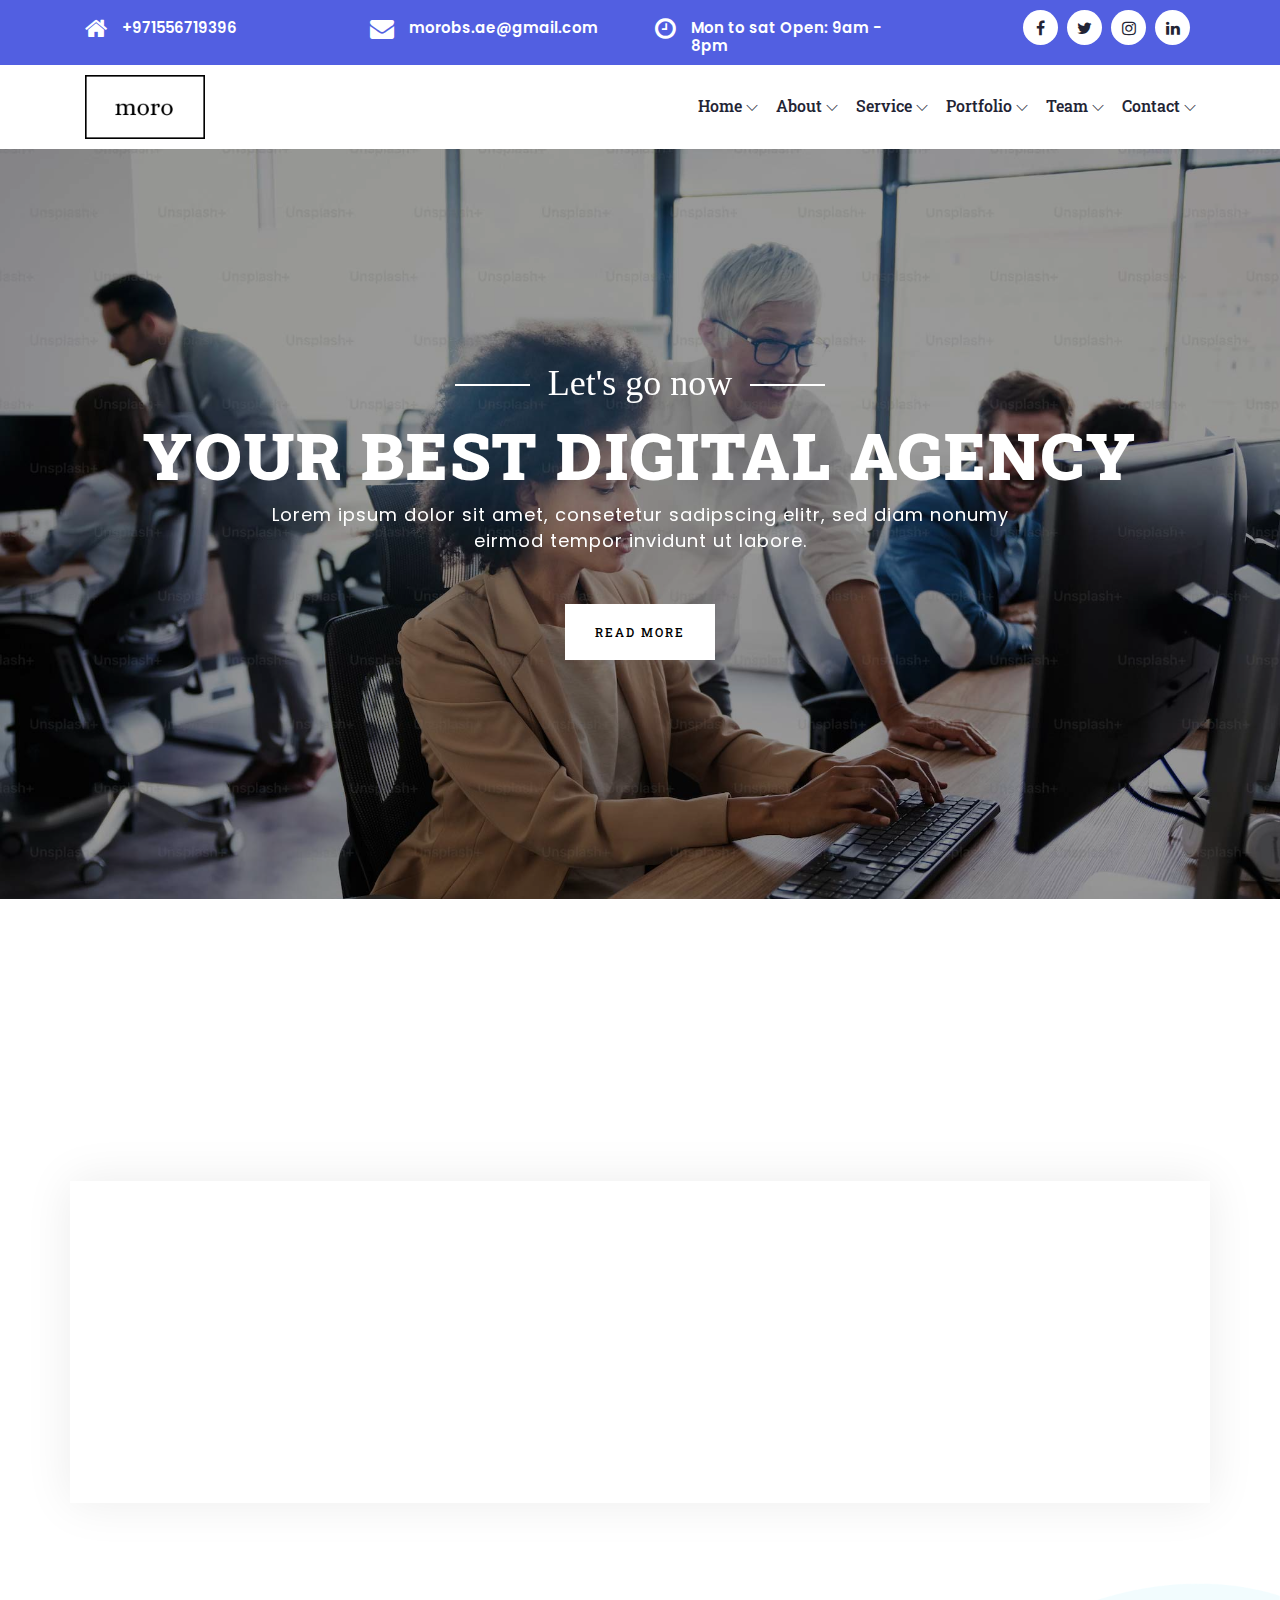
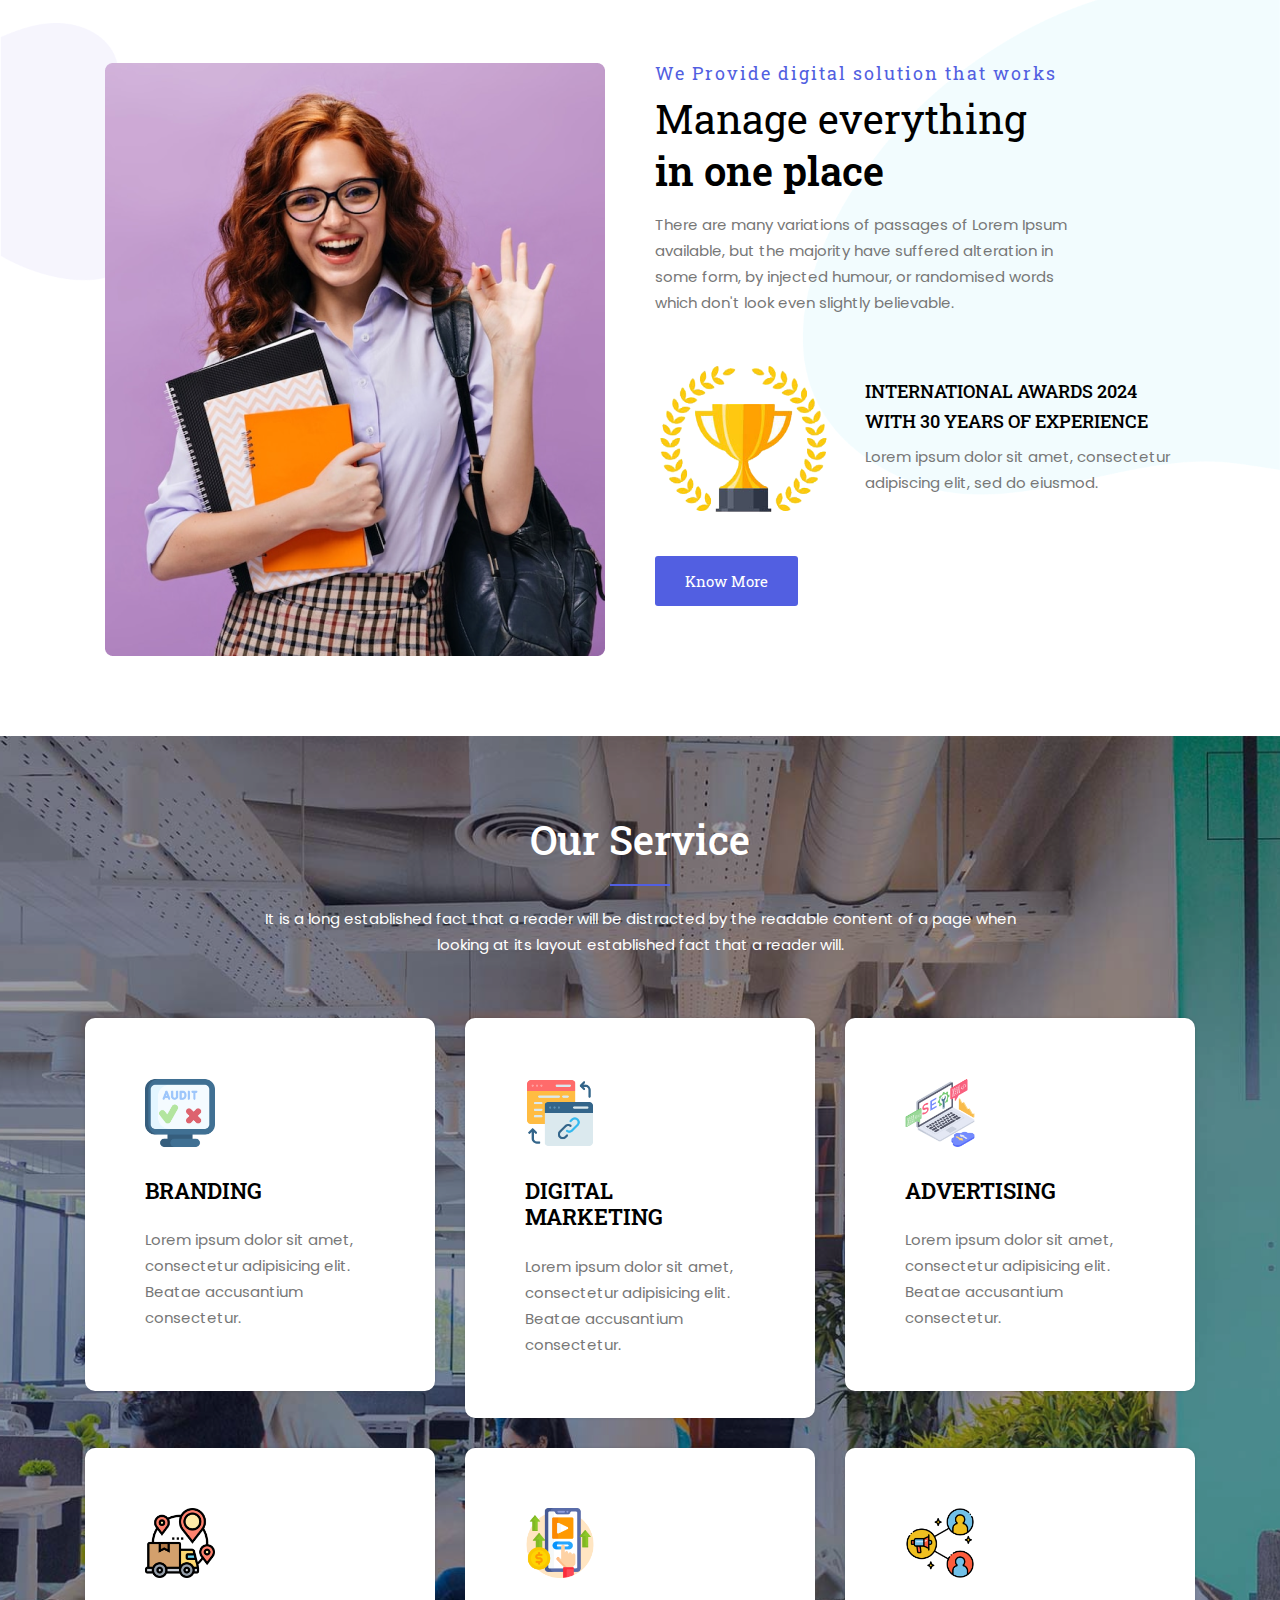
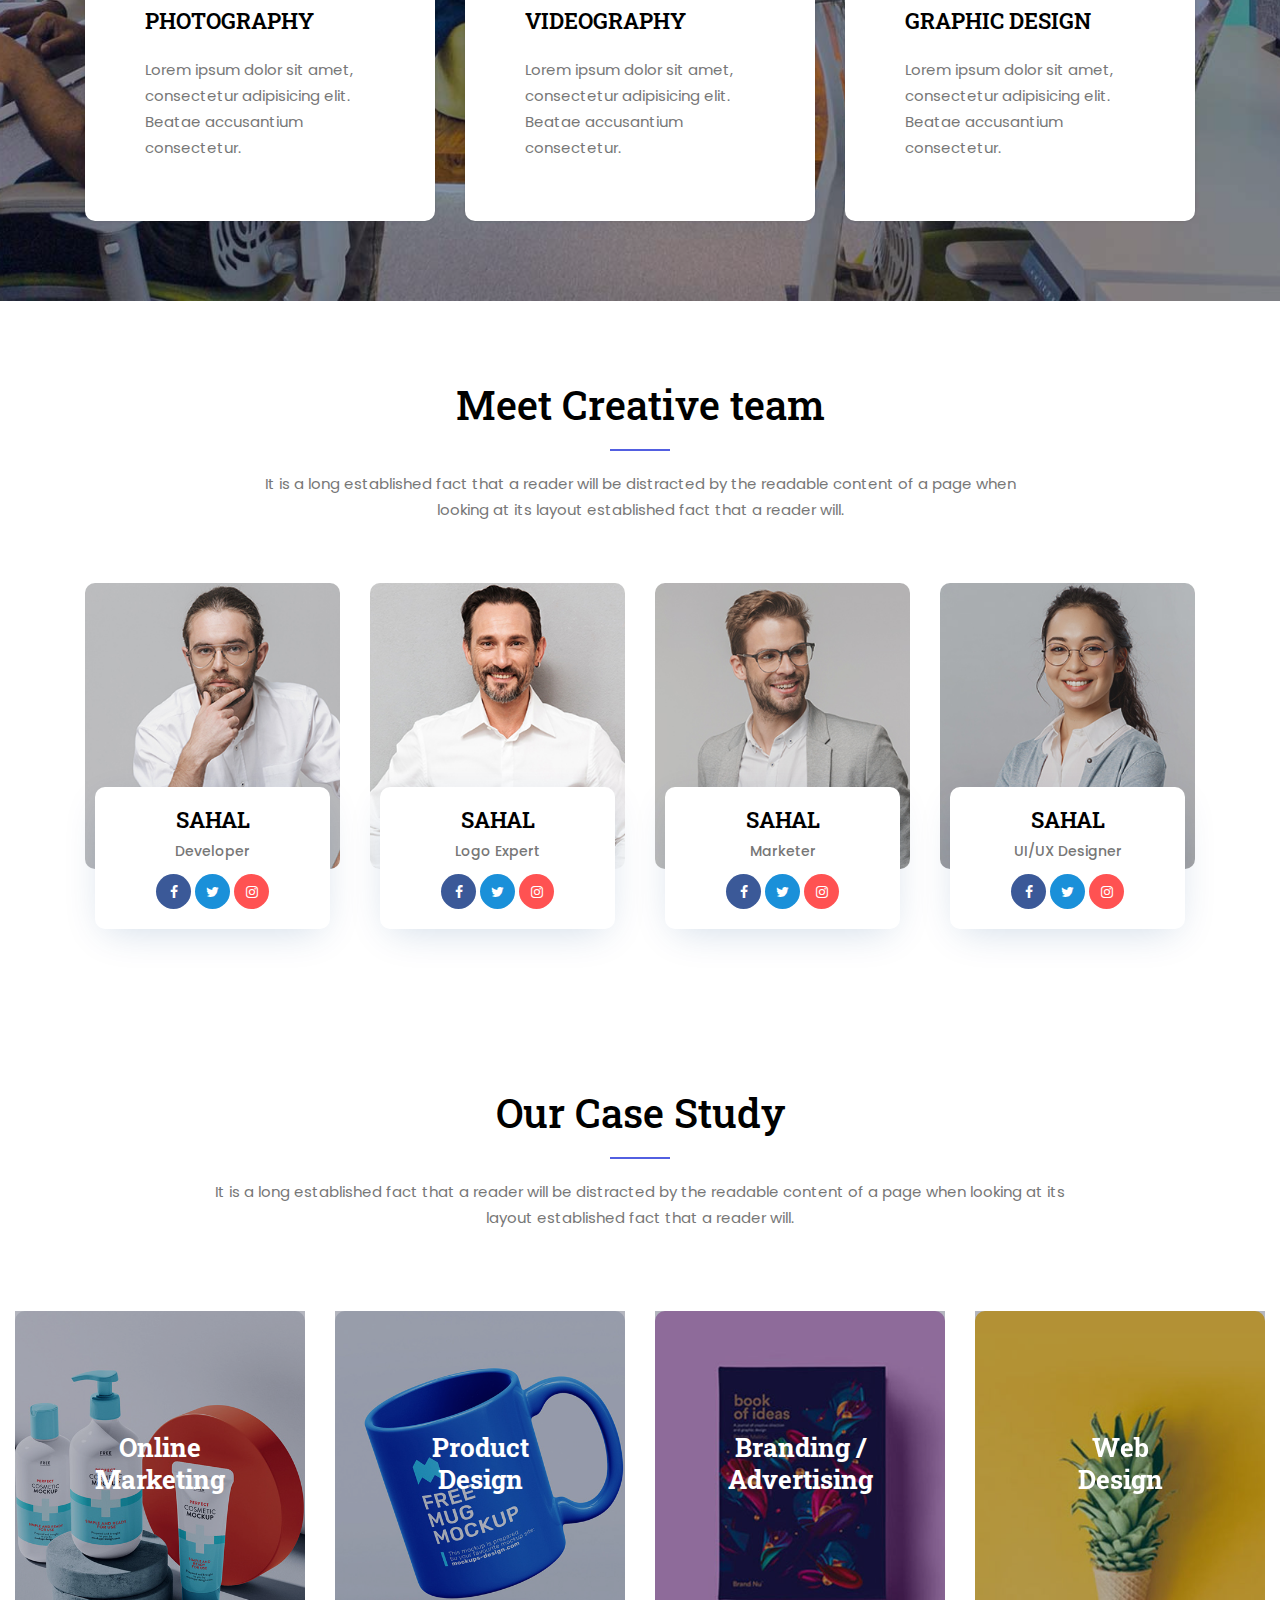
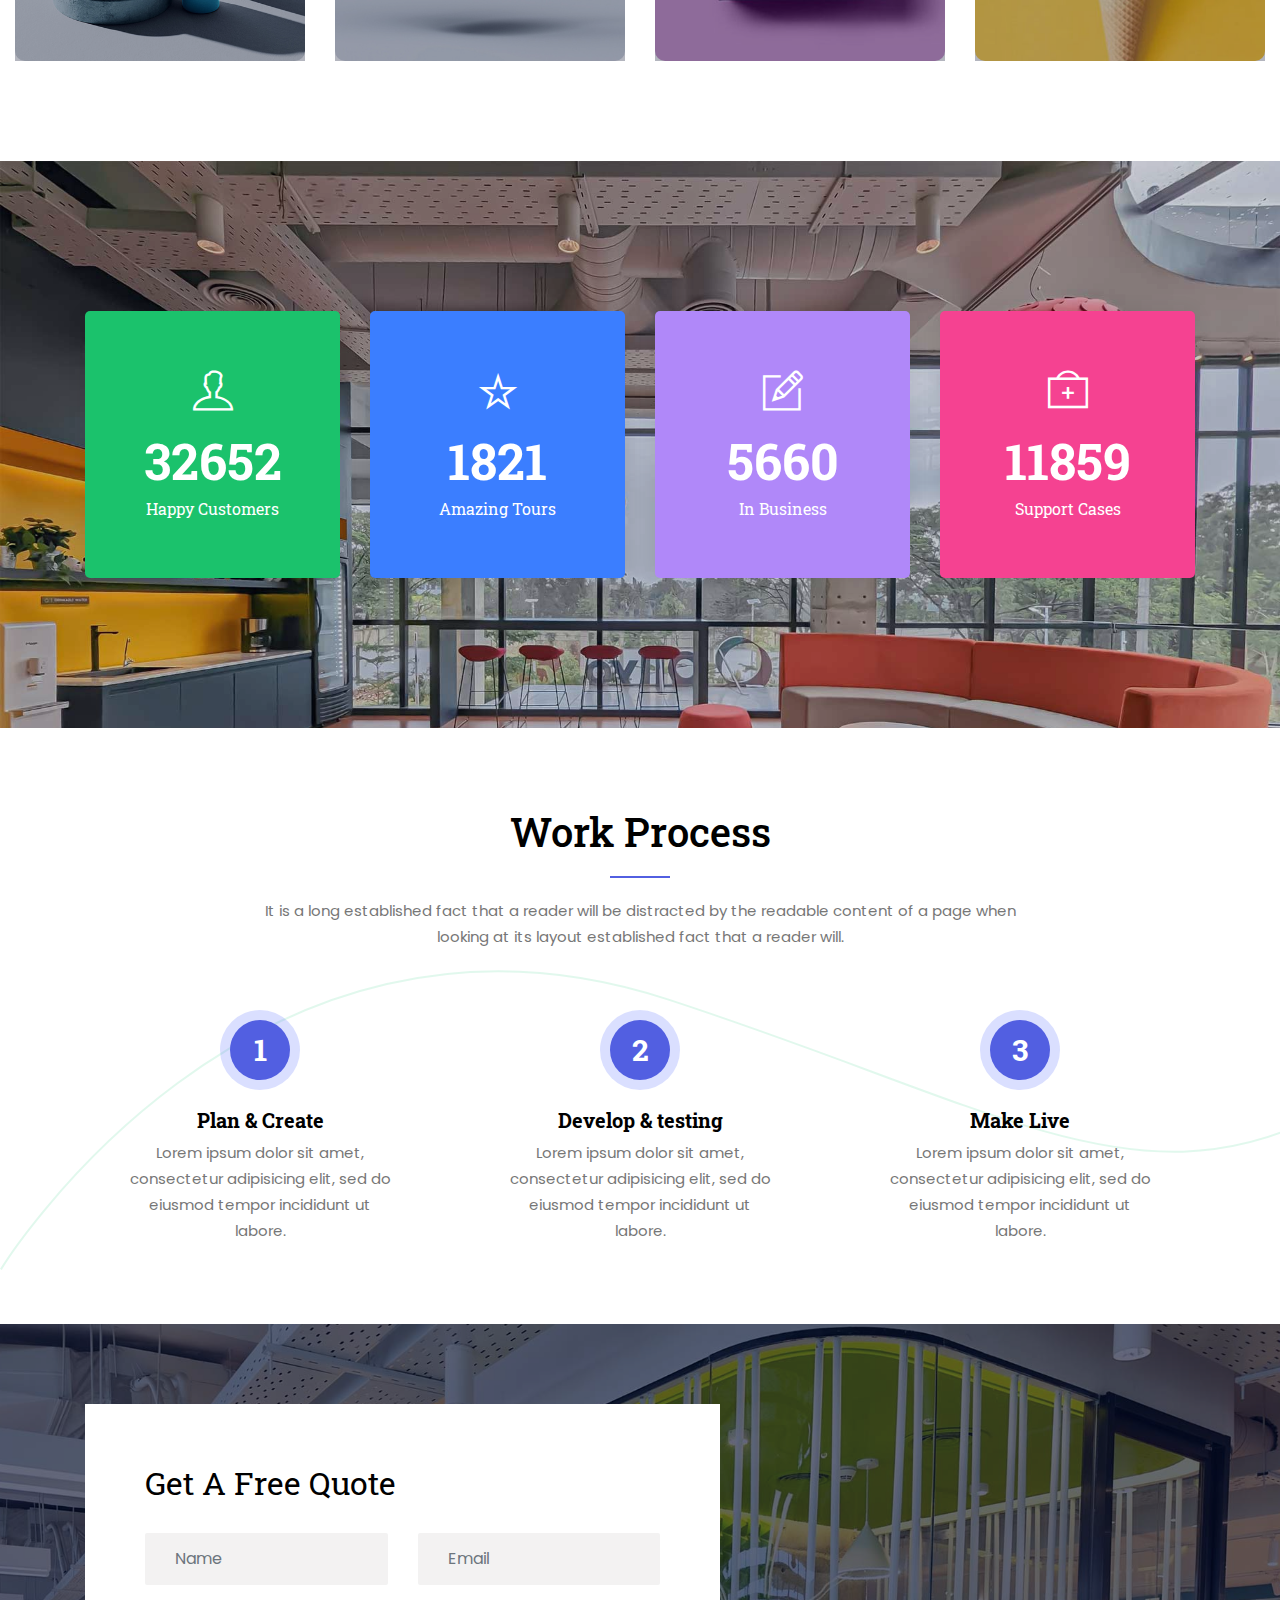
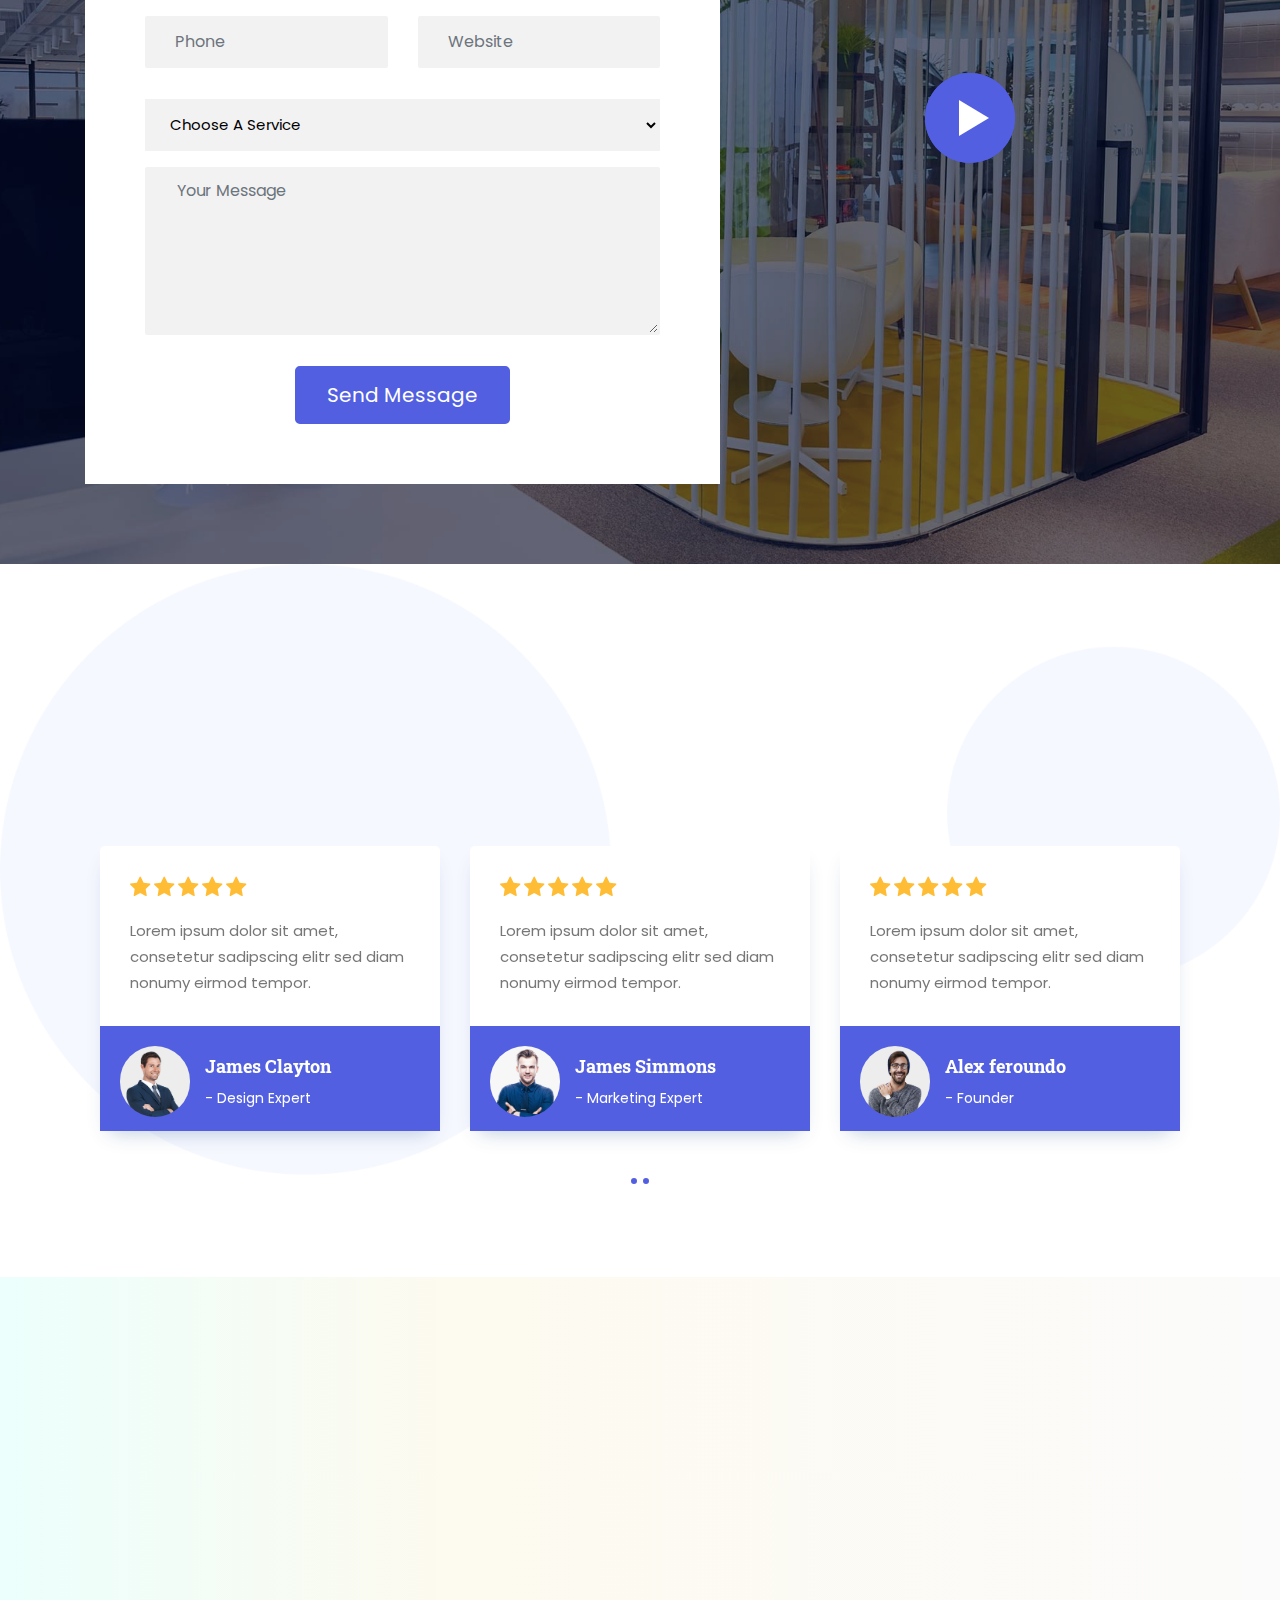
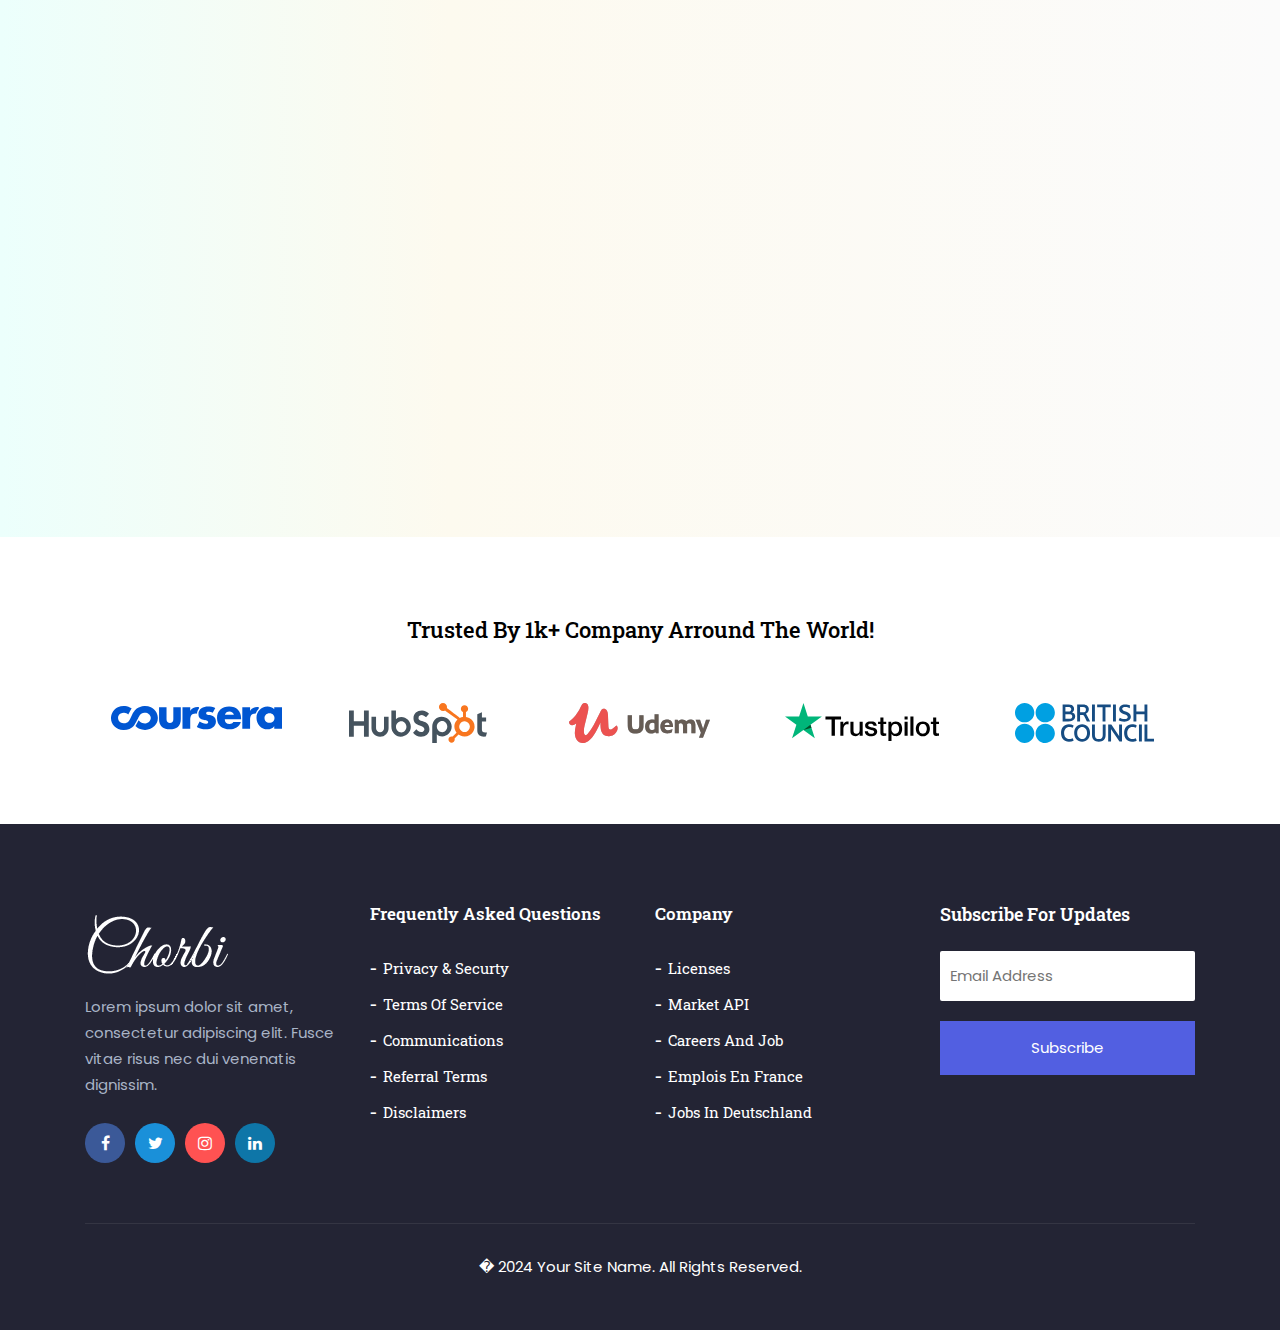
<file: index.html>
<!DOCTYPE html><html lang="en"><head>
		<!-- Meta -->
		<meta charset="utf-8">
		<meta http-equiv="X-UA-Compatible" content="IE=edge">
		<meta name="viewport" content="width=device-width, initial-scale=1"> 
		<!-- The above 3 meta tags *must* come first in the head; any other head content must come *after* these tags -->
		<meta name="description" content="Chorbi - IT Solution & Business Service HTML5 Template">
		<meta name="keywords" content="themes_master, blog, business, clean, corporate, creative, ecommerce, gallery, multipurpose, one page, photography, portfolio, responsive, shop">
		<meta name="author" content="themes_master">
		<!-- SITE TITLE -->
		<title>moro - IT Solution & Business Service HTML5 Template</title>			
		<!-- Latest Bootstrap min CSS -->
		<link rel="stylesheet" href="css/bootstrap.min.css">		
		<!-- Google Font -->
		<link rel="preconnect" href="https://fonts.googleapis.com">
		<link rel="preconnect" href="https://fonts.gstatic.com" crossorigin="">
		<link href="https://fonts.googleapis.com/css2?family=Poppins:wght@300;400;500;600;700&display=swap" rel="stylesheet">
		<link rel="preconnect" href="https://fonts.googleapis.com">
		<link rel="preconnect" href="https://fonts.gstatic.com" crossorigin="">
		<link href="https://fonts.googleapis.com/css2?family=Roboto+Slab:wght@300;400;500;600;700;800&display=swap" rel="stylesheet">
		<!-- Font Awesome CSS -->
		<link rel="stylesheet" href="css/font-awesome.min.css">
		<link rel="stylesheet" href="css/themify-icons.css">
		<!--- owl carousel Css-->
		<link rel="stylesheet" href="css/owl.carousel.css">
		<link rel="stylesheet" href="css/owl.theme.css">		
		<!--slicknav Css-->
        <link rel="stylesheet" href="css/slicknav.css">			
		<!-- MAGNIFIC CSS -->
		<link rel="stylesheet" href="css/magnific-popup.css">	
		<!-- animate CSS -->
		<link rel="stylesheet" href="css/animate.css">		
		<!-- Style CSS -->		
		<link rel="stylesheet" href="css/slider.css">
		<link rel="stylesheet" href="css/style.css">				
		<!-- HTML5 shim and Respond.js IE8 support of HTML5 elements and media queries -->
		<!-- WARNING: Respond.js doesn't work if you view the page via file:// -->
		<!--[if lt IE 9]>
		  <script src="https://oss.maxcdn.com/html5shiv/3.7.2/html5shiv.min.js"></script>
		  <script src="https://oss.maxcdn.com/respond/1.4.2/respond.min.js"></script>
		<![endif]-->
</head>
<body>

	<!-- START LOGO WITH CONTACT -->
	<section class="logo-contact">
		<div class="container">
			<div class="row">
				<div class="col-lg-3 col-md-4 col-sm-6 col-xs-12">
					<div class="single-top-contact">
						<i class="fa fa-home"></i>
						<a href="tel:+971556719396"><h4><strong>+971556719396</strong></h4></a>
					</div>
				</div><!--- END COL -->	
				<div class="col-lg-3 col-md-4 col-sm-6 col-xs-12">
					<div class="single-top-contact">							
						<i class="fa fa-envelope"></i>
						<a href="mailto:morobs.ae@gmail.com"><h4><strong>morobs.ae@gmail.com</strong></h4>	</a>
					</div>
				</div><!--- END COL -->	
				<div class="col-lg-3 col-md-4 col-sm-6 col-xs-12">
					<div class="single-top-contact">
						<i class="fa fa-clock-o"></i>
						<h4><strong>Mon to sat Open: 9am - 8pm</strong></h4>
					</div>
				</div><!--- END COL -->	
				<div class="col-lg-3 col-md-4 col-sm-6 col-xs-12">
					<div class="top_social_profile">
						<ul>
							<li><a href="#" class="top_f_facebook"><i class="fa fa-facebook" title="Facebook"></i></a></li>
							<li><a href="#" class="top_f_twitter"><i class="fa fa-twitter" title="Twitter"></i></a></li>
							<li><a href="#" class="top_f_instagram"><i class="fa fa-instagram" title="Instagram"></i></a></li>
							<li><a href="#" class="top_f_linkedin"><i class="fa fa-linkedin" title="LinkedIn"></i></a></li>
						</ul>
					</div>
				</div><!--- END COL -->						
			</div><!--- END ROW -->
		</div><!--- END CONTAINER -->
	</section>
	<!-- END LOGO WITH CONTACT -->
	
	<!-- START NAVBAR -->  
	<div id="navigation" class="navbar-light bg-faded site-navigation menu_dropdown">		
		<div class="container">
			<div class="row">
				<div class="col-lg-2 col-md-3 col-sm-4">
					<div class="site-logo">
						<a class="navbar-logo" href="index.html"><img src="images/moro.png" alt=""></a>  
					</div>
				</div><!--- END Col -->					
				<div class="col-lg-10 col-md-9 col-sm-8">
					<div class="header_right">
						<nav id="main-menu" class="ml-auto">
							<ul>
							  <li><a class="arrow-btn" href="index.html">Home</a>
								<ul class="sub-menu">
									<li><a href="index.html">Home</a></li>
								</ul>
							  </li>
							  <li><a class="arrow-btn" href="about.html">About</a>
								<ul class="sub-menu">
									<li><a href="about.html">About us</a></li>
								</ul>
							  </li>
							  <li><a class="arrow-btn" href="service.html">Service</a>
								<ul class="sub-menu">
									<li><a href="service.html">Service Page</a></li>
									<li><a href="single_service.html">Service Details</a></li>
								</ul>
							  </li>
							  <li><a class="arrow-btn" href="portfolio.html">Portfolio</a>
								<ul class="sub-menu">
									<li><a href="portfolio.html">Portfolio Gallery</a></li>
									<li><a href="single_project.html">Project Details</a></li>
								</ul>
							  </li>
							  <li><a class="arrow-btn" href="team.html">Team</a>
								<ul class="sub-menu">
									<li><a href="team.html">Our Team</a></li>
									<li><a href="single_team.html">Team Details</a></li>
								</ul>
							  </li>	
							  <!-- <li><a class="arrow-btn" href="#">Pages</a>
								<ul class="sub-menu">
									<li><a href="faq.html">Faq Page One</a></li>
									<li><a href="faq-two.html">Faq Page Two</a></li>
									<li><a href="login.html">Login Page</a></li>
									<li><a href="login-register.html">Login/Register Page</a></li>
									<li><a href="404.html">404 Page</a></li>						
									<li><a href="pricing.html">Pricing</a></li>
								</ul>
							  </li>	 -->
							  <!-- <li><a class="arrow-btn" href="shop.html">Shop</a>
								<ul class="sub-menu">
									<li><a href="shop.html">Shop Grid</a></li>
									<li><a href="single_shop.html">Single Shop</a></li>
									<li><a href="cart.html">Cart</a></li>
									<li><a href="checkout.html">Checkout</a></li>
								</ul>
							  </li> -->
							  <!-- <li><a class="arrow-btn" href="blog.html">Blog</a>
								<ul class="sub-menu">
									<li><a href="blog.html">Blog No Sidebar</a></li>
									<li><a href="blog_sidebar.html">Blog With Sidebar</a></li>
									<li><a href="blog_single.html">Single Blog</a></li>
								</ul>
							  </li>	 -->
							  <li><a class="arrow-btn" href="contact.html">Contact</a>
								<ul class="sub-menu">
									<li><a href="contact.html">Contact Us</a></li>
								</ul>
							  </li>							  
							</ul>
						</nav>
						<div id="mobile_menu"></div> 
					</div>
				</div><!--- END COL -->					
			</div><!--- END ROW -->
		</div><!--- END CONTAINER -->
	</div> 	 		  
	<!-- END NAVBAR -->	

	<!-- START HOME -->
	<div id="fw_al_007" class="carousel ps_rotate_scale_c ps_indicators_l ps_control_rotate_f swipe_x ps_easeOutQuint" data-ride="carousel" data-pause="hover" data-interval="5000" data-duration="2000">
		<!-- Indicators -->
		<ol class="carousel-indicators">
			<li data-target="#fw_al_007" data-slide-to="0" class="active"></li>
			<li data-target="#fw_al_007" data-slide-to="1"></li>
			<li data-target="#fw_al_007" data-slide-to="2"></li>
		</ol>
		<!-- Wrapper For Slides -->
		<div class="carousel-inner" role="listbox">
			<!-- First Slide -->
			<div class="carousel-item active">
				<!-- Slide Background -->
				<img src="images/1_2.jpg" alt="slider image">
				<!-- Slide Text Layer -->
				<div class="fw_al_007_slide">
					<h3 data-animation="animated flipInX">Let's go now</h3>
					<h1 data-animation="animated flipInX">Your Best Digital Agency</h1>
					<p data-animation="animated flipInX">Lorem ipsum dolor sit amet, consetetur sadipscing elitr, sed diam nonumy eirmod tempor invidunt ut labore.</p>
					<a href="#service" data-animation="animated flipInX">read more</a>
				</div>
			</div>
			<!-- End of Slide -->
			<!-- Second Slide -->
			<div class="carousel-item">
				<!-- Slide Background -->
				<img src="images/2_2.jpg" alt="slider image">
				<!-- Slide Text Layer -->
				<div class="fw_al_007_slide">
					<h3 data-animation="animated flipInX">Come With us</h3>
					<h1 data-animation="animated flipInX">Best IT solution company</h1>
					<p data-animation="animated flipInX">Lorem ipsum dolor sit amet, consetetur sadipscing elitr, sed diam nonumy eirmod tempor invidunt ut labore.</p>
					<a href="#service" data-animation="animated flipInX">read more</a>
				</div>
			</div>
			<!-- End of Slide -->
			<!-- Third Slide -->
			<div class="carousel-item">
				<!-- Slide Background -->
				<img src="images/3_2.jpg" alt="slider image">
				<!-- Slide Text Layer -->
				<div class="fw_al_007_slide">
					<h3 data-animation="animated flipInX">Make business today</h3>
					<h1 data-animation="animated flipInX">Choose Perfect agency</h1>
					<p data-animation="animated flipInX">Lorem ipsum dolor sit amet, consetetur sadipscing elitr, sed diam nonumy eirmod tempor invidunt ut labore.</p>
					<a href="#service" data-animation="animated flipInX">read more</a>
				</div>
			</div>
			<!-- End of Slide -->
		</div><!-- End of Wrapper For Slides -->
		<!-- Left Control -->
		<a class="left carousel-control" href="#fw_al_007" role="button" data-slide="prev">
			<span class="fa fa-angle-left" aria-hidden="true"></span>
			<span class="sr-only">Previous</span>
		</a>
		<!-- Right Control -->
		<a class="right carousel-control" href="#fw_al_007" role="button" data-slide="next">
			<span class="fa fa-angle-right" aria-hidden="true"></span>
			<span class="sr-only">Next</span>
		</a>
	</div> <!-- End Paradise Slider -->
	<!-- END  HOME -->		

	<!-- START ABOUT FEATURE CONTENT -->
	<section class="feature section-padding">
		<div class="container">
			<div class="section-title text-center wow zoomIn">
				<h2>We are expert web agency</h2>
				<p>It is a long established fact that a reader will be distracted by the readable content of a page when looking at its layout established fact that a reader will.</p>
			</div>			
			<div class="row as_box">
				<div class="col-lg-3 col-sm-6 col-xs-12 no-padding">
					<div class="about_single wow fadeInLeft" data-wow-duration="1s" data-wow-delay="0.1s" data-wow-offset="0">
						<img src="images/icon-1.png" alt="">
						<h4>Fully Responsive</h4>
						<p>Lorem ipsum dolor sit amet consetetur diam sadipscing elitr sed diam nonumy eirmod.</p>
					</div>
				</div><!--- END COL -->
				<div class="col-lg-3 col-sm-6 col-xs-12 no-padding">
					<div class="about_single wow fadeInDown" data-wow-duration="1s" data-wow-delay="0.1s" data-wow-offset="0">
						<img src="images/icon-2.png" alt="">
						<h4>Perfect for all</h4>
						<p>Lorem ipsum dolor sit amet consetetur diam sadipscing elitr sed diam nonumy eirmod.</p>
					</div>
				</div><!--- END COL -->
				<div class="col-lg-3 col-sm-6 col-xs-12 no-padding">
					<div class="about_single wow fadeInRight" data-wow-duration="1s" data-wow-delay="0.1s" data-wow-offset="0">
						<img src="images/icon-3.png" alt="">
						<h4>Easy To Customize</h4>
						<p>Lorem ipsum dolor sit amet consetetur diam sadipscing elitr sed diam nonumy eirmod.</p>
					</div>
				</div><!--- END COL -->
				<div class="col-lg-3 col-sm-6 col-xs-12 no-padding">
					<div class="about_single wow fadeInRight" data-wow-duration="1s" data-wow-delay="0.1s" data-wow-offset="0">
						<img src="images/icon-4.png" alt="">
						<h4>24/7 Support</h4>
						<p>Lorem ipsum dolor sit amet consetetur diam sadipscing elitr sed diam nonumy eirmod.</p>
					</div>
				</div><!--- END COL -->
			</div><!--- END ROW -->
		</div><!--- END CONTAINER -->
	</section>
	<!-- END ABOUT FEATURE CONTENT -->
	
	<!-- START ABOUT TWO -->
	<section class="about-content-two section-padding">
		<div class="container">									
			<div class="row">								
				<div class="col-lg-6 col-sm-12 col-xs-12">
					<div class="about-two-img">
						<img src="images/success-team.png" class="img-fluid" alt="">
					</div>	
				</div><!--- END COL -->						
				<div class="col-lg-6 col-sm-12 col-xs-12">
					<div class="about-two">
						<h4>We Provide digital solution that works</h4>
						<h1>Manage everything <br><b>in one place</b></h1>
						<p>There are many variations of passages of Lorem Ipsum available, but the majority have suffered alteration in some form, by injected humour, or randomised words which don't look even slightly believable.</p>
					</div>
					<div class="award_area">
						<img src="images/award.png" alt="">
						<h4>International  Awards 2024 <br> With 30 Years of Experience</h4>
						<p>Lorem ipsum dolor sit amet, consectetur adipiscing elit, sed do eiusmod.</p>
					</div>
					<a class="about-btn" href="about.html">Know More</a>					
				</div><!--- END COL -->			  
			</div><!--- END ROW -->
		</div><!--- END CONTAINER -->
	</section>
	<!-- END ABOUT TWO -->	
	
	<!--START SERVICE -->
	<div id="service" class="best-service section-padding">
		<div class="container">
			<div class="row">
				<div class="col-md-12 text-center">
					<div class="section-title">
						<h2 class="section-title-white">Our Service</h2>
						<p class="section-title-white">It is a long established fact that a reader will be distracted by the readable content of a page when looking at its layout established fact that a reader will.</p>
					</div>
				</div>
			</div>					
			<div class="row">					
				<div class="col-lg-4 col-sm-6 col-xs-12">
					<div class="single_service ss_one">
						<img src="images/audit.png" alt="">
						<h3>BRANDING</h3>
						<p>Lorem ipsum dolor sit amet, consectetur adipisicing elit. Beatae accusantium  consectetur.</p>
					</div>
				</div><!--END COL -->
				<div class="col-lg-4 col-sm-6 col-xs-12">
					<div class="single_service ss_two">
						<img src="images/backlink.png" alt="">
						<h3>DIGITAL MARKETING</h3>
						<p>Lorem ipsum dolor sit amet, consectetur adipisicing elit. Beatae accusantium  consectetur.</p>
					</div>
				</div><!--END COL -->
				<div class="col-lg-4 col-sm-6 col-xs-12">
					<div class="single_service ss_three">
						<img src="images/seo.png" alt="">
						<h3>ADVERTISING</h3>
						<p>Lorem ipsum dolor sit amet, consectetur adipisicing elit. Beatae accusantium  consectetur.</p>
					</div>
				</div><!--END COL -->
				<div class="col-lg-4 col-sm-6 col-xs-12">
					<div class="single_service ss_four">
						<img src="images/amazon.png" alt="">
						<h3>PHOTOGRAPHY</h3>
						<p>Lorem ipsum dolor sit amet, consectetur adipisicing elit. Beatae accusantium  consectetur.</p>
					</div>
				</div><!--END COL -->
				<div class="col-lg-4 col-sm-6 col-xs-12">
					<div class="single_service ss_five">
						<img src="images/media.png" alt="">
						<h3>VIDEOGRAPHY</h3>
						<p>Lorem ipsum dolor sit amet, consectetur adipisicing elit. Beatae accusantium  consectetur.</p>
					</div>
				</div><!--END COL -->
				<div class="col-lg-4 col-sm-6 col-xs-12">
					<div class="single_service ss_six">
						<img src="images/outreach.png" alt="">
						<h3>GRAPHIC DESIGN</h3>
						<p>Lorem ipsum dolor sit amet, consectetur adipisicing elit. Beatae accusantium  consectetur.</p>
					</div>
				</div><!--END COL -->
			</div><!--END ROW -->		
		</div><!--END CONTAINER -->
	</div>
	<!--END SERVICE -->
	
	<!-- START TEAM -->
	<section class="our_team section-padding">
	   <div class="container">
			<div class="row">
				<div class="col-md-12 text-center">
					<div class="section-title">
						<h2>Meet Creative team</h2>
						<p>It is a long established fact that a reader will be distracted by the readable content of a page when looking at its layout established fact that a reader will.</p>
					</div>
				</div>
			</div>				
			<div class="row">					
				<div class="col-lg-3 col-sm-6 col-xs-12">
					<div class="single-team-home">
						<div class="img"><img src="images/team1.jpg" class="img-fluid" alt=""></div>
						<div class="team-content-home">
							<h3>SAHAL</h3>
							<p>Developer</p>
							<ul class="social-home">
								<li><a href="#" class="facebook-home"><i class="fa fa-facebook"></i></a></li>
								<li><a href="#" class="twitter-home"><i class="fa fa-twitter"></i></a></li>
								<li><a href="#" class="instagram-home"><i class="fa fa-instagram"></i></a></li>
							</ul>
						</div>
					</div>
				</div><!-- END COL -->
				<div class="col-lg-3 col-sm-6 col-xs-12">
					<div class="single-team-home">
						<div class="img"><img src="images/team2.jpg" class="img-fluid" alt=""></div>
						<div class="team-content-home">
							<h3>SAHAL</h3>
							<p>Logo Expert</p>
							<ul class="social-home">
								<li><a href="#" class="facebook-home"><i class="fa fa-facebook"></i></a></li>
								<li><a href="#" class="twitter-home"><i class="fa fa-twitter"></i></a></li>
								<li><a href="#" class="instagram-home"><i class="fa fa-instagram"></i></a></li>
							</ul>
						</div>
					</div>
				</div><!-- END COL -->
				<div class="col-lg-3 col-sm-6 col-xs-12">
					<div class="single-team-home">
						<div class="img"><img src="images/team3.jpg" class="img-fluid" alt=""></div>
						<div class="team-content-home">
							<h3>SAHAL</h3>
							<p>Marketer</p>
							<ul class="social-home">
								<li><a href="#" class="facebook-home"><i class="fa fa-facebook"></i></a></li>
								<li><a href="#" class="twitter-home"><i class="fa fa-twitter"></i></a></li>
								<li><a href="#" class="instagram-home"><i class="fa fa-instagram"></i></a></li>
							</ul>
						</div>
					</div>
				</div><!-- END COL -->
				<div class="col-lg-3 col-sm-6 col-xs-12">
					<div class="single-team-home">
						<div class="img"><img src="images/team4.jpg" class="img-fluid" alt=""></div>
						<div class="team-content-home">
							<h3>SAHAL</h3>
							<p>UI/UX Designer</p>
							<ul class="social-home">
								<li><a href="#" class="facebook-home"><i class="fa fa-facebook"></i></a></li>
								<li><a href="#" class="twitter-home"><i class="fa fa-twitter"></i></a></li>
								<li><a href="#" class="instagram-home"><i class="fa fa-instagram"></i></a></li>
							</ul>
						</div>
					</div>
				</div><!-- END COL -->				
			</div><!-- END ROW -->
		</div><!-- END CONTAINER -->
	</section>
	<!-- END TEAM -->	
	
	<!-- START CASE STUDY  -->
	<section class="our_work section-padding">
		<div class="container-fluid">
			<div class="row">
				<div class="col-md-12 text-center">
					<div class="section-title">
						<h2>Our Case Study</h2>
						<p>It is a long established fact that a reader will be distracted by the readable content of a page when looking at its layout established fact that a reader will.</p>
					</div>
				</div>
			</div>			
			<div class="row">
				<div class="col-lg-3 col-sm-6 col-xs-12">
					<div class="single_project" style="background-image: url(images/1.jpg);  background-size:cover; background-position: center center;">
						<h2>Online <br>marketing</h2>
						<a class="project_btn" href="#" data-toggle="modal" data-target="#projectModal">View</a>
					</div>
				</div><!--- END COL -->
				<div class="col-lg-3 col-sm-6 col-xs-12">
					<div class="single_project" style="background-image: url(images/2.jpg);  background-size:cover; background-position: center center;">
						<h2>Product <br>Design</h2>
						<a class="project_btn" href="#" data-toggle="modal" data-target="#projectModal2">View</a>
					</div>
				</div><!--- END COL -->
				<div class="col-lg-3 col-sm-6 col-xs-12">
					<div class="single_project" style="background-image: url(images/3.jpg);  background-size:cover; background-position: center center;">
						<h2>Branding /<br>Advertising</h2>
						<a class="project_btn" href="#" data-toggle="modal" data-target="#projectModal3">View</a>
					</div>
				</div><!--- END COL -->
				<div class="col-lg-3 col-sm-6 col-xs-12">
					<div class="single_project" style="background-image: url(images/4.jpg);  background-size:cover; background-position: center center;">
						<h2>Web <br>Design</h2>
						<a class="project_btn" href="#" data-toggle="modal" data-target="#projectModal4">View</a>
					</div>
				</div><!--- END COL -->	
				<div class="col-lg-12">
					<!-- Overlay Modal  -->
					<div tabindex="0" class="modal fade" id="projectModal">
						<div class="modal-dialog">
							<div class="modal-content">
								<div class="modal-header">
									<button type="button" class="close" data-dismiss="modal" aria-label="Close"><span aria-hidden="true">�</span></button>
									<h4 class="modal-title">Project Overview</h4>
								</div>
								<div class="modal-body">
									<img src="images/1.jpg" class="img-fluid" alt="">
									<p>Lorem ipsum dolor sit amet, consectetur adipiscing elit. Integer porttitor massa sed velit egestas vulputate. Morbi turpis tellus, porta in cursus at, finibus vitae dui. Nam mollis quam a sem iaculis euismod. Pellentesque habitant morbi tristique senectus et netus et malesuada fames ac turpis egestas. Sed ac pharetra justo, vel dapibus tortor. Etiam laoreet imperdiet varius.</p>
									 <ul class="list-unstyled project-list">
										<li><label>Client : </label> Template Monster</li>
										<li><label>Category :</label> Web Design</li>
										<li><label>Date : </label> 19 october 2024</li>
										<li><label>Project Url : </label> <a href="#">www.templatemonster.com</a></li>
									</ul>
							  </div>
							</div><!-- /.modal-content -->
						</div><!-- /.modal-dialog -->
					</div><!-- /.modal -->
					<!-- Overlay Modal  -->
					<div tabindex="0" class="modal fade" id="projectModal2">
						<div class="modal-dialog">
							<div class="modal-content">
								<div class="modal-header">
									<button type="button" class="close" data-dismiss="modal" aria-label="Close"><span aria-hidden="true">�</span></button>
									<h4 class="modal-title">Project Overview</h4>
								</div>
								<div class="modal-body">
									<img src="images/2.jpg" class="img-fluid" alt="">
									<p>Lorem ipsum dolor sit amet, consectetur adipiscing elit. Integer porttitor massa sed velit egestas vulputate. Morbi turpis tellus, porta in cursus at, finibus vitae dui. Nam mollis quam a sem iaculis euismod. Pellentesque habitant morbi tristique senectus et netus et malesuada fames ac turpis egestas. Sed ac pharetra justo, vel dapibus tortor. Etiam laoreet imperdiet varius.</p>
									 <ul class="list-unstyled project-list">
										<li><label>Client : </label> Template Monster</li>
										<li><label>Category :</label> Web Design</li>
										<li><label>Date : </label> 19 october 2024</li>
										<li><label>Project Url : </label> <a href="#">www.templatemonster.com</a></li>
									</ul>
							  </div>
							</div><!-- /.modal-content -->
						</div><!-- /.modal-dialog -->
					</div><!-- /.modal -->
					<!-- Overlay Modal  -->
					<div tabindex="0" class="modal fade" id="projectModal3">
						<div class="modal-dialog">
							<div class="modal-content">
								<div class="modal-header">
									<button type="button" class="close" data-dismiss="modal" aria-label="Close"><span aria-hidden="true">�</span></button>
									<h4 class="modal-title">Project Overview</h4>
								</div>
								<div class="modal-body">
									<img src="images/3.jpg" class="img-fluid" alt="">
									<p>Lorem ipsum dolor sit amet, consectetur adipiscing elit. Integer porttitor massa sed velit egestas vulputate. Morbi turpis tellus, porta in cursus at, finibus vitae dui. Nam mollis quam a sem iaculis euismod. Pellentesque habitant morbi tristique senectus et netus et malesuada fames ac turpis egestas. Sed ac pharetra justo, vel dapibus tortor. Etiam laoreet imperdiet varius.</p>
									 <ul class="list-unstyled project-list">
										<li><label>Client : </label> Template Monster</li>
										<li><label>Category :</label> Web Design</li>
										<li><label>Date : </label> 19 october 2024</li>
										<li><label>Project Url : </label> <a href="#">www.templatemonster.com</a></li>
									</ul>
							  </div>
							</div><!-- /.modal-content -->
						</div><!-- /.modal-dialog -->
					</div><!-- /.modal -->
					<!-- Overlay Modal  -->
					<div tabindex="0" class="modal fade" id="projectModal4">
						<div class="modal-dialog">
							<div class="modal-content">
								<div class="modal-header">
									<button type="button" class="close" data-dismiss="modal" aria-label="Close"><span aria-hidden="true">�</span></button>
									<h4 class="modal-title">Project Overview</h4>
								</div>
								<div class="modal-body">
									<img src="images/4.jpg" class="img-fluid" alt="">
									<p>Lorem ipsum dolor sit amet, consectetur adipiscing elit. Integer porttitor massa sed velit egestas vulputate. Morbi turpis tellus, porta in cursus at, finibus vitae dui. Nam mollis quam a sem iaculis euismod. Pellentesque habitant morbi tristique senectus et netus et malesuada fames ac turpis egestas. Sed ac pharetra justo, vel dapibus tortor. Etiam laoreet imperdiet varius.</p>
									 <ul class="list-unstyled project-list">
										<li><label>Client : </label> Template Monster</li>
										<li><label>Category :</label> Web Design</li>
										<li><label>Date : </label> 19 october 2024</li>
										<li><label>Project Url : </label> <a href="#">www.templatemonster.com</a></li>
									</ul>
							  </div>
							</div><!-- /.modal-content -->
						</div><!-- /.modal-dialog -->
					</div><!-- /.modal -->
				</div>				
			</div><!--END  ROW  -->
		</div><!-- END CONTAINER  -->
	</section>
	<!-- END CASE STUDY -->	
	
	<!-- START HOME -->
	<section data-stellar-background-ratio="0.3" class="counter_area counter_feature">
		<div class="container">
			<div class="row text-center">
				<div class="col-lg-3 col-sm-6 col-xs-12">
					<div class="single-project single-project-one">
						<span class="ti-user"></span>
						<h2 class="counter-num">32652</h2>
						<h4>Happy Customers</h4>
					</div>							
				</div>
				<div class="col-lg-3 col-sm-6 col-xs-12">
					<div class="single-project single-project-two">
						<span class="ti-star"></span>
						<h2 class="counter-num">1821</h2>
						<h4>Amazing Tours</h4>
					</div>
				</div><!-- END COL -->
				<div class="col-lg-3 col-sm-6 col-xs-12">
					<div class="single-project single-project-three">
						<span class="ti-pencil-alt"></span>
						<h2 class="counter-num">5660</h2>
						<h4>In Business</h4>
					</div>
				</div><!-- END COL -->
				<div class="col-lg-3 col-sm-6 col-xs-12">
					<div class="single-project single-project-four">
						<span class="ti-support"></span>
						<h2 class="counter-num">11859</h2>
						<h4>Support Cases</h4>
					</div>
				</div><!-- END COL -->						
			</div><!--- END ROW -->
		</div><!--- END CONTAINER -->		
	</section>
	<!-- END  HOME DESIGN -->	

	<!-- START PROCESS -->
	<section class="process_area section-padding">
	   <div class="container">
			<div class="section-title text-center">
				<h2>Work Process</h2>
				<p>It is a long established fact that a reader will be distracted by the readable content of a page when looking at its layout established fact that a reader will.</p>
			</div>				
			<div class="row text-center">					
				<div class="col-lg-4 col-sm-4 col-xs-12">
					<div class="single_process">
						<div class="process_num">
							<h4>1</h4> 
						</div> 
						<h3>Plan & Create</h3>
						<p>Lorem ipsum dolor sit amet, consectetur adipisicing elit, sed do eiusmod tempor incididunt ut labore.</p>
					</div>
				</div><!-- END COL -->					
				<div class="col-lg-4 col-sm-4 col-xs-12">
					<div class="single_process">
						<div class="process_num">
							<h4>2</h4> 
						</div> 
						<h3>Develop & testing</h3>
						<p>Lorem ipsum dolor sit amet, consectetur adipisicing elit, sed do eiusmod tempor incididunt ut labore.</p>
					</div>
				</div><!-- END COL -->					
				<div class="col-lg-4 col-sm-4 col-xs-12">
					<div class="single_process">
						<div class="process_num">
							<h4>3</h4> 
						</div> 
						<h3>Make Live</h3>
						<p>Lorem ipsum dolor sit amet, consectetur adipisicing elit, sed do eiusmod tempor incididunt ut labore.</p>
					</div>
				</div><!-- END COL -->				
			</div><!-- END ROW -->
		</div><!-- END CONTAINER -->
	</section>
	<!-- END PROCESS -->
	
	<!-- START QUOTE -->
	<section class="quote_area section-padding">
		<div class="container">	
			<div class="row">
				<div class="col-lg-7 col-sm-12 col-xs-12">
					<div class="quote">
						<h2>Get A Free Quote</h2>
						<form class="form">
							<div class="row">
								<div class="form-group col-md-6">
									<input type="text" name="name" class="form-control" placeholder="Name" required="required">
								</div>
								<div class="form-group col-md-6">
									<input type="email" name="email" class="form-control" placeholder="Email" required="required">
								</div>
								<div class="form-group col-md-6">
									<input type="text" name="phone" class="form-control" placeholder="Phone" required="required">
								</div>
								<div class="form-group col-md-6">
									<input type="text" name="subject" class="form-control" placeholder="Website" required="required">
								</div>
								<div class="form-group col-md-12">
									<select class="form-select" aria-label="Default select example">
									  <option selected="">Choose A Service</option>
									  <option value="1">Digital Marketing</option>
									  <option value="2">Social Marketing</option>
									  <option value="3">Content Marketing</option>
									  <option value="3">E-mail Marketing</option>
									</select>
								</div>
								<div class="form-group col-md-12">
									<textarea rows="6" name="message" class="form-control" placeholder="Your Message" required="required"></textarea>
								</div>
								<div class="col-md-12 text-center">
									<button type="submit" value="Send message" name="submit" id="submitButton" class="btn btn-lg contact_btn" title="Submit Your Message!">Send Message</button>
								</div>
							</div>
						</form>
					</div>
				</div><!-- END COL  -->	
				<div class="col-lg-5 col-sm-12 col-xs-12">	
					<div class="video_btn">
						<a class="video-play" href="https://www.youtube.com/watch?v=alswD2tCc_Q"><span></span></a>
					</div>
				</div><!-- END COL  -->					
			</div><!-- END ROW -->
		</div><!-- END CONTAINER -->
	</section>
	<!-- END QUOTE -->
	
	<!-- START TESTIMONIAL -->
	<section class="testimonial-demo section-padding">
		<div class="container">					
			<div class="section-title text-center wow zoomIn">
				<h2>Chorbi Reviews</h2>
				<p>It is a long established fact that a reader will be distracted by the readable content of a page when looking at its layout established fact that a reader will.</p>
			</div>								
			<div class="row">
				<div class="col-lg-12">
					<div id="testimonial-slider" class="owl-carousel">
						<div class="testimonial">
							<div class="testimonial_content">													
								<i class="fa fa-star"></i>
								<i class="fa fa-star"></i>
								<i class="fa fa-star"></i>
								<i class="fa fa-star"></i>
								<i class="fa fa-star"></i>
								<p>Lorem ipsum dolor sit amet, consetetur sadipscing elitr sed diam nonumy eirmod tempor.</p>
							</div>
							<div class="testi_pic_title tpt_one">
								<div class="pic">
									<img src="images/img-1.jpg" alt="">
								</div>
								<h4>James Clayton</h4>
								<small class="post">- Design Expert</small>	
							</div>
						</div><!-- END TESTIMONIAL -->
						<div class="testimonial">
							<div class="testimonial_content">													
								<i class="fa fa-star"></i>
								<i class="fa fa-star"></i>
								<i class="fa fa-star"></i>
								<i class="fa fa-star"></i>
								<i class="fa fa-star"></i>
								<p>Lorem ipsum dolor sit amet, consetetur sadipscing elitr sed diam nonumy eirmod tempor.</p>
							</div>
							<div class="testi_pic_title tpt_two">
								<div class="pic">
									<img src="images/img-2.jpg" alt="">
								</div>
								<h4>James Simmons</h4>
								<small class="post">- Marketing Expert</small>	
							</div>
						</div><!-- END TESTIMONIAL -->
						<div class="testimonial">
							<div class="testimonial_content">													
								<i class="fa fa-star"></i>
								<i class="fa fa-star"></i>
								<i class="fa fa-star"></i>
								<i class="fa fa-star"></i>
								<i class="fa fa-star"></i>
								<p>Lorem ipsum dolor sit amet, consetetur sadipscing elitr sed diam nonumy eirmod tempor.</p>
							</div>
							<div class="testi_pic_title tpt_three">
								<div class="pic">
									<img src="images/img-3.jpg" alt="">
								</div>
								<h4>Alex feroundo</h4>
								<small class="post">- Founder</small>	
							</div>
						</div><!-- END TESTIMONIAL -->
						<div class="testimonial">
							<div class="testimonial_content">													
								<i class="fa fa-star"></i>
								<i class="fa fa-star"></i>
								<i class="fa fa-star"></i>
								<i class="fa fa-star"></i>
								<i class="fa fa-star"></i>
								<p>Lorem ipsum dolor sit amet, consetetur sadipscing elitr sed diam nonumy eirmod tempor.</p>
							</div>
							<div class="testi_pic_title tpt_one">
								<div class="pic">
									<img src="images/img-4.jpg" alt="">
								</div>
								<h4>Kallu Mastan</h4>
								<small class="post">- Mastan group</small>	
							</div>
						</div><!-- END TESTIMONIAL -->
						<div class="testimonial">
							<div class="testimonial_content">													
								<i class="fa fa-star"></i>
								<i class="fa fa-star"></i>
								<i class="fa fa-star"></i>
								<i class="fa fa-star"></i>
								<i class="fa fa-star"></i>
								<p>Lorem ipsum dolor sit amet, consetetur sadipscing elitr sed diam nonumy eirmod tempor.</p>
							</div>
							<div class="testi_pic_title tpt_two">
								<div class="pic">
									<img src="images/img-2.jpg" alt="">
								</div>
								<h4>Devid max</h4>
								<small class="post">- Max iNC</small>	
							</div>
						</div><!-- END TESTIMONIAL -->
					</div><!-- END TESTIMONIAL SLIDER -->
				</div><!-- END COL  -->
			</div><!-- END ROW  -->
		</div><!-- END CONTAINER  -->
	</section>
	<!-- END TESTIMONIAL -->

	<!-- START BLOG -->
	<section id="blog" class="blog_area section-padding">
		<div class="container">
			<div class="section-title text-center wow zoomIn">
				<h2>Latest News</h2>
				<p>It is a long established fact that a reader will be distracted by the readable content of a page when looking at its layout established fact that a reader will.</p>
			</div>		
			<div class="row">		
				<div class="col-lg-4 col-sm-4 col-xs-12 wow fadeInUp" data-wow-duration="1s" data-wow-delay="0.1s" data-wow-offset="0">
					<div class="single_blog">
						<img src="images/1_1.jpg" class="img-fluid" alt="image">
						<div class="content_box">
							<span>Apr 15, 2024 | <a href="blog_single.html">Design</a></span>
							<h2><a href="blog_single.html">Autumn is a second spring when every leaf is a flower</a></h2>
							<p>Because when a visitor first lands on your website stranger They have to get to know you in order to want.</p>
						</div>
					</div>
				</div><!-- END COL-->
				<div class="col-lg-4 col-sm-4 col-xs-12 wow fadeInUp" data-wow-duration="1s" data-wow-delay="0.1s" data-wow-offset="0">
					<div class="single_blog">
						<img src="images/2_1.jpg" class="img-fluid" alt="image">
						<div class="content_box">
							<span>Apr 16, 2024 | <a href="blog_single.html">Photo</a></span>
							<h2><a href="blog_single.html">Never let your memories be greater than your dreams</a></h2>
							<p>Because when a visitor first lands on your website stranger They have to get to know you in order to want.</p>
						</div>
					</div>
				</div><!-- END COL-->
				<div class="col-lg-4 col-sm-4 col-xs-12 wow fadeInUp" data-wow-duration="1s" data-wow-delay="0.3s" data-wow-offset="0">
					<div class="single_blog">
						<img src="images/3_1.jpg" class="img-fluid" alt="image">
						<div class="content_box">
							<span>Apr 17, 2024 | <a href="blog_single.html">Marketing</a></span>
							<h2><a href="blog_single.html">Self-observation is the first step of inner unfolding</a></h2>
							<p>Because when a visitor first lands on your website stranger They have to get to know you in order to want.</p>
						</div>
					</div>
				</div><!-- END COL-->						
			</div><!-- / END ROW -->
		</div><!-- END CONTAINER  -->
	</section>	
	<!-- END BLOG -->	

	<!-- START COMPANY PARTNER LOGO  -->
	<div class="partner-logo section-padding">
		<div class="container">
			<div class="row">
				<div class="col-lg-12 text-center">
					<div class="partner_title">
						<h3>Trusted By 1k+ Company Arround The World! </h3>
					</div>
					<div class="partner">
						<a href="#"><img src="images/1.svg" alt="image"></a>
						<a href="#"><img src="images/2.svg" alt="image"></a>
						<a href="#"><img src="images/3.svg" alt="image"></a>
						<a href="#"><img src="images/4.svg" alt="image"></a>
						<a href="#"><img src="images/5.svg" alt="image"></a>
						<a href="#"><img src="images/1.svg" alt="image"></a>
						<a href="#"><img src="images/2.svg" alt="image"></a>
						<a href="#"><img src="images/3.svg" alt="image"></a>
					</div>
				</div><!-- END COL  -->
			</div><!--END  ROW  -->
		</div><!-- END CONTAINER  -->
	</div>
	<!-- END COMPANY PARTNER LOGO -->	
	
	<!-- START FOOTER -->
	<div class="footer">
		<div class="container">		
			<div class="row">						
				<div class="col-lg-3 col-sm-6 col-xs-12">
					<div class="footer_logo">
						<img src="images/f_logo.png" alt="">
						<p>Lorem ipsum dolor sit amet, consectetur adipiscing elit. Fusce vitae risus nec dui venenatis dignissim.</p>
					</div>
					<div class="social_profile">
						<ul>
							<li><a href="#" class="f_facebook"><i class="fa fa-facebook" title="Facebook"></i></a></li>
							<li><a href="#" class="f_twitter"><i class="fa fa-twitter" title="Twitter"></i></a></li>
							<li><a href="#" class="f_instagram"><i class="fa fa-instagram" title="Instagram"></i></a></li>
							<li><a href="#" class="f_linkedin"><i class="fa fa-linkedin" title="LinkedIn"></i></a></li>
						</ul>
					</div>							
				</div><!--- END COL -->						
				<div class="col-lg-3 col-sm-6 col-xs-12">
					<div class="single_footer single_footer_top_one">
						<h4>Frequently Asked Questions</h4>
						<ul>
							<li><a href="#">Privacy & Securty</a></li>
							<li><a href="#">Terms of Service</a></li>
							<li><a href="#">Communications</a></li>
							<li><a href="#">Referral Terms</a></li>
							<li><a href="#">Disclaimers</a></li>
						</ul>
					</div>
				</div><!--- END COL -->	
				<div class="col-lg-3 col-sm-6 col-xs-1">
					<div class="single_footer single_footer_top">
						<h4>Company</h4>
						<ul>
							<li><a href="#">Licenses</a></li>
							<li><a href="#">market API</a></li>
							<li><a href="#">Careers and job</a></li>
							<li><a href="#">Emplois en France</a></li>
							<li><a href="#">Jobs in Deutschland	</a></li>						
						</ul>
					</div>
				</div><!--- END COL -->
				<div class="col-lg-3 col-sm-6 col-xs-12">
					<div class="newsletter-form">
						<h4>Subscribe For Updates</h4>
						<form action="#" class="subscribe">
							<input type="text" class="subscribe__input" placeholder="Email Address">
							<button type="button" class="subs_btn">Subscribe</button>
						</form>
					</div>
				</div><!--- END COL -->		
			</div><!--- END ROW -->		
			<div class="row">
				<div class="col-lg-12 text-center">
					<div class="footer_copyright">
						<p>� 2024 Your Site Name. All Rights Reserved.</p>
					</div>
				</div>
			</div>				
		</div><!--- END CONTAINER -->
	</div>
	<!-- END FOOTER -->	
		
	<!-- Latest jQuery -->
		<script src="js/jquery-1.12.4.min.js"></script>
	<!-- Latest compiled and minified Bootstrap -->
		<script src="js/bootstrap.min.js"></script>	
	<!-- owl-carousel min js  -->
		<script src="js/owl.carousel.min.js"></script>	
	<!-- magnific-popup js -->               
		<script src="js/jquery.magnific-popup.min.js"></script>
	<!-- jquery.slicknav -->
		<script src="js/jquery.slicknav.js"></script>		
	<!-- jquery mixitup min js -->
		<script src="js/jquery.mixitup.js"></script>		
	<!-- jquery venobox min js -->
		<script src="js/venobox.min.js"></script>			
	<!-- countTo js -->
		<script src="js/jquery.inview.min.js"></script>
	<!-- WOW - Reveal Animations When You Scroll -->
		<script src="js/wow.min.js"></script>		
	<!-- stellar js -->
		<script src="js/jquery.stellar.min.js"></script>	
	<!-- scrolltopcontrol js -->
		<script src="js/scrolltopcontrol.js"></script>			
	<!-- scripts js -->	
		<script src="js/scripts.js"></script>	

</body></html>
</file>
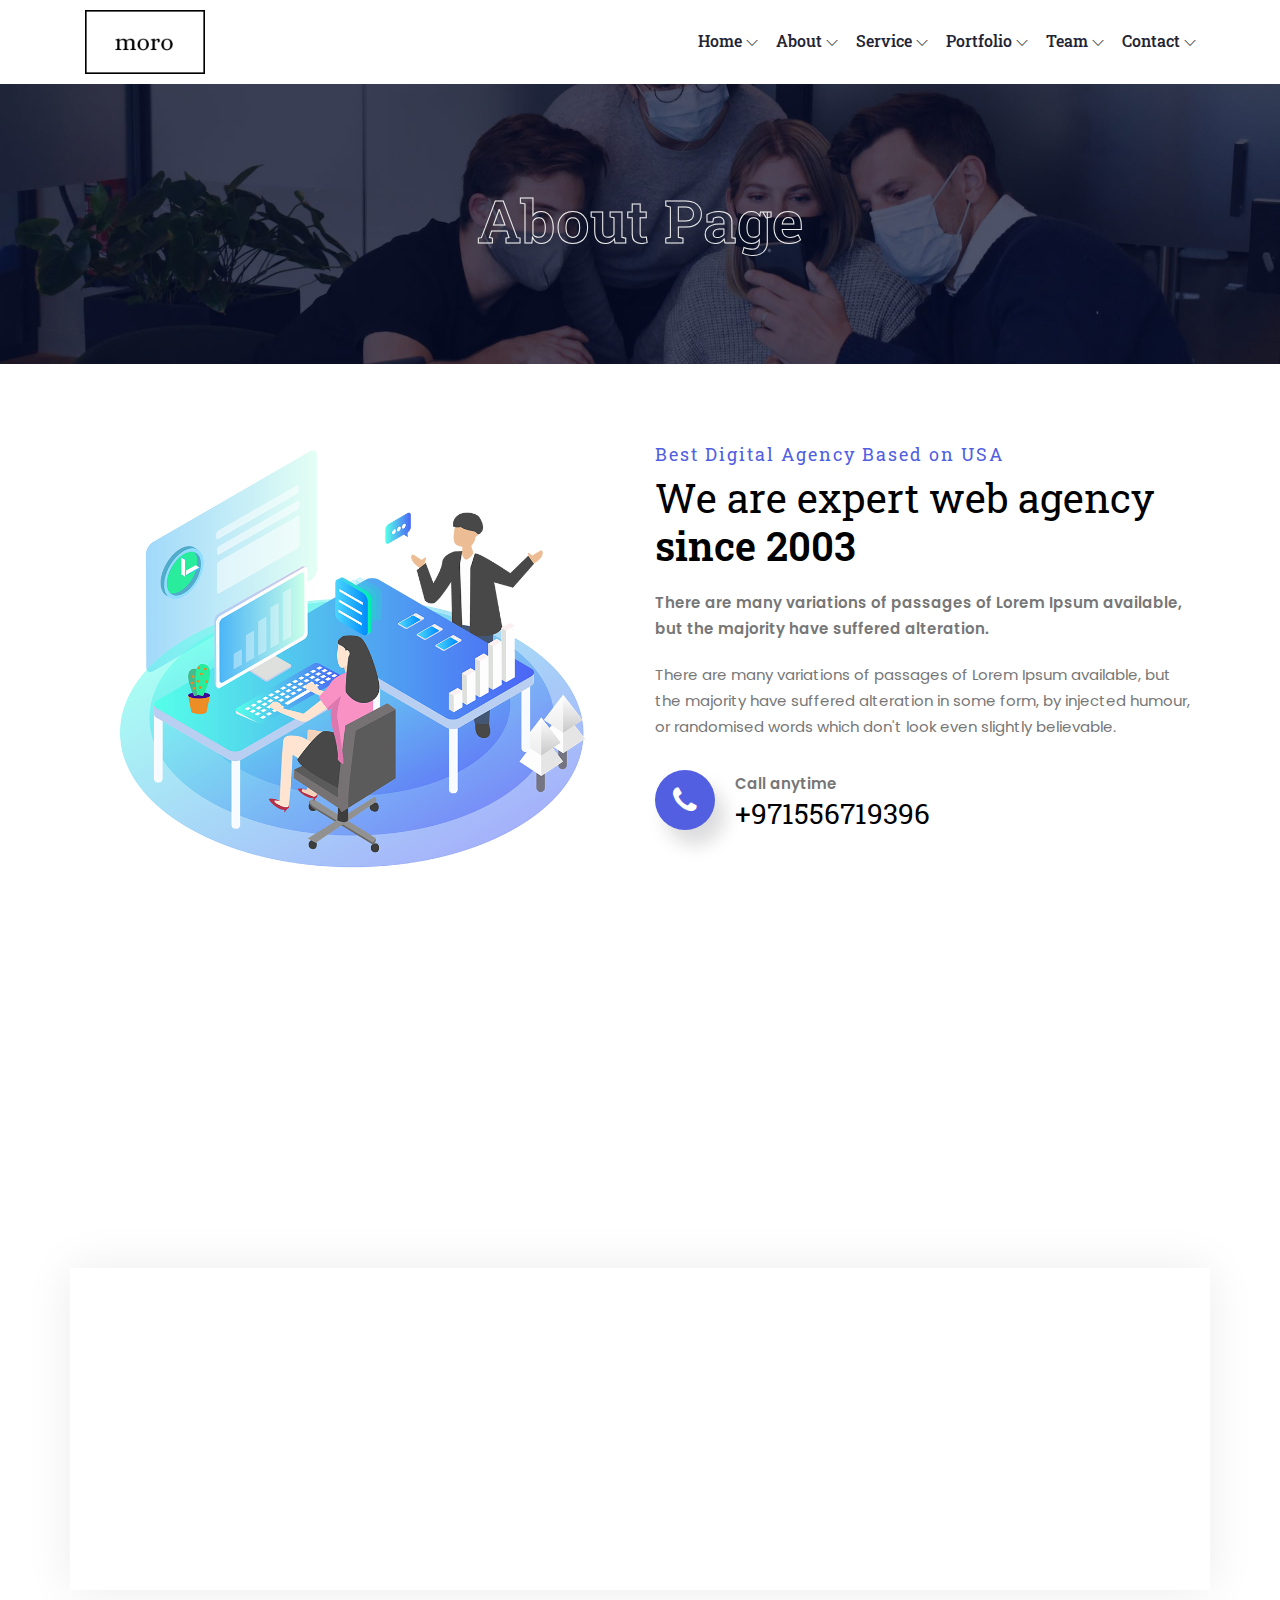
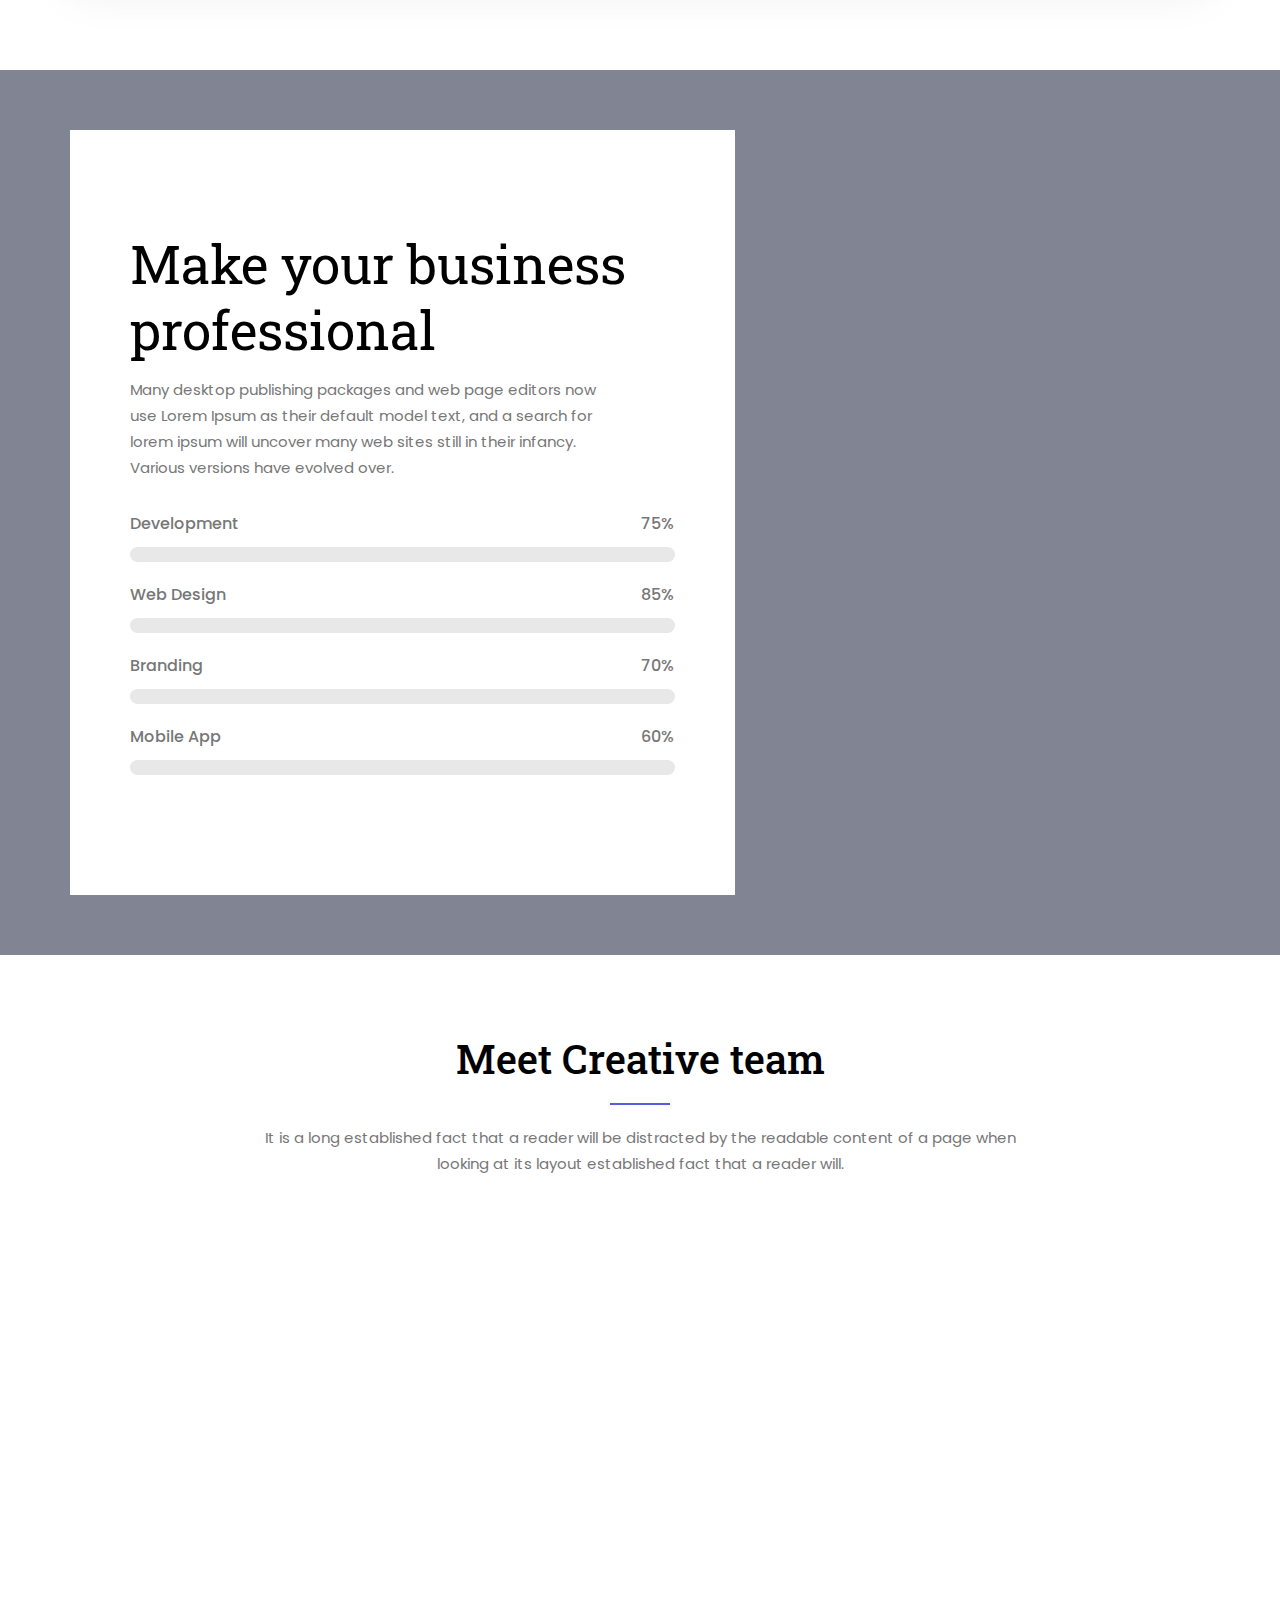
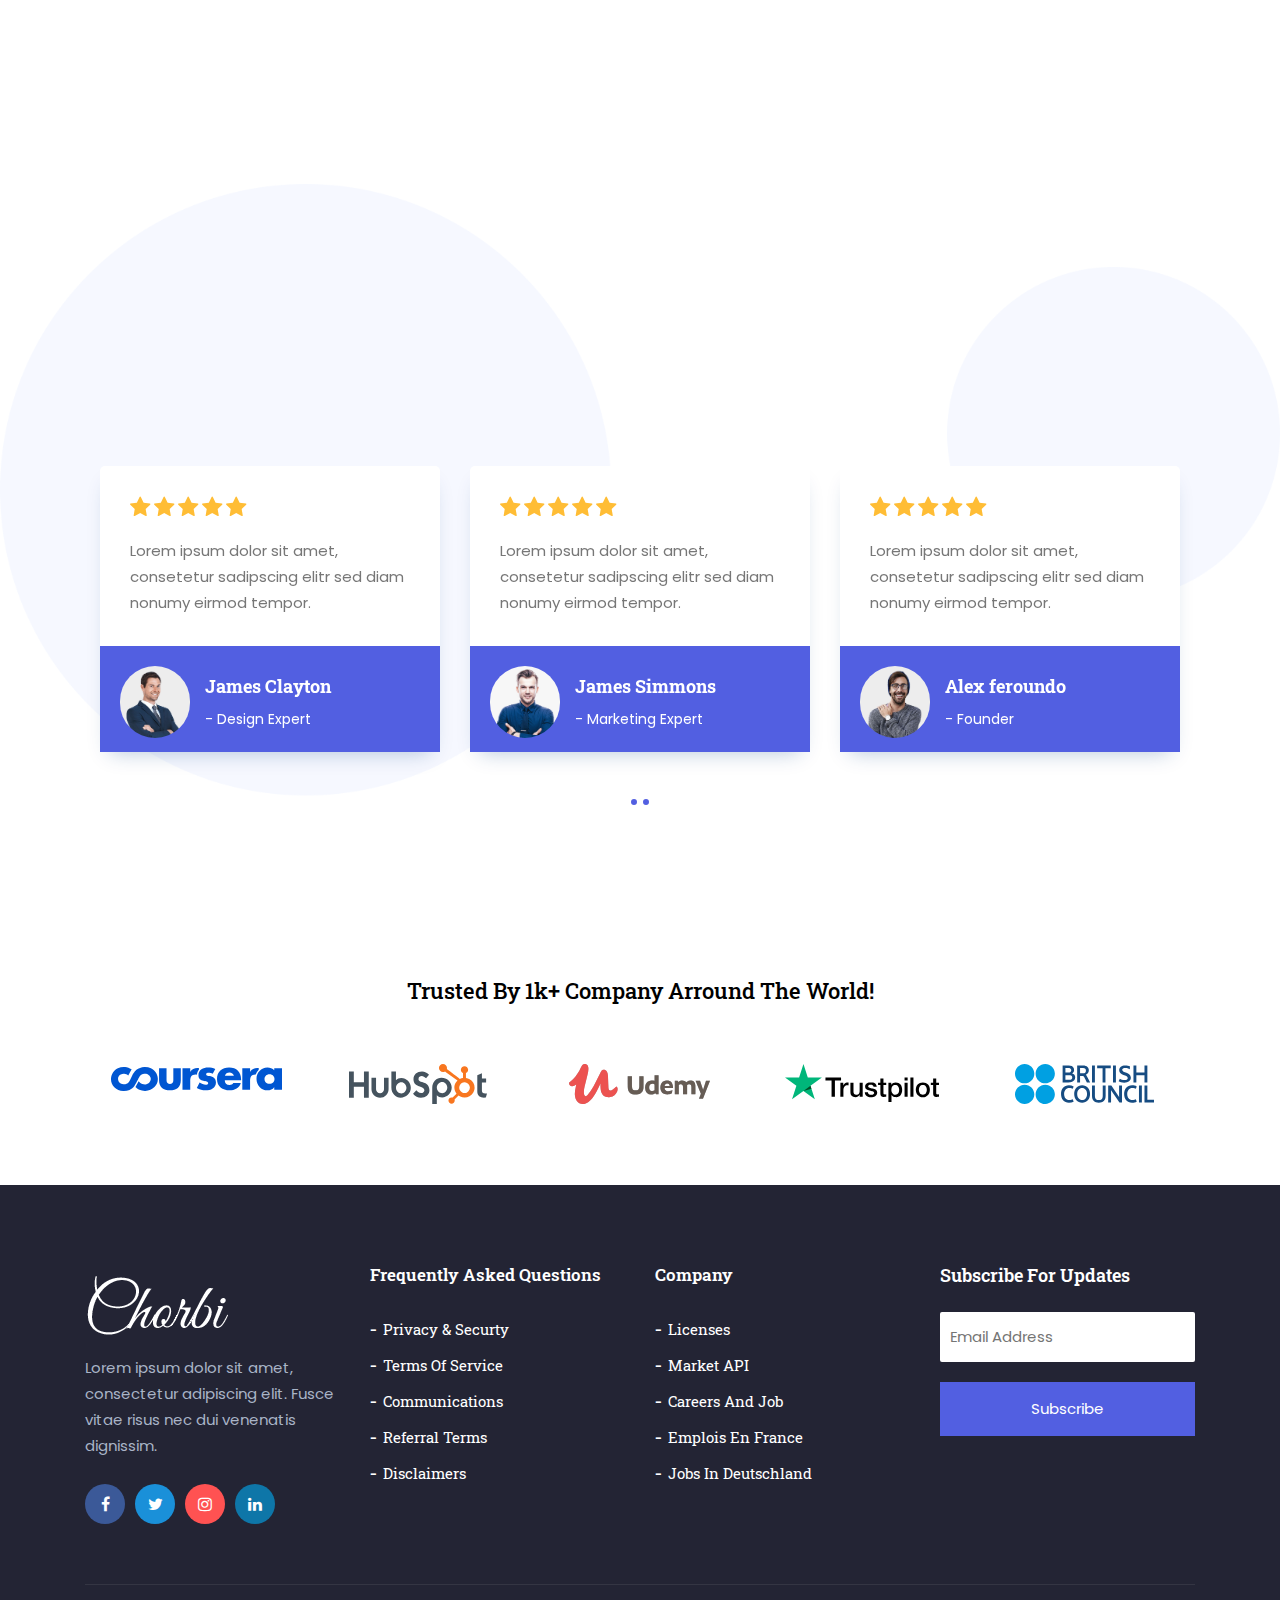
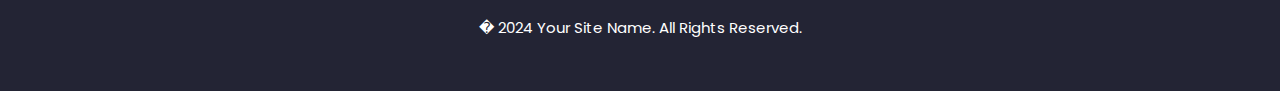
<file: about.html>
<!DOCTYPE html><html lang="en"><head>
		<!-- Meta -->
		<meta charset="utf-8">
		<meta http-equiv="X-UA-Compatible" content="IE=edge">
		<meta name="viewport" content="width=device-width, initial-scale=1"> 
		<!-- The above 3 meta tags *must* come first in the head; any other head content must come *after* these tags -->
		<meta name="description" content="Chorbi - IT Solution & Business Service HTML5 Template">
		<meta name="keywords" content="themes_master, blog, business, clean, corporate, creative, ecommerce, gallery, multipurpose, one page, photography, portfolio, responsive, shop">
		<meta name="author" content="themes_master">
		<!-- SITE TITLE -->
		<title>moro - About Page</title>			
		<!-- Latest Bootstrap min CSS -->
		<link rel="stylesheet" href="css/bootstrap.min.css">		
		<!-- Google Font -->
		<link rel="preconnect" href="https://fonts.googleapis.com">
		<link rel="preconnect" href="https://fonts.gstatic.com" crossorigin="">
		<link href="https://fonts.googleapis.com/css2?family=Poppins:wght@300;400;500;600;700&display=swap" rel="stylesheet">
		<link rel="preconnect" href="https://fonts.googleapis.com">
		<link rel="preconnect" href="https://fonts.gstatic.com" crossorigin="">
		<link href="https://fonts.googleapis.com/css2?family=Roboto+Slab:wght@300;400;500;600;700;800&display=swap" rel="stylesheet">
		<!-- Font Awesome CSS -->
		<link rel="stylesheet" href="css/font-awesome.min.css">
		<link rel="stylesheet" href="css/themify-icons.css">
		<!--- owl carousel Css-->
		<link rel="stylesheet" href="css/owl.carousel.css">
		<link rel="stylesheet" href="css/owl.theme.css">	
		<!-- MAGNIFIC CSS -->
		<link rel="stylesheet" href="css/magnific-popup.css">		
		<!--slicknav Css-->
        <link rel="stylesheet" href="css/slicknav.css">		
		<!-- animate CSS -->
		<link rel="stylesheet" href="css/animate.css">		
		<!-- Style CSS -->		
		<link rel="stylesheet" href="css/style.css">				
		<!-- HTML5 shim and Respond.js IE8 support of HTML5 elements and media queries -->
		<!-- WARNING: Respond.js doesn't work if you view the page via file:// -->
		<!--[if lt IE 9]>
		  <script src="https://oss.maxcdn.com/html5shiv/3.7.2/html5shiv.min.js"></script>
		  <script src="https://oss.maxcdn.com/respond/1.4.2/respond.min.js"></script>
		<![endif]-->
</head>
<body>

	<!-- START NAVBAR -->  
	<div id="navigation" class="navbar-light bg-faded site-navigation menu_dropdown">		
		<div class="container">
			<div class="row">
				<div class="col-lg-2 col-md-3 col-sm-4">
					<div class="site-logo">
						<a class="navbar-logo" href="index.html"><img src="images/moro.png" alt=""></a>  
					</div>
				</div><!--- END Col -->					
				<div class="col-lg-10 col-md-9 col-sm-8">
					<div class="header_right">
						<nav id="main-menu" class="ml-auto">
							<ul>
							  <li><a class="arrow-btn" href="index.html">Home</a>
								<ul class="sub-menu">
									<li><a href="index.html">Home</a></li>
								</ul>
							  </li>
							  <li><a class="arrow-btn" href="about.html">About</a>
								<ul class="sub-menu">
									<li><a href="about.html">About us</a></li>
								</ul>
							  </li>
							  <li><a class="arrow-btn" href="service.html">Service</a>
								<ul class="sub-menu">
									<li><a href="service.html">Service Page</a></li>
									<li><a href="single_service.html">Service Details</a></li>
								</ul>
							  </li>
							  <li><a class="arrow-btn" href="portfolio.html">Portfolio</a>
								<ul class="sub-menu">
									<li><a href="portfolio.html">Portfolio Gallery</a></li>
									<li><a href="single_project.html">Project Details</a></li>
								</ul>
							  </li>
							  <li><a class="arrow-btn" href="team.html">Team</a>
								<ul class="sub-menu">
									<li><a href="team.html">Our Team</a></li>
									<li><a href="single_team.html">Team Details</a></li>
								</ul>
							  </li>	
							  <!-- <li><a class="arrow-btn" href="#">Pages</a>
								<ul class="sub-menu">
									<li><a href="faq.html">Faq Page One</a></li>
									<li><a href="faq-two.html">Faq Page Two</a></li>
									<li><a href="login.html">Login Page</a></li>
									<li><a href="login-register.html">Login/Register Page</a></li>
									<li><a href="404.html">404 Page</a></li>						
									<li><a href="pricing.html">Pricing</a></li>
								</ul>
							  </li>	 -->
							  <!-- <li><a class="arrow-btn" href="shop.html">Shop</a>
								<ul class="sub-menu">
									<li><a href="shop.html">Shop Grid</a></li>
									<li><a href="single_shop.html">Single Shop</a></li>
									<li><a href="cart.html">Cart</a></li>
									<li><a href="checkout.html">Checkout</a></li>
								</ul>
							  </li> -->
							  <!-- <li><a class="arrow-btn" href="blog.html">Blog</a>
								<ul class="sub-menu">
									<li><a href="blog.html">Blog No Sidebar</a></li>
									<li><a href="blog_sidebar.html">Blog With Sidebar</a></li>
									<li><a href="blog_single.html">Single Blog</a></li>
								</ul>
							  </li>	 -->
							  <li><a class="arrow-btn" href="contact.html">Contact</a>
								<ul class="sub-menu">
									<li><a href="contact.html">Contact Us</a></li>
								</ul>
							  </li>							  
							</ul>
						</nav>
						<div id="mobile_menu"></div> 
					</div>
				</div><!--- END COL -->					
			</div><!--- END ROW -->
		</div><!--- END CONTAINER -->
	</div> 	  		  
	<!-- END NAVBAR -->	

	<!-- START SECTION TOP -->
	<section class="section-top" style="background-image: url(images/section-bg.jpg);  background-size:cover; background-position: center center;">
		<div class="container">
			<div class="col-lg-12 col-sm-12 col-xs-12 text-center">
				<div class="section-top-title">
					<h1>About Page</h1>
				</div><!-- //.HERO-TEXT -->
			</div><!--- END COL -->
		</div><!--- END CONTAINER -->
	</section>	
	<!-- END SECTION TOP -->
	
	<!-- START ABOUT HOME TWO -->
	<section class="about-home-two section-padding">
		<div class="container">									
			<div class="row">								
				<div class="col-lg-6 col-sm-12 col-xs-12">
					<div class="about-home-two-img">
						<img src="images/about.png" class="img-fluid" alt="">
					</div>	
				</div><!--- END COL -->						
				<div class="col-lg-6 col-sm-12 col-xs-12">
					<div class="about-home-two">
						<h4>Best Digital Agency Based on USA</h4>
						<h1>We are expert web agency <br><b>since 2003</b></h1>
						<p><b>There are many variations of passages of Lorem Ipsum available, but the majority have suffered alteration.</b></p>
						<p>There are many variations of passages of Lorem Ipsum available, but the majority have suffered alteration in some form, by injected humour, or randomised words which don't look even slightly believable.</p>
					</div>
					<div class="about_call_video">
						<div class="call_area">
							<i class="fa fa-phone"></i>
							<span><b>Call anytime</b></span>
							<a href="tel:+971556719396"><h3>+971556719396</h3></a>
						</div>
						<!-- <div class="home_two_video_btn">
							<a class="video-play-two" href="https://www.youtube.com/watch?v=RXv_uIN6e-Y"><i class="fa fa-play"></i> <span class="video-title">Video Tour</span></a>
						</div>						 -->
					</div>
				</div><!--- END COL -->			  
			</div><!--- END ROW -->
		</div><!--- END CONTAINER -->
	</section>
	<!-- END ABOUT HOME TWO -->	
	
	<!-- START ABOUT FEATURE CONTENT -->
	<section class="feature section-padding">
		<div class="container">
			<div class="section-title text-center wow zoomIn">
				<h2>Awesome features</h2>
				<p>It is a long established fact that a reader will be distracted by the readable content of a page when looking at its layout established fact that a reader will.</p>
			</div>			
			<div class="row as_box">
				<div class="col-lg-3 col-sm-6 col-xs-12 no-padding">
					<div class="about_single wow fadeInLeft" data-wow-duration="1s" data-wow-delay="0.1s" data-wow-offset="0">
						<img src="images/icon-1.png" alt="">
						<h4>Fully Responsive</h4>
						<p>Lorem ipsum dolor sit amet consetetur diam sadipscing elitr sed diam nonumy eirmod.</p>
					</div>
				</div><!--- END COL -->
				<div class="col-lg-3 col-sm-6 col-xs-12 no-padding">
					<div class="about_single wow fadeInDown" data-wow-duration="1s" data-wow-delay="0.1s" data-wow-offset="0">
						<img src="images/icon-2.png" alt="">
						<h4>Perfect for all</h4>
						<p>Lorem ipsum dolor sit amet consetetur diam sadipscing elitr sed diam nonumy eirmod.</p>
					</div>
				</div><!--- END COL -->
				<div class="col-lg-3 col-sm-6 col-xs-12 no-padding">
					<div class="about_single wow fadeInRight" data-wow-duration="1s" data-wow-delay="0.1s" data-wow-offset="0">
						<img src="images/icon-3.png" alt="">
						<h4>Easy To Customize</h4>
						<p>Lorem ipsum dolor sit amet consetetur diam sadipscing elitr sed diam nonumy eirmod.</p>
					</div>
				</div><!--- END COL -->
				<div class="col-lg-3 col-sm-6 col-xs-12 no-padding">
					<div class="about_single wow fadeInRight" data-wow-duration="1s" data-wow-delay="0.1s" data-wow-offset="0">
						<img src="images/icon-4.png" alt="">
						<h4>24/7 Support</h4>
						<p>Lorem ipsum dolor sit amet consetetur diam sadipscing elitr sed diam nonumy eirmod.</p>
					</div>
				</div><!--- END COL -->
			</div><!--- END ROW -->
		</div><!--- END CONTAINER -->
	</section>
	<!-- END ABOUT FEATURE CONTENT -->	

	<!-- START ABOUT THREE -->
	<section class="progress_area section-padding" style="background-image: url(images/skill-bg.jpg);  background-size:cover;background-position:center;background-attachment:fixed;">
		<div class="container">									
			<div class="row">														
				<div class="col-lg-7 col-sm-12 col-xs-12 skill-bg">
					<div class="progress_content">
						<h1>Make your business professional</h1>
						<p>Many desktop publishing packages and web page editors now use Lorem Ipsum as their default model text, and a search for lorem ipsum will uncover many web sites still in their infancy. Various versions have evolved over.</p>
					</div>
					<div class="progress-bar-linear">
						<p class="progress-bar-text">Development 
							<span>75%</span>
						</p>
						<div class="progress-bar">
							<span data-percent="75"></span>
						</div>
					</div>
					<div class="progress-bar-linear">
						<p class="progress-bar-text">Web Design
							<span>85%</span>
						</p>
						<div class="progress-bar">
							<span data-percent="85"></span>
						</div>
					</div>
					<div class="progress-bar-linear">
						<p class="progress-bar-text">Branding
							<span>70%</span>
						</p>
						<div class="progress-bar">
							<span data-percent="70"></span>
						</div>
					</div>	
					<div class="progress-bar-linear">
						<p class="progress-bar-text">Mobile App
							<span>60%</span>
						</p>
						<div class="progress-bar">
							<span data-percent="60"></span>
						</div>
					</div>							
				</div><!--- END COL -->			  
			</div><!--- END ROW -->
		</div><!--- END CONTAINER -->
	</section>
	<!-- END ABOUT THREE -->
	
	<!-- START TEAM -->
	<section class="our_team section-padding">
	   <div class="container">
			<div class="row">
				<div class="col-md-12 text-center">
					<div class="section-title">
						<h2>Meet Creative team</h2>
						<p>It is a long established fact that a reader will be distracted by the readable content of a page when looking at its layout established fact that a reader will.</p>
					</div>
				</div>
			</div>				
			<div class="row">					
                <div class="col-lg-3 col-md-6 wow fadeInUp" data-wow-delay="0.1s">
                    <div class="team-item rounded overflow-hidden pb-4">
                        <img class="img-fluid mb-4" src="images/team-1.jpg" alt="">
                        <h5>Alex Robin</h5>
                        <span>Founder & CEO</span>
                        <ul class="team-social">
                            <li><a class="btn btn-square" href=""><i class="fa fa-facebook"></i></a></li>
                            <li><a class="btn btn-square" href=""><i class="fa fa-twitter"></i></a></li>
                            <li><a class="btn btn-square" href=""><i class="fa fa-instagram"></i></a></li>
                            <li><a class="btn btn-square" href=""><i class="fa fa-linkedin"></i></a></li>
                        </ul>
                    </div>
                </div><!--- END TEAM -->
                <div class="col-lg-3 col-md-6 wow fadeInUp" data-wow-delay="0.3s">
                    <div class="team-item rounded overflow-hidden pb-4">
                        <img class="img-fluid mb-4" src="images/team-2.jpg" alt="">
                        <h5>Adam Crew</h5>
                        <span>Co Founder</span>
                        <ul class="team-social">
                            <li><a class="btn btn-square" href=""><i class="fa fa-facebook"></i></a></li>
                            <li><a class="btn btn-square" href=""><i class="fa fa-twitter"></i></a></li>
                            <li><a class="btn btn-square" href=""><i class="fa fa-instagram"></i></a></li>
                            <li><a class="btn btn-square" href=""><i class="fa fa-linkedin"></i></a></li>
                        </ul>
                    </div>
                </div><!--- END TEAM -->
                <div class="col-lg-3 col-md-6 wow fadeInUp" data-wow-delay="0.5s">
                    <div class="team-item rounded overflow-hidden pb-4">
                        <img class="img-fluid mb-4" src="images/team-3.jpg" alt="">
                        <h5>Boris Johnson</h5>
                        <span>Executive Manager</span>
                        <ul class="team-social">
                            <li><a class="btn btn-square" href=""><i class="fa fa-facebook"></i></a></li>
                            <li><a class="btn btn-square" href=""><i class="fa fa-twitter"></i></a></li>
                            <li><a class="btn btn-square" href=""><i class="fa fa-instagram"></i></a></li>
                            <li><a class="btn btn-square" href=""><i class="fa fa-linkedin"></i></a></li>
                        </ul>
                    </div>
                </div><!--- END TEAM -->
                <div class="col-lg-3 col-md-6 wow fadeInUp" data-wow-delay="0.7s">
                    <div class="team-item rounded overflow-hidden pb-4">
                        <img class="img-fluid mb-4" src="images/team-4.jpg" alt="">
                        <h5>Robert Jordan</h5>
                        <span>Digital Marketer</span>
                        <ul class="team-social">
                            <li><a class="btn btn-square" href=""><i class="fa fa-facebook"></i></a></li>
                            <li><a class="btn btn-square" href=""><i class="fa fa-twitter"></i></a></li>
                            <li><a class="btn btn-square" href=""><i class="fa fa-instagram"></i></a></li>
                            <li><a class="btn btn-square" href=""><i class="fa fa-linkedin"></i></a></li>
                        </ul>
                    </div>
                </div><!--- END TEAM -->			
			</div><!-- END ROW -->
		</div><!-- END CONTAINER -->
	</section>
	<!-- END TEAM -->

	<!-- START TESTIMONIAL -->
	<section class="testimonial-demo section-padding">
		<div class="container">					
			<div class="section-title text-center wow zoomIn">
				<h2>The Best Reviews</h2>
				<p>It is a long established fact that a reader will be distracted by the readable content of a page when looking at its layout established fact that a reader will.</p>
			</div>								
			<div class="row">
				<div class="col-lg-12">
					<div id="testimonial-slider" class="owl-carousel">
						<div class="testimonial">
							<div class="testimonial_content">													
								<i class="fa fa-star"></i>
								<i class="fa fa-star"></i>
								<i class="fa fa-star"></i>
								<i class="fa fa-star"></i>
								<i class="fa fa-star"></i>
								<p>Lorem ipsum dolor sit amet, consetetur sadipscing elitr sed diam nonumy eirmod tempor.</p>
							</div>
							<div class="testi_pic_title tpt_one">
								<div class="pic">
									<img src="images/img-1.jpg" alt="">
								</div>
								<h4>James Clayton</h4>
								<small class="post">- Design Expert</small>	
							</div>
						</div><!-- END TESTIMONIAL -->
						<div class="testimonial">
							<div class="testimonial_content">													
								<i class="fa fa-star"></i>
								<i class="fa fa-star"></i>
								<i class="fa fa-star"></i>
								<i class="fa fa-star"></i>
								<i class="fa fa-star"></i>
								<p>Lorem ipsum dolor sit amet, consetetur sadipscing elitr sed diam nonumy eirmod tempor.</p>
							</div>
							<div class="testi_pic_title tpt_two">
								<div class="pic">
									<img src="images/img-2.jpg" alt="">
								</div>
								<h4>James Simmons</h4>
								<small class="post">- Marketing Expert</small>	
							</div>
						</div><!-- END TESTIMONIAL -->
						<div class="testimonial">
							<div class="testimonial_content">													
								<i class="fa fa-star"></i>
								<i class="fa fa-star"></i>
								<i class="fa fa-star"></i>
								<i class="fa fa-star"></i>
								<i class="fa fa-star"></i>
								<p>Lorem ipsum dolor sit amet, consetetur sadipscing elitr sed diam nonumy eirmod tempor.</p>
							</div>
							<div class="testi_pic_title tpt_three">
								<div class="pic">
									<img src="images/img-3.jpg" alt="">
								</div>
								<h4>Alex feroundo</h4>
								<small class="post">- Founder</small>	
							</div>
						</div><!-- END TESTIMONIAL -->
						<div class="testimonial">
							<div class="testimonial_content">													
								<i class="fa fa-star"></i>
								<i class="fa fa-star"></i>
								<i class="fa fa-star"></i>
								<i class="fa fa-star"></i>
								<i class="fa fa-star"></i>
								<p>Lorem ipsum dolor sit amet, consetetur sadipscing elitr sed diam nonumy eirmod tempor.</p>
							</div>
							<div class="testi_pic_title tpt_one">
								<div class="pic">
									<img src="images/img-4.jpg" alt="">
								</div>
								<h4>Kallu Mastan</h4>
								<small class="post">- Mastan group</small>	
							</div>
						</div><!-- END TESTIMONIAL -->
						<div class="testimonial">
							<div class="testimonial_content">													
								<i class="fa fa-star"></i>
								<i class="fa fa-star"></i>
								<i class="fa fa-star"></i>
								<i class="fa fa-star"></i>
								<i class="fa fa-star"></i>
								<p>Lorem ipsum dolor sit amet, consetetur sadipscing elitr sed diam nonumy eirmod tempor.</p>
							</div>
							<div class="testi_pic_title tpt_two">
								<div class="pic">
									<img src="images/img-2.jpg" alt="">
								</div>
								<h4>Devid max</h4>
								<small class="post">- Max iNC</small>	
							</div>
						</div><!-- END TESTIMONIAL -->
					</div><!-- END TESTIMONIAL SLIDER -->
				</div><!-- END COL  -->
			</div><!-- END ROW  -->
		</div><!-- END CONTAINER  -->
	</section>
	<!-- END TESTIMONIAL -->

	<!-- START COMPANY PARTNER LOGO  -->
	<div class="partner-logo section-padding">
		<div class="container">
			<div class="row">
				<div class="col-lg-12 text-center">
					<div class="partner_title">
						<h3>Trusted By 1k+ Company Arround The World! </h3>
					</div>
					<div class="partner">
						<a href="#"><img src="images/1.svg" alt="image"></a>
						<a href="#"><img src="images/2.svg" alt="image"></a>
						<a href="#"><img src="images/3.svg" alt="image"></a>
						<a href="#"><img src="images/4.svg" alt="image"></a>
						<a href="#"><img src="images/5.svg" alt="image"></a>
						<a href="#"><img src="images/1.svg" alt="image"></a>
						<a href="#"><img src="images/2.svg" alt="image"></a>
						<a href="#"><img src="images/3.svg" alt="image"></a>
					</div>
				</div><!-- END COL  -->
			</div><!--END  ROW  -->
		</div><!-- END CONTAINER  -->
	</div>
	<!-- END COMPANY PARTNER LOGO -->		
											
	<!-- START FOOTER -->
	<div class="footer">
		<div class="container">		
			<div class="row">						
				<div class="col-lg-3 col-sm-6 col-xs-12">
					<div class="footer_logo">
						<img src="images/f_logo.png" alt="">
						<p>Lorem ipsum dolor sit amet, consectetur adipiscing elit. Fusce vitae risus nec dui venenatis dignissim.</p>
					</div>
					<div class="social_profile">
						<ul>
							<li><a href="#" class="f_facebook"><i class="fa fa-facebook" title="Facebook"></i></a></li>
							<li><a href="#" class="f_twitter"><i class="fa fa-twitter" title="Twitter"></i></a></li>
							<li><a href="#" class="f_instagram"><i class="fa fa-instagram" title="Instagram"></i></a></li>
							<li><a href="#" class="f_linkedin"><i class="fa fa-linkedin" title="LinkedIn"></i></a></li>
						</ul>
					</div>							
				</div><!--- END COL -->						
				<div class="col-lg-3 col-sm-6 col-xs-12">
					<div class="single_footer single_footer_top_one">
						<h4>Frequently Asked Questions</h4>
						<ul>
							<li><a href="#">Privacy & Securty</a></li>
							<li><a href="#">Terms of Service</a></li>
							<li><a href="#">Communications</a></li>
							<li><a href="#">Referral Terms</a></li>
							<li><a href="#">Disclaimers</a></li>
						</ul>
					</div>
				</div><!--- END COL -->	
				<div class="col-lg-3 col-sm-6 col-xs-1">
					<div class="single_footer single_footer_top">
						<h4>Company</h4>
						<ul>
							<li><a href="#">Licenses</a></li>
							<li><a href="#">market API</a></li>
							<li><a href="#">Careers and job</a></li>
							<li><a href="#">Emplois en France</a></li>
							<li><a href="#">Jobs in Deutschland	</a></li>						
						</ul>
					</div>
				</div><!--- END COL -->
				<div class="col-lg-3 col-sm-6 col-xs-12">
					<div class="newsletter-form">
						<h4>Subscribe For Updates</h4>
						<form action="#" class="subscribe">
							<input type="text" class="subscribe__input" placeholder="Email Address">
							<button type="button" class="subs_btn">Subscribe</button>
						</form>
					</div>
				</div><!--- END COL -->		
			</div><!--- END ROW -->		
			<div class="row">
				<div class="col-lg-12 text-center">
					<div class="footer_copyright">
						<p>� 2024 Your Site Name. All Rights Reserved.</p>
					</div>
				</div>
			</div>				
		</div><!--- END CONTAINER -->
	</div>
	<!-- END FOOTER -->	
		
	<!-- Latest jQuery -->
		<script src="js/jquery-1.12.4.min.js"></script>
	<!-- Latest compiled and minified Bootstrap -->
		<script src="js/bootstrap.min.js"></script>
	<!-- magnific-popup js -->               
		<script src="js/jquery.magnific-popup.min.js"></script>	
	<!-- owl-carousel min js  -->
		<script src="js/owl.carousel.min.js"></script>	
	<!-- jquery mixitup min js -->
		<script src="js/jquery.mixitup.js"></script>		
	<!-- jquery venobox min js -->
		<script src="js/venobox.min.js"></script>		
	<!-- jquery appear js -->
		<script src="js/jquery.appear.js"></script>
	<!-- stellar js -->
		<script src="js/jquery.stellar.min.js"></script>			
	<!-- countTo js -->
		<script src="js/jquery.inview.min.js"></script>			
	<!-- jquery.slicknav -->
		<script src="js/jquery.slicknav.js"></script>	
	<!-- WOW - Reveal Animations When You Scroll -->
		<script src="js/wow.min.js"></script>		
	<!-- scripts js -->	
		<script src="js/scripts.js"></script>	

</body></html>
</file>
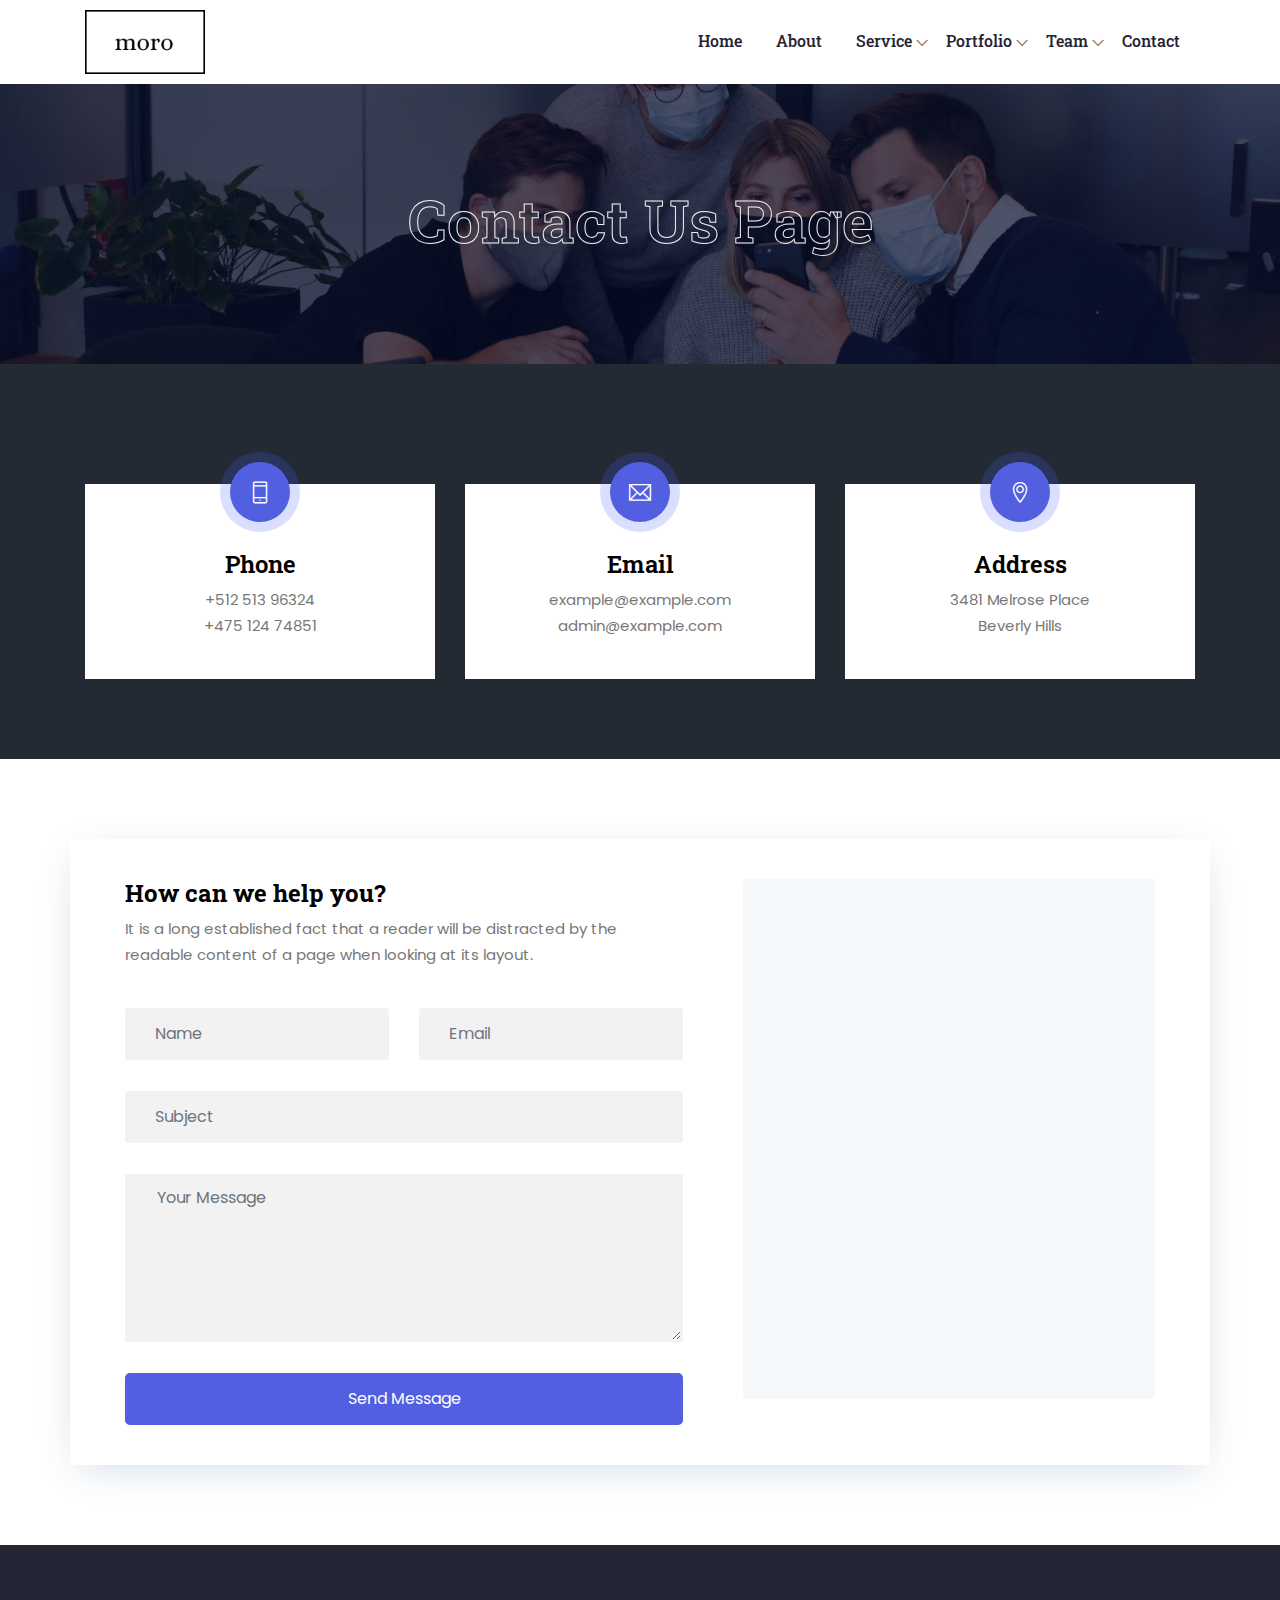
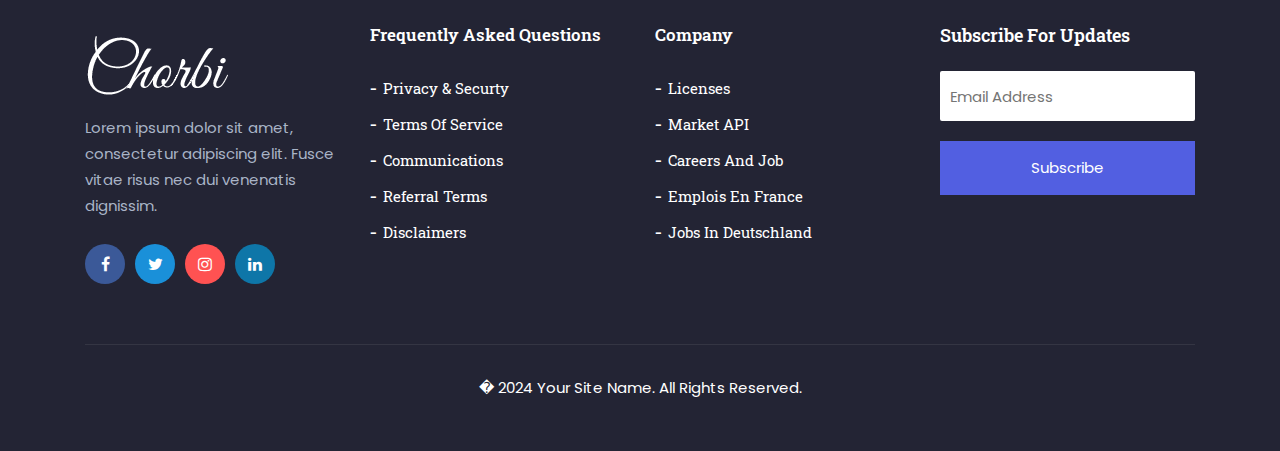
<file: contact.html>
<!DOCTYPE html><html lang="en"><head>
		<!-- Meta -->
		<meta charset="utf-8">
		<meta http-equiv="X-UA-Compatible" content="IE=edge">
		<meta name="viewport" content="width=device-width, initial-scale=1"> 
		<!-- The above 3 meta tags *must* come first in the head; any other head content must come *after* these tags -->
		<meta name="description" content="Chorbi - IT Solution & Business Service HTML5 Template">
		<meta name="keywords" content="themes_master, blog, business, clean, corporate, creative, ecommerce, gallery, multipurpose, one page, photography, portfolio, responsive, shop">
		<meta name="author" content="themes_master">
		<!-- SITE TITLE -->
		<title>moro - Contact Page</title>			
		<!-- Latest Bootstrap min CSS -->
		<link rel="stylesheet" href="css/bootstrap.min.css">		
		<!-- Google Font -->
		<link rel="preconnect" href="https://fonts.googleapis.com">
		<link rel="preconnect" href="https://fonts.gstatic.com" crossorigin="">
		<link href="https://fonts.googleapis.com/css2?family=Poppins:wght@300;400;500;600;700&display=swap" rel="stylesheet">
		<link rel="preconnect" href="https://fonts.googleapis.com">
		<link rel="preconnect" href="https://fonts.gstatic.com" crossorigin="">
		<link href="https://fonts.googleapis.com/css2?family=Roboto+Slab:wght@300;400;500;600;700;800&display=swap" rel="stylesheet">
		<!-- Font Awesome CSS -->
		<link rel="stylesheet" href="css/font-awesome.min.css">
		<link rel="stylesheet" href="css/themify-icons.css">
		<!--- owl carousel Css-->
		<link rel="stylesheet" href="css/owl.carousel.css">
		<link rel="stylesheet" href="css/owl.theme.css">	
		<!--slicknav Css-->
        <link rel="stylesheet" href="css/slicknav.css">					
		<!-- Style CSS -->			
		<link rel="stylesheet" href="css/style.css">				
		<!-- HTML5 shim and Respond.js IE8 support of HTML5 elements and media queries -->
		<!-- WARNING: Respond.js doesn't work if you view the page via file:// -->
		<!--[if lt IE 9]>
		  <script src="https://oss.maxcdn.com/html5shiv/3.7.2/html5shiv.min.js"></script>
		  <script src="https://oss.maxcdn.com/respond/1.4.2/respond.min.js"></script>
		<![endif]-->
</head>
<body>

	<!-- START NAVBAR -->  
	<div id="navigation" class="navbar-light bg-faded site-navigation menu_dropdown">		
		<div class="container">
			<div class="row">
				<div class="col-lg-2 col-md-3 col-sm-4">
					<div class="site-logo">
						<a class="navbar-logo" href="index.html"><img src="images/moro.png" alt=""></a>  
					</div>
				</div><!--- END Col -->					
				<div class="col-lg-10 col-md-9 col-sm-8">
					<div class="header_right">
						<nav id="main-menu" class="ml-auto">
							<ul>
							  <li><a class="no-dropdown" href="index.html">Home</a>
								<ul class="sub-menu">
									<!-- <li><a href="index.html">Home </a></li> -->
									<!-- <li><a href="index_two.html">Home Version Two</a></li>
									<li><a href="index_three.html">Dark Version</a></li>
									<li><a href="index-parallax.html">Home Parallax</a></li>
									<li><a href="index-particle.html">Home Particle</a></li>
									<li><a href="index-ripple.html">Home Water Fade</a></li>
									<li><a href="index-video.html">Home Video</a></li> -->
								</ul>
							  </li>
							  <li><a class="no-dropdown" href="about.html">About</a>
								<ul class="sub-menu">
									<!-- <li><a href="about.html">About us</a></li> -->
								
								</ul>
							  </li>
							  <li><a class="arrow-btn" href="service.html">Service</a>
								<ul class="sub-menu">
									<!-- <li><a href="service.html">Service Page </a></li> -->
								
									<li><a href="single_service.html">Service Details</a></li>
								</ul>
							  </li>
							  <li><a class="arrow-btn" href="portfolio.html">Portfolio</a>
								<ul class="sub-menu">
									<li><a href="portfolio.html">Portfolio Gallery</a></li>
								
									<li><a href="single_project.html">Project Details</a></li>
								</ul>
							  </li>
							  <li><a class="arrow-btn" href="team.html">Team</a>
								<ul class="sub-menu">
									<li><a href="team.html">Team Design</a></li>
								
									<li><a href="single_team.html">Team Details</a></li>
								</ul>
							  </li>	
							  <!-- <li><a class="arrow-btn" href="#">Pages</a>
								<ul class="sub-menu">
									<li><a href="faq.html">Faq Page One</a></li>
									<li><a href="faq-two.html">Faq Page Two</a></li>
									<li><a href="login.html">Login Page</a></li>
									<li><a href="login-register.html">Login/Register Page</a></li>
									<li><a href="404.html">404 Page</a></li>						
									<li><a href="pricing.html">Pricing</a></li>
								</ul>
							  </li>	 -->
							  <!-- <li><a class="arrow-btn" href="shop.html">Shop</a>
								<ul class="sub-menu">
									<li><a href="shop.html">Shop Grid</a></li>
									<li><a href="single_shop.html">Single Shop</a></li>
									<li><a href="cart.html">Cart</a></li>
									<li><a href="checkout.html">Checkout</a></li>
								</ul>
							  </li> -->
							  <!-- <li><a class="arrow-btn" href="blog.html">Blog</a>
								<ul class="sub-menu">
									<li><a href="blog.html">Blog No Sidebar</a></li>
									<li><a href="blog_sidebar.html">Blog With Sidebar</a></li>
									<li><a href="blog_single.html">Single Blog</a></li>
								</ul>
							  </li>	 -->
							  <li><a class="no-dropdown" href="contact.html">Contact</a>
								<ul class="sub-menu">
									<!-- <li><a href="contact.html">Contact Us</a></li> -->
								
								</ul>
							  </li>							  
							</ul>
						</nav>
						<div id="mobile_menu"></div> 
					</div>
				</div><!--- END COL -->					
			</div><!--- END ROW -->
		</div><!--- END CONTAINER -->
	</div> 		  
	<!-- END NAVBAR -->	

	<!-- START SECTION TOP -->
	<section class="section-top" style="background-image: url(images/section-bg.jpg);  background-size:cover; background-position: center center;">
		<div class="container">
			<div class="col-lg-12 col-sm-12 col-xs-12 text-center">
				<div class="section-top-title">
					<h1>Contact Us Page</h1>
				</div><!-- //.HERO-TEXT -->
			</div><!--- END COL -->
		</div><!--- END CONTAINER -->
	</section>	
	<!-- END SECTION TOP -->

	<!-- ADDRESS -->
	<div class="address section-padding">
		<div class="container">
			<div class="row text-center">
				<div class="col-lg-4 col-sm-6 col-xs-12">
					<div class="single_address">
						<div class="address_br"><span class="ti-mobile"></span></div>
						<h4>Phone</h4>
						<p>+512 513 96324</p>
						<p>+475 124 74851</p>
					</div>
				</div><!--- END COL -->
				<div class="col-lg-4 col-sm-6 col-xs-12">
					<div class="single_address">
						<div class="address_br"><span class="ti-email"></span></div>
						<h4>Email</h4>
						<p>example@example.com</p>
						<p>admin@example.com</p>
					</div>
				</div><!--- END COL -->
				<div class="col-lg-4 col-sm-6 col-xs-12">
					<div class="single_address">
						<div class="address_br"><span class="ti-location-pin"></span></div>
						<h4>Address</h4>
						<p>3481 Melrose Place <br> Beverly Hills</p>
					</div>
				</div><!--- END COL -->	
			</div><!--- END ROW -->	
		</div><!--- END CONTAINER -->
	</div>
	<!-- END ADDRESS -->			

	<!-- START CONTACT -->
	<section id="contact" class="contact_us section-padding">
		<div class="container">
			<div class="row contact_us_bg">
				<div class="col-lg-7 col-sm-12 col-xs-12">
					<div class="contact">
						<h4>How can we help you?</h4>
						<p>It is a long established fact that a reader will be distracted by the readable content of a page when looking at its layout.</p>
						<form class="form" name="enq" method="post" action="contact.php" onsubmit="return validation();">
							<div class="row">
								<div class="form-group col-md-6">
									<input type="text" name="name" class="form-control" placeholder="Name" required="required">
								</div>
								<div class="form-group col-md-6">
									<input type="email" name="email" class="form-control" placeholder="Email" required="required">
								</div>
								<div class="form-group col-md-12">
									<input type="text" name="subject" class="form-control" placeholder="Subject" required="required">
								</div>
								<div class="form-group col-md-12">
									<textarea rows="6" name="message" class="form-control" placeholder="Your Message" required="required"></textarea>
								</div>
								<div class="col-md-12 text-center">
									<button type="submit" value="Send message" name="submit" id="submitButton" class="btn btn-lg contact_btn" title="Submit Your Message!">Send Message</button>
								</div>
							</div>
						</form>
					</div>
				</div><!-- END COL  -->	
				<div class="col-lg-5 col-sm-12 col-xs-12">	
					<div class="map">
						<iframe src="https://www.google.com/maps/embed?pb=!1m18!1m12!1m3!1d3023.957183635167!2d-74.00402768559431!3d40.71895904512855!2m3!1f0!2f0!3f0!3m2!1i1024!2i768!4f13.1!3m3!1m2!1s0x89c2598a1316e7a7%3A0x47bb20eb6074b3f0!2sNew%20Work%20City%20-%20(CLOSED)!5e0!3m2!1sbn!2sbd!4v1600305497356!5m2!1sbn!2sbd" style="border:0;" allowfullscreen="" aria-hidden="false" tabindex="0"></iframe>
					</div>	
				</div><!-- END COL  -->					
			</div><!-- END ROW -->
		</div><!-- END CONTAINER -->
	</section>
	<!-- END CONTACT -->
											
	<!-- START FOOTER -->
	<div class="footer">
		<div class="container">		
			<div class="row">						
				<div class="col-lg-3 col-sm-6 col-xs-12">
					<div class="footer_logo">
						<img src="images/f_logo.png" alt="">
						<p>Lorem ipsum dolor sit amet, consectetur adipiscing elit. Fusce vitae risus nec dui venenatis dignissim.</p>
					</div>
					<div class="social_profile">
						<ul>
							<li><a href="#" class="f_facebook"><i class="fa fa-facebook" title="Facebook"></i></a></li>
							<li><a href="#" class="f_twitter"><i class="fa fa-twitter" title="Twitter"></i></a></li>
							<li><a href="#" class="f_instagram"><i class="fa fa-instagram" title="Instagram"></i></a></li>
							<li><a href="#" class="f_linkedin"><i class="fa fa-linkedin" title="LinkedIn"></i></a></li>
						</ul>
					</div>							
				</div><!--- END COL -->						
				<div class="col-lg-3 col-sm-6 col-xs-12">
					<div class="single_footer single_footer_top_one">
						<h4>Frequently Asked Questions</h4>
						<ul>
							<li><a href="#">Privacy & Securty</a></li>
							<li><a href="#">Terms of Service</a></li>
							<li><a href="#">Communications</a></li>
							<li><a href="#">Referral Terms</a></li>
							<li><a href="#">Disclaimers</a></li>
						</ul>
					</div>
				</div><!--- END COL -->	
				<div class="col-lg-3 col-sm-6 col-xs-1">
					<div class="single_footer single_footer_top">
						<h4>Company</h4>
						<ul>
							<li><a href="#">Licenses</a></li>
							<li><a href="#">market API</a></li>
							<li><a href="#">Careers and job</a></li>
							<li><a href="#">Emplois en France</a></li>
							<li><a href="#">Jobs in Deutschland	</a></li>						
						</ul>
					</div>
				</div><!--- END COL -->
				<div class="col-lg-3 col-sm-6 col-xs-12">
					<div class="newsletter-form">
						<h4>Subscribe For Updates</h4>
						<form action="#" class="subscribe">
							<input type="text" class="subscribe__input" placeholder="Email Address">
							<button type="button" class="subs_btn">Subscribe</button>
						</form>
					</div>
				</div><!--- END COL -->		
			</div><!--- END ROW -->		
			<div class="row">
				<div class="col-lg-12 text-center">
					<div class="footer_copyright">
						<p>� 2024 Your Site Name. All Rights Reserved.</p>
					</div>
				</div>
			</div>				
		</div><!--- END CONTAINER -->
	</div>
	<!-- END FOOTER -->	
		
	<!-- Latest jQuery -->
		<script src="js/jquery-1.12.4.min.js"></script>
	<!-- Latest compiled and minified Bootstrap -->
		<script src="js/bootstrap.min.js"></script>			
	<!-- jquery.slicknav -->
		<script src="js/jquery.slicknav.js"></script>								
	<!-- scripts js -->	
		<script src="js/scripts.js"></script>	

</body></html>
</file>
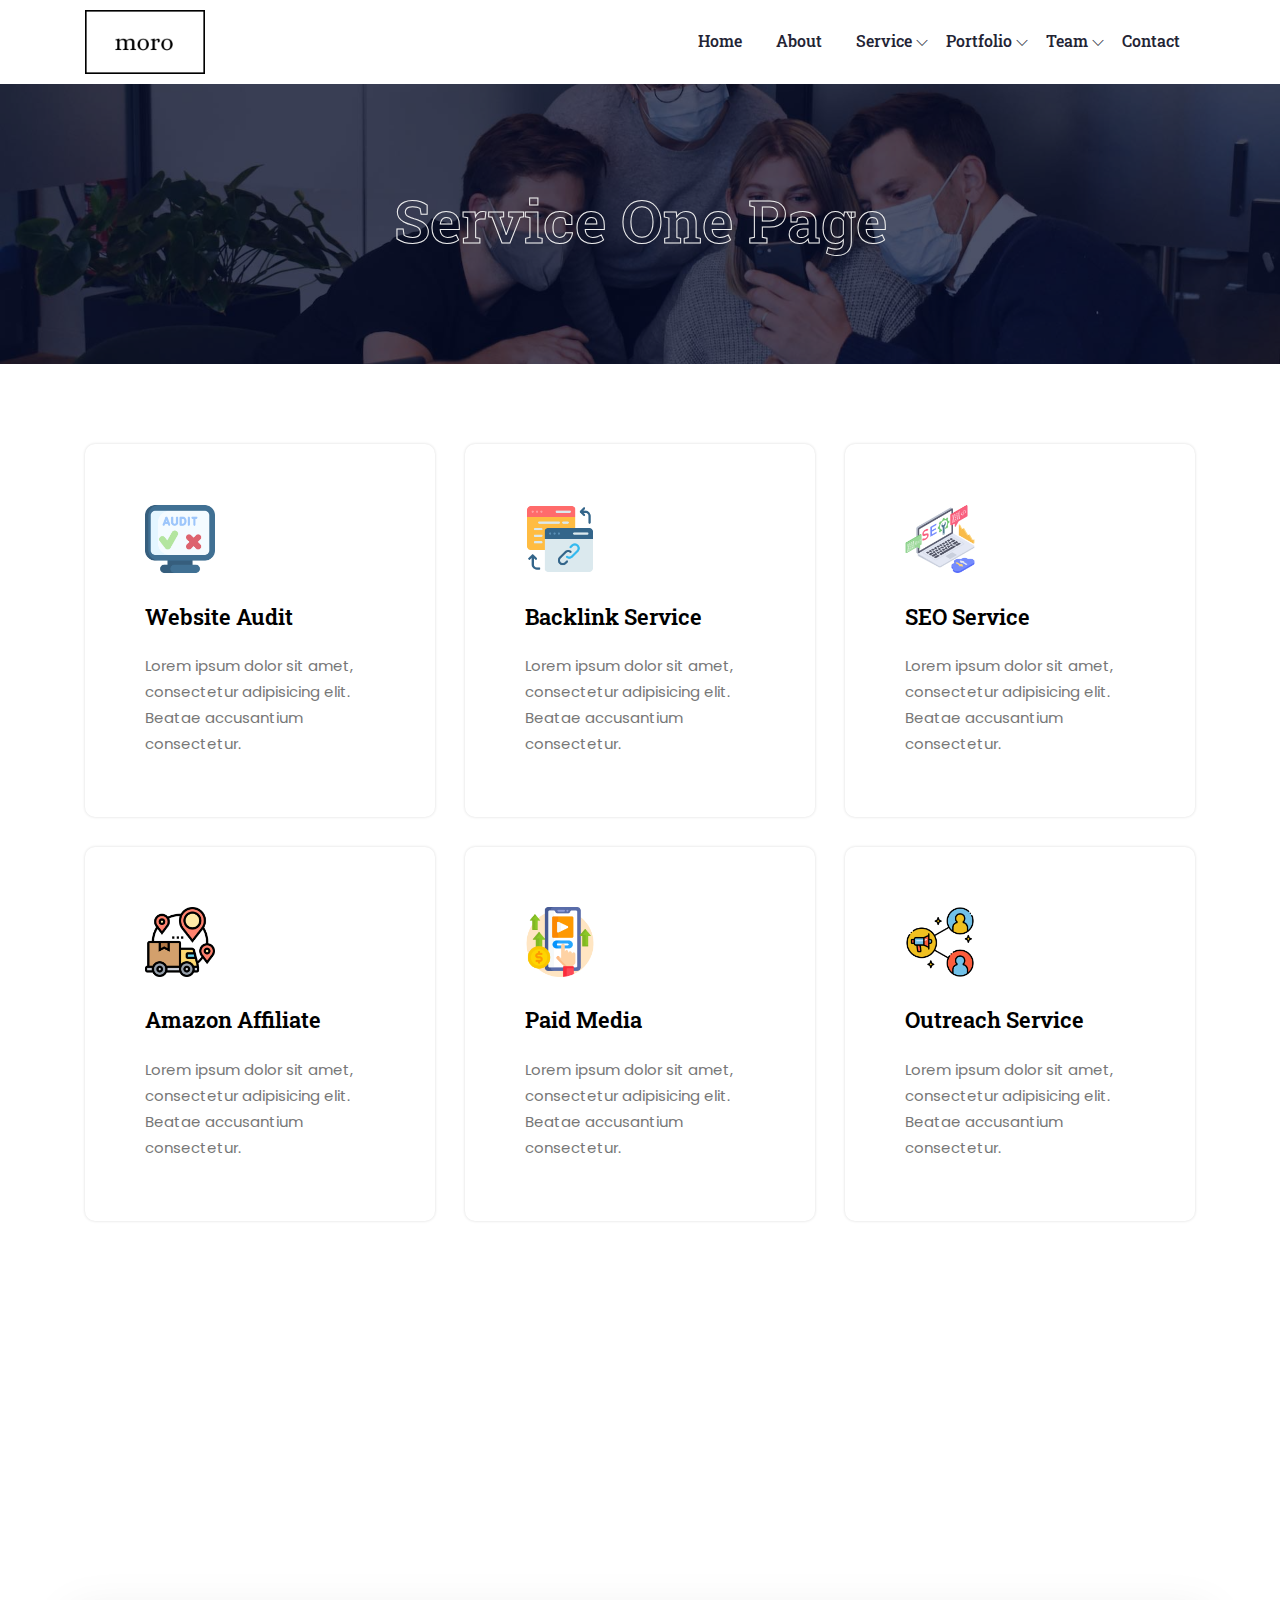
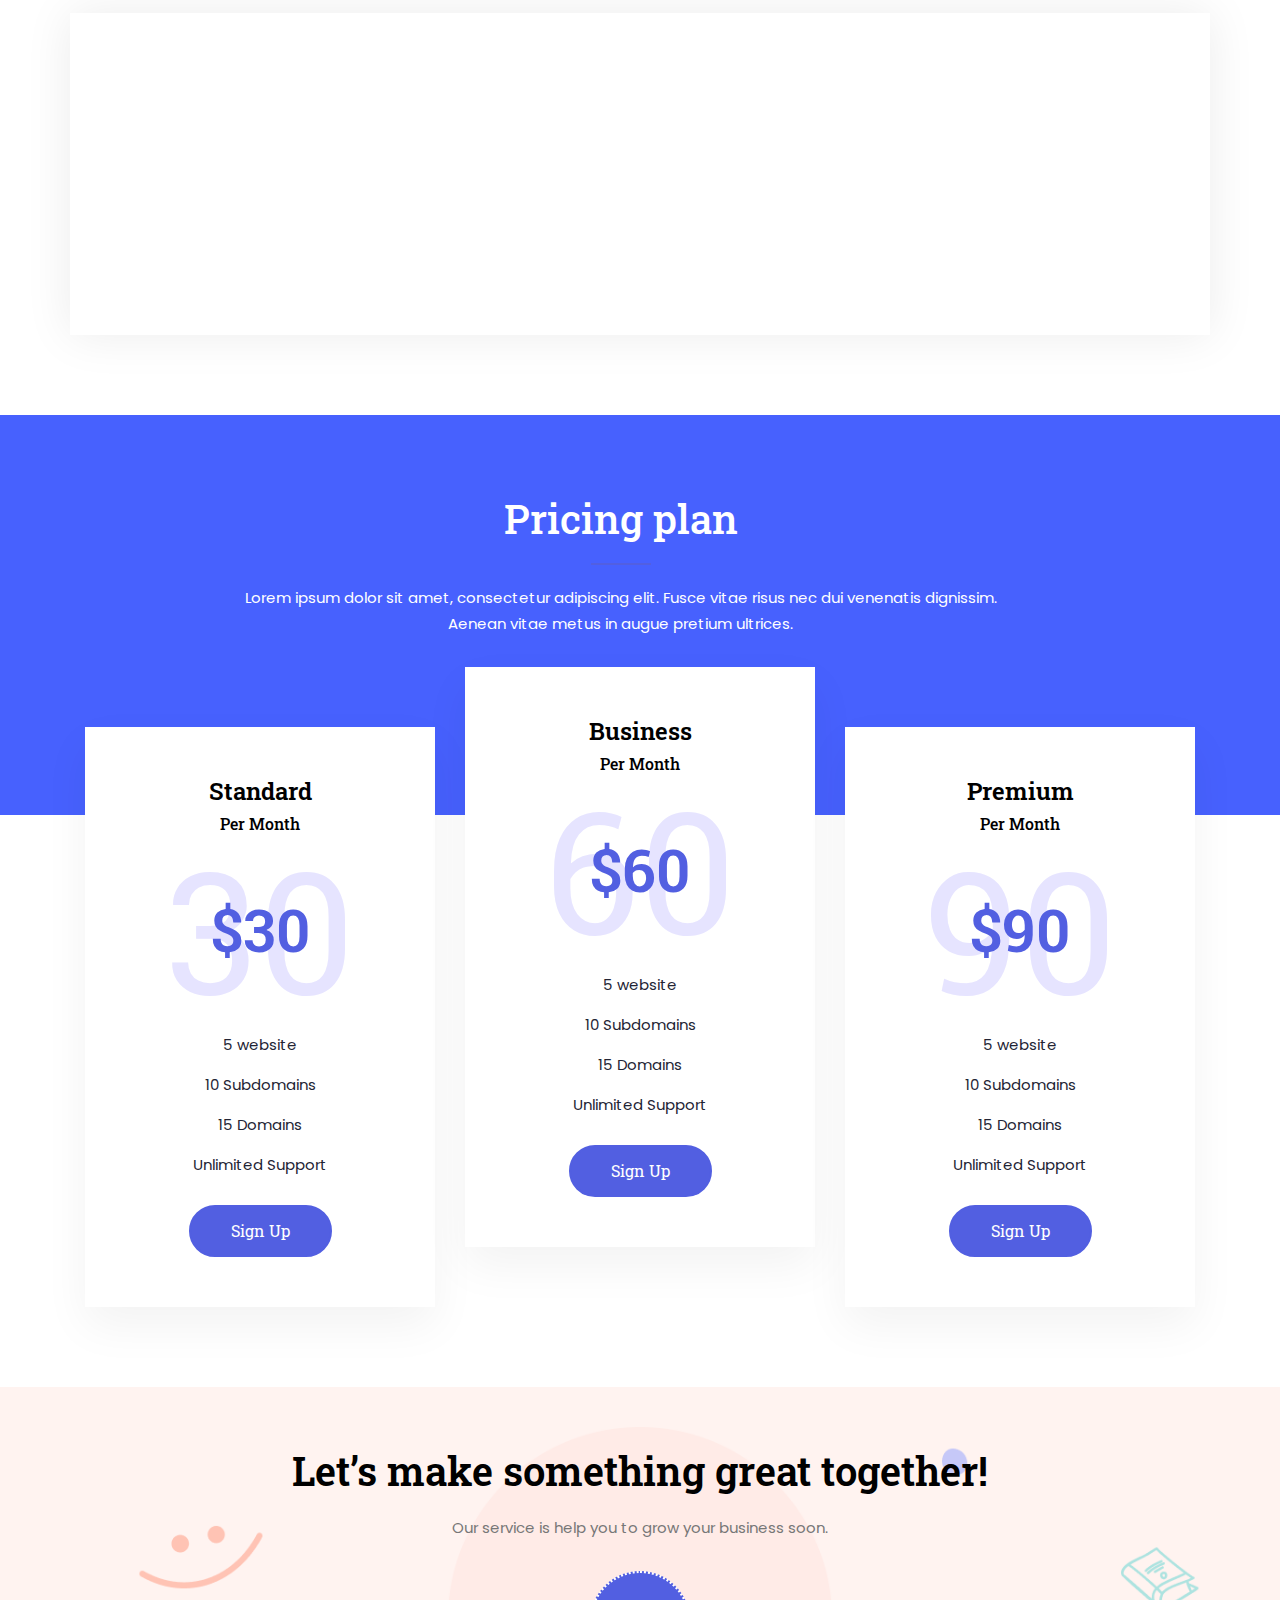
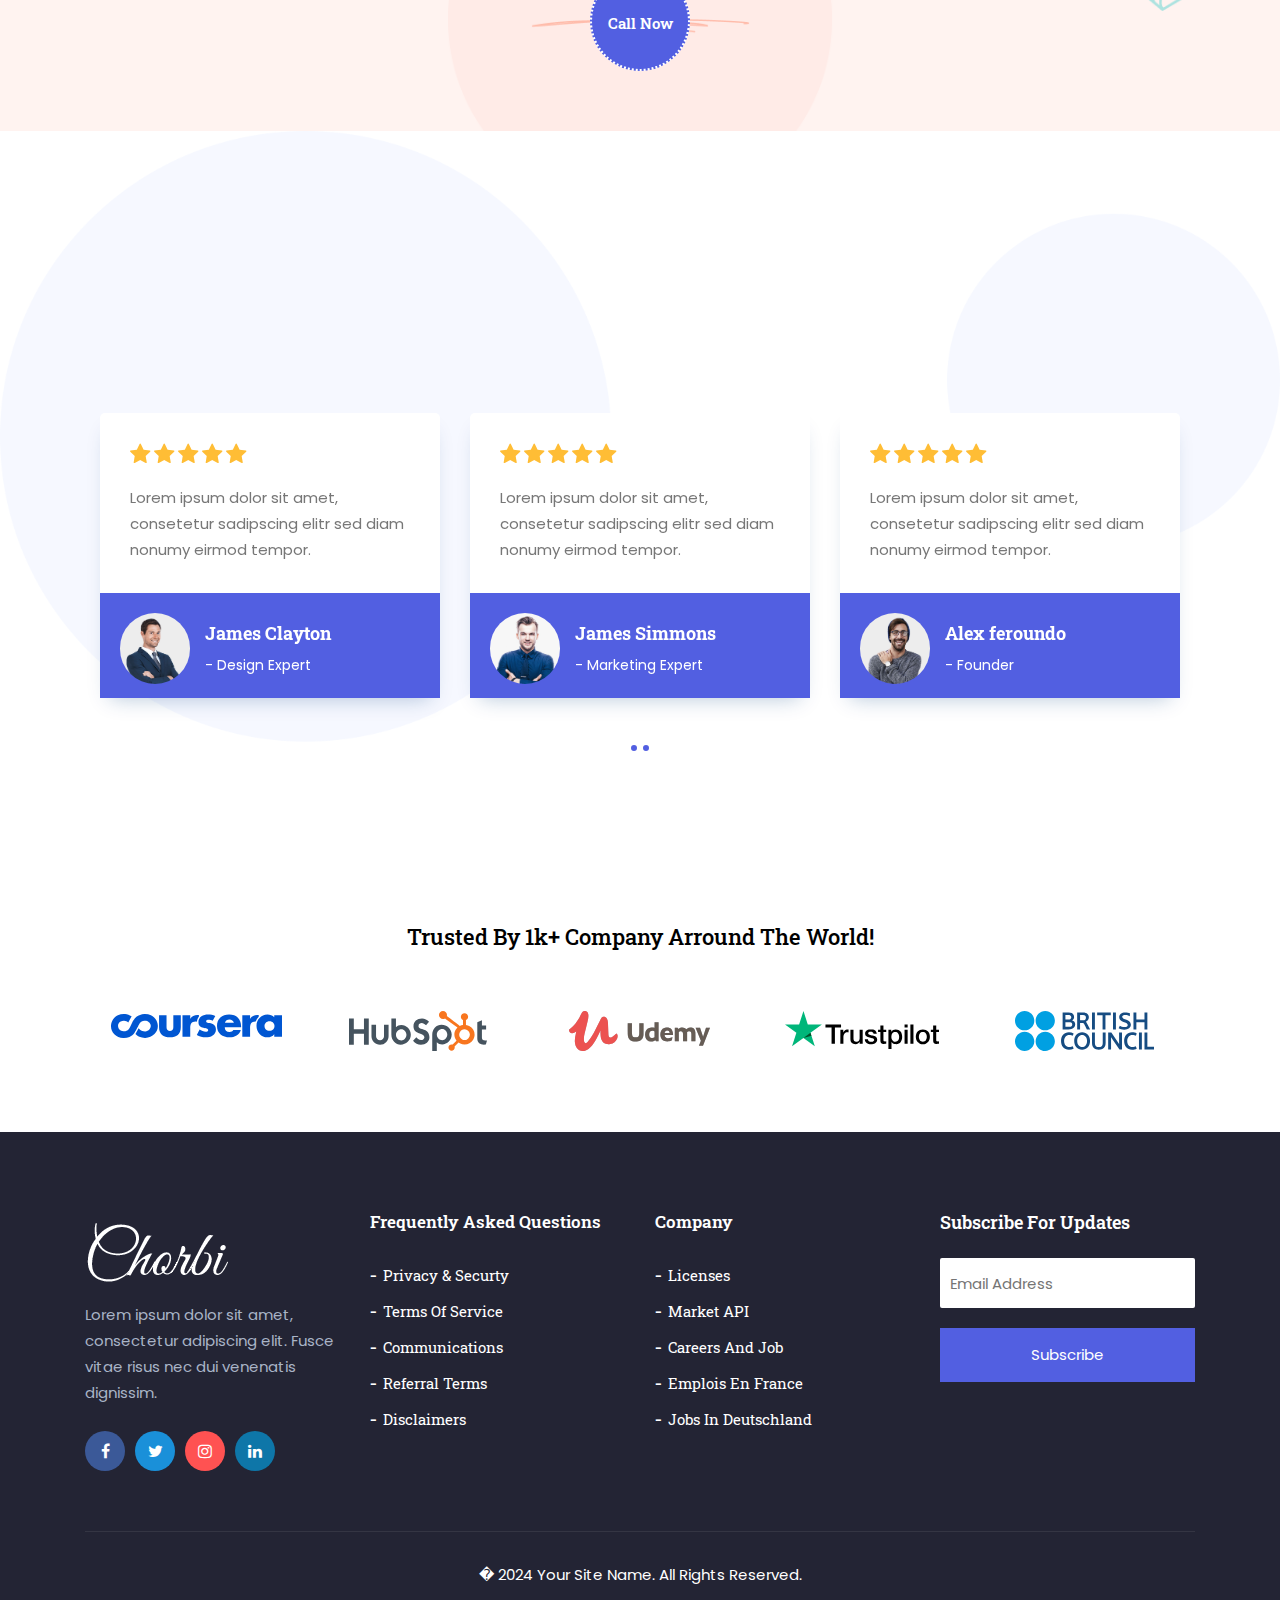
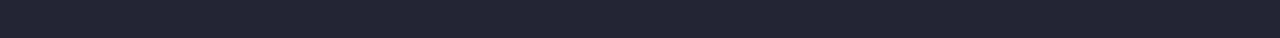
<file: service.html>
<!DOCTYPE html><html lang="en"><head>
		<!-- Meta -->
		<meta charset="utf-8">
		<meta http-equiv="X-UA-Compatible" content="IE=edge">
		<meta name="viewport" content="width=device-width, initial-scale=1"> 
		<!-- The above 3 meta tags *must* come first in the head; any other head content must come *after* these tags -->
		<meta name="description" content="Chorbi - IT Solution & Business Service HTML5 Template">
		<meta name="keywords" content="themes_master, blog, business, clean, corporate, creative, ecommerce, gallery, multipurpose, one page, photography, portfolio, responsive, shop">
		<meta name="author" content="themes_master">
		<!-- SITE TITLE -->
		<title>moro - Service One Page</title>			
		<!-- Latest Bootstrap min CSS -->
		<link rel="stylesheet" href="css/bootstrap.min.css">		
		<!-- Google Font -->
		<link rel="preconnect" href="https://fonts.googleapis.com">
		<link rel="preconnect" href="https://fonts.gstatic.com" crossorigin="">
		<link href="https://fonts.googleapis.com/css2?family=Poppins:wght@300;400;500;600;700&display=swap" rel="stylesheet">
		<link rel="preconnect" href="https://fonts.googleapis.com">
		<link rel="preconnect" href="https://fonts.gstatic.com" crossorigin="">
		<link href="https://fonts.googleapis.com/css2?family=Roboto+Slab:wght@300;400;500;600;700;800&display=swap" rel="stylesheet">
		<!-- Font Awesome CSS -->
		<link rel="stylesheet" href="css/font-awesome.min.css">
		<link rel="stylesheet" href="css/themify-icons.css">
		<!--- owl carousel Css-->
		<link rel="stylesheet" href="css/owl.carousel.css">
		<link rel="stylesheet" href="css/owl.theme.css">	
		<!-- MAGNIFIC CSS -->
		<link rel="stylesheet" href="css/magnific-popup.css">		
		<!--slicknav Css-->
        <link rel="stylesheet" href="css/slicknav.css">		
		<!-- Style CSS -->		
		<link rel="stylesheet" href="css/style.css">				
		<!-- HTML5 shim and Respond.js IE8 support of HTML5 elements and media queries -->
		<!-- WARNING: Respond.js doesn't work if you view the page via file:// -->
		<!--[if lt IE 9]>
		  <script src="https://oss.maxcdn.com/html5shiv/3.7.2/html5shiv.min.js"></script>
		  <script src="https://oss.maxcdn.com/respond/1.4.2/respond.min.js"></script>
		<![endif]-->
</head>
<body>

	<!-- START NAVBAR -->  
	<div id="navigation" class="navbar-light bg-faded site-navigation menu_dropdown">		
		<div class="container">
			<div class="row">
				<div class="col-lg-2 col-md-3 col-sm-4">
					<div class="site-logo">
						<a class="navbar-logo" href="index.html"><img src="images/moro.png" alt=""></a>  
					</div>
				</div><!--- END Col -->					
				<div class="col-lg-10 col-md-9 col-sm-8">
					<div class="header_right">
						<nav id="main-menu" class="ml-auto">
							<ul>
							  <li><a class="" href="index.html">Home</a>
								<ul class="sub-menu">
									<!-- <li><a href="index.html">Home </a></li> -->
									<!-- <li><a href="index_two.html">Home Version Two</a></li>
									<li><a href="index_three.html">Dark Version</a></li>
									<li><a href="index-parallax.html">Home Parallax</a></li>
									<li><a href="index-particle.html">Home Particle</a></li>
									<li><a href="index-ripple.html">Home Water Fade</a></li>
									<li><a href="index-video.html">Home Video</a></li> -->
								</ul>
							  </li>
							  <li><a class="" href="about.html">About</a>
								<ul class="sub-menu">
									<!-- <li><a href="about.html">About us</a></li> -->
								
								</ul>
							  </li>
							  <li><a class="arrow-btn" href="service.html">Service</a>
								<ul class="sub-menu">
									<!-- <li><a href="service.html">Service Page </a></li> -->
								
									<li><a href="single_service.html">Service Details</a></li>
								</ul>
							  </li>
							  <li><a class="arrow-btn" href="portfolio.html">Portfolio</a>
								<ul class="sub-menu">
									<li><a href="portfolio.html">Portfolio Gallery</a></li>
								
									<li><a href="single_project.html">Project Details</a></li>
								</ul>
							  </li>
							  <li><a class="arrow-btn" href="team.html">Team</a>
								<ul class="sub-menu">
									<li><a href="team.html">Team Design</a></li>
								
									<li><a href="single_team.html">Team Details</a></li>
								</ul>
							  </li>	
							  <!-- <li><a class="arrow-btn" href="#">Pages</a>
								<ul class="sub-menu">
									<li><a href="faq.html">Faq Page One</a></li>
									<li><a href="faq-two.html">Faq Page Two</a></li>
									<li><a href="login.html">Login Page</a></li>
									<li><a href="login-register.html">Login/Register Page</a></li>
									<li><a href="404.html">404 Page</a></li>						
									<li><a href="pricing.html">Pricing</a></li>
								</ul>
							  </li>	 -->
							  <!-- <li><a class="arrow-btn" href="shop.html">Shop</a>
								<ul class="sub-menu">
									<li><a href="shop.html">Shop Grid</a></li>
									<li><a href="single_shop.html">Single Shop</a></li>
									<li><a href="cart.html">Cart</a></li>
									<li><a href="checkout.html">Checkout</a></li>
								</ul>
							  </li> -->
							  <!-- <li><a class="arrow-btn" href="blog.html">Blog</a>
								<ul class="sub-menu">
									<li><a href="blog.html">Blog No Sidebar</a></li>
									<li><a href="blog_sidebar.html">Blog With Sidebar</a></li>
									<li><a href="blog_single.html">Single Blog</a></li>
								</ul>
							  </li>	 -->
							  <li><a class="" href="contact.html">Contact</a>
								<ul class="sub-menu">
									<!-- <li><a href="contact.html">Contact Us</a></li> -->
								
								</ul>
							  </li>							  
							</ul>
						</nav>
						<div id="mobile_menu"></div> 
					</div>
				</div><!--- END COL -->					
			</div><!--- END ROW -->
		</div><!--- END CONTAINER -->
	</div> 	 
	<!-- END NAVBAR -->	

	<!-- START SECTION TOP -->
	<section class="section-top" style="background-image: url(images/section-bg.jpg);  background-size:cover; background-position: center center;">
		<div class="container">
			<div class="col-lg-12 col-sm-12 col-xs-12 text-center">
				<div class="section-top-title">
					<h1>Service One Page</h1>
				</div><!-- //.HERO-TEXT -->
			</div><!--- END COL -->
		</div><!--- END CONTAINER -->
	</section>	
	<!-- END SECTION TOP -->
	
	<!--START SERVICE -->
	<div class="service-page section-padding">
		<div class="container">					
			<div class="row">					
				<div class="col-lg-4 col-sm-6 col-xs-12">
					<div class="single_service ss_one">
						<img src="images/audit.png" alt="">
						<h3>Website Audit</h3>
						<p>Lorem ipsum dolor sit amet, consectetur adipisicing elit. Beatae accusantium  consectetur.</p>
					</div>
				</div><!--END COL -->
				<div class="col-lg-4 col-sm-6 col-xs-12">
					<div class="single_service ss_two">
						<img src="images/backlink.png" alt="">
						<h3>Backlink Service</h3>
						<p>Lorem ipsum dolor sit amet, consectetur adipisicing elit. Beatae accusantium  consectetur.</p>
					</div>
				</div><!--END COL -->
				<div class="col-lg-4 col-sm-6 col-xs-12">
					<div class="single_service ss_three">
						<img src="images/seo.png" alt="">
						<h3>SEO Service</h3>
						<p>Lorem ipsum dolor sit amet, consectetur adipisicing elit. Beatae accusantium  consectetur.</p>
					</div>
				</div><!--END COL -->
				<div class="col-lg-4 col-sm-6 col-xs-12">
					<div class="single_service ss_four">
						<img src="images/amazon.png" alt="">
						<h3>Amazon Affiliate</h3>
						<p>Lorem ipsum dolor sit amet, consectetur adipisicing elit. Beatae accusantium  consectetur.</p>
					</div>
				</div><!--END COL -->
				<div class="col-lg-4 col-sm-6 col-xs-12">
					<div class="single_service ss_five">
						<img src="images/media.png" alt="">
						<h3>Paid Media</h3>
						<p>Lorem ipsum dolor sit amet, consectetur adipisicing elit. Beatae accusantium  consectetur.</p>
					</div>
				</div><!--END COL -->
				<div class="col-lg-4 col-sm-6 col-xs-12">
					<div class="single_service ss_six">
						<img src="images/outreach.png" alt="">
						<h3>Outreach Service</h3>
						<p>Lorem ipsum dolor sit amet, consectetur adipisicing elit. Beatae accusantium  consectetur.</p>
					</div>
				</div><!--END COL -->
			</div><!--END ROW -->		
		</div><!--END CONTAINER -->
	</div>
	<!--END SERVICE -->	
	
	<!-- START ABOUT FEATURE CONTENT -->
	<section class="feature section-padding">
		<div class="container">
			<div class="section-title text-center wow zoomIn">
				<h2>Why Choose Us</h2>
				<p>It is a long established fact that a reader will be distracted by the readable content of a page when looking at its layout established fact that a reader will.</p>
			</div>			
			<div class="row as_box">
				<div class="col-lg-3 col-sm-6 col-xs-12 no-padding">
					<div class="about_single wow fadeInLeft" data-wow-duration="1s" data-wow-delay="0.1s" data-wow-offset="0">
						<img src="images/icon-1.png" alt="">
						<h4>Fully Responsive</h4>
						<p>Lorem ipsum dolor sit amet consetetur diam sadipscing elitr sed diam nonumy eirmod.</p>
					</div>
				</div><!--- END COL -->
				<div class="col-lg-3 col-sm-6 col-xs-12 no-padding">
					<div class="about_single wow fadeInDown" data-wow-duration="1s" data-wow-delay="0.1s" data-wow-offset="0">
						<img src="images/icon-2.png" alt="">
						<h4>Perfect for all</h4>
						<p>Lorem ipsum dolor sit amet consetetur diam sadipscing elitr sed diam nonumy eirmod.</p>
					</div>
				</div><!--- END COL -->
				<div class="col-lg-3 col-sm-6 col-xs-12 no-padding">
					<div class="about_single wow fadeInRight" data-wow-duration="1s" data-wow-delay="0.1s" data-wow-offset="0">
						<img src="images/icon-3.png" alt="">
						<h4>Easy To Customize</h4>
						<p>Lorem ipsum dolor sit amet consetetur diam sadipscing elitr sed diam nonumy eirmod.</p>
					</div>
				</div><!--- END COL -->
				<div class="col-lg-3 col-sm-6 col-xs-12 no-padding">
					<div class="about_single wow fadeInRight" data-wow-duration="1s" data-wow-delay="0.1s" data-wow-offset="0">
						<img src="images/icon-4.png" alt="">
						<h4>24/7 Support</h4>
						<p>Lorem ipsum dolor sit amet consetetur diam sadipscing elitr sed diam nonumy eirmod.</p>
					</div>
				</div><!--- END COL -->
			</div><!--- END ROW -->
		</div><!--- END CONTAINER -->
	</section>
	<!-- END ABOUT FEATURE CONTENT -->	

	<!-- START PRICING  -->
	<section id="pricing" class="our_pricing section-padding">
		<div class="container">
			<div class="row">
				<div class="section-title text-center">
					<h2 class="section-title-white">Pricing plan</h2>
					<p class="section-title-white">Lorem ipsum dolor sit amet, consectetur adipiscing elit. Fusce vitae risus nec dui venenatis dignissim. Aenean vitae metus in augue pretium ultrices.</p>
				</div>				
				<div class="col-xs-12 col-sm-4 col-lg-4">
					<div class="pricingTable pricingTable-2">
						<div class="pricingTable-header">
							<h3 class="title">Standard</h3>
							<h5 class="price-month">Per Month</h5>
							<h1 class="price-value">30 <span class="value-bg">$30</span></h1>							
						</div>
						<ul class="pricing-content">
							<li>5 website</li>
							<li>10 Subdomains</li>
							<li>15 Domains</li>
							<li>Unlimited Support</li>
						</ul>
						<a href="#" class="btn btn-lg btn-price-bg">Sign Up</a>
					</div>
				</div><!-- END COL  -->
				<div class="col-xs-12 col-sm-4 col-lg-4">
					<div class="pricingTable pricingTabletop pricingTable-2">
						<div class="pricingTable-header">
							<h3 class="title">Business</h3>
							<h5 class="price-month">Per Month</h5>
							<h1 class="price-value">60 <span class="value-bg">$60</span></h1>		
						</div>
						<ul class="pricing-content">
							<li>5 website</li>
							<li>10 Subdomains</li>
							<li>15 Domains</li>
							<li>Unlimited Support</li>
						</ul>
						<a href="#" class="btn btn-lg btn-price-bg">Sign Up</a>
					</div>
				</div><!-- END COL  -->
				<div class="col-xs-12 col-sm-4 col-lg-4">
					<div class="pricingTable pricingTable-2">
						<div class="pricingTable-header">
							<h3 class="title">Premium</h3>
							<h5 class="price-month">Per Month</h5>
							<h1 class="price-value">90 <span class="value-bg">$90</span></h1>		
						</div>
						<ul class="pricing-content">
							<li>5 website</li>
							<li>10 Subdomains</li>
							<li>15 Domains</li>
							<li>Unlimited Support</li>
						</ul>
						<a href="#" class="btn btn-lg btn-price-bg">Sign Up</a>
					</div>
				</div><!-- END COL  -->
			</div><!--END  ROW  -->
		</div><!-- END CONTAINER  -->
	</section>
	<!-- END PRICING -->

	<!-- START READY CONTACT -->
	<section class="promotion_contact" style="background-image: url(images/promot.png);  background-size:cover; background-position: center center;">	
		<div class="container">
			<div class="row">
				<div class="offset-lg-1 col-lg-10 col-sm-12 col-xs-12 text-center">	
					<div class="promo_contact_content">
						<h1>Let’s make something great together!</h1>
						<p>Our service is help you to grow your business soon.</p>
					</div>
					<div class="pc_btn">
						<a href="tell:+44 254785415">Call Now</a>
					</div>		
				</div><!-- END COL-->
			</div><!--- END ROW -->			
		</div><!--- END CONTAINER -->
	</section>
	<!-- END  READY CONTACT -->		
	
	<!-- START TESTIMONIAL -->
	<section class="testimonial-demo section-padding">
		<div class="container">					
			<div class="section-title text-center wow zoomIn">
				<h2>The Best Reviews</h2>
				<p>It is a long established fact that a reader will be distracted by the readable content of a page when looking at its layout established fact that a reader will.</p>
			</div>								
			<div class="row">
				<div class="col-lg-12">
					<div id="testimonial-slider" class="owl-carousel">
						<div class="testimonial">
							<div class="testimonial_content">													
								<i class="fa fa-star"></i>
								<i class="fa fa-star"></i>
								<i class="fa fa-star"></i>
								<i class="fa fa-star"></i>
								<i class="fa fa-star"></i>
								<p>Lorem ipsum dolor sit amet, consetetur sadipscing elitr sed diam nonumy eirmod tempor.</p>
							</div>
							<div class="testi_pic_title tpt_one">
								<div class="pic">
									<img src="images/img-1.jpg" alt="">
								</div>
								<h4>James Clayton</h4>
								<small class="post">- Design Expert</small>	
							</div>
						</div><!-- END TESTIMONIAL -->
						<div class="testimonial">
							<div class="testimonial_content">													
								<i class="fa fa-star"></i>
								<i class="fa fa-star"></i>
								<i class="fa fa-star"></i>
								<i class="fa fa-star"></i>
								<i class="fa fa-star"></i>
								<p>Lorem ipsum dolor sit amet, consetetur sadipscing elitr sed diam nonumy eirmod tempor.</p>
							</div>
							<div class="testi_pic_title tpt_two">
								<div class="pic">
									<img src="images/img-2.jpg" alt="">
								</div>
								<h4>James Simmons</h4>
								<small class="post">- Marketing Expert</small>	
							</div>
						</div><!-- END TESTIMONIAL -->
						<div class="testimonial">
							<div class="testimonial_content">													
								<i class="fa fa-star"></i>
								<i class="fa fa-star"></i>
								<i class="fa fa-star"></i>
								<i class="fa fa-star"></i>
								<i class="fa fa-star"></i>
								<p>Lorem ipsum dolor sit amet, consetetur sadipscing elitr sed diam nonumy eirmod tempor.</p>
							</div>
							<div class="testi_pic_title tpt_three">
								<div class="pic">
									<img src="images/img-3.jpg" alt="">
								</div>
								<h4>Alex feroundo</h4>
								<small class="post">- Founder</small>	
							</div>
						</div><!-- END TESTIMONIAL -->
						<div class="testimonial">
							<div class="testimonial_content">													
								<i class="fa fa-star"></i>
								<i class="fa fa-star"></i>
								<i class="fa fa-star"></i>
								<i class="fa fa-star"></i>
								<i class="fa fa-star"></i>
								<p>Lorem ipsum dolor sit amet, consetetur sadipscing elitr sed diam nonumy eirmod tempor.</p>
							</div>
							<div class="testi_pic_title tpt_one">
								<div class="pic">
									<img src="images/img-4.jpg" alt="">
								</div>
								<h4>Kallu Mastan</h4>
								<small class="post">- Mastan group</small>	
							</div>
						</div><!-- END TESTIMONIAL -->
						<div class="testimonial">
							<div class="testimonial_content">													
								<i class="fa fa-star"></i>
								<i class="fa fa-star"></i>
								<i class="fa fa-star"></i>
								<i class="fa fa-star"></i>
								<i class="fa fa-star"></i>
								<p>Lorem ipsum dolor sit amet, consetetur sadipscing elitr sed diam nonumy eirmod tempor.</p>
							</div>
							<div class="testi_pic_title tpt_two">
								<div class="pic">
									<img src="images/img-2.jpg" alt="">
								</div>
								<h4>Devid max</h4>
								<small class="post">- Max iNC</small>	
							</div>
						</div><!-- END TESTIMONIAL -->
					</div><!-- END TESTIMONIAL SLIDER -->
				</div><!-- END COL  -->
			</div><!-- END ROW  -->
		</div><!-- END CONTAINER  -->
	</section>
	<!-- END TESTIMONIAL -->

	<!-- START COMPANY PARTNER LOGO  -->
	<div class="partner-logo section-padding">
		<div class="container">
			<div class="row">
				<div class="col-lg-12 text-center">
					<div class="partner_title">
						<h3>Trusted By 1k+ Company Arround The World! </h3>
					</div>
					<div class="partner">
						<a href="#"><img src="images/1.svg" alt="image"></a>
						<a href="#"><img src="images/2.svg" alt="image"></a>
						<a href="#"><img src="images/3.svg" alt="image"></a>
						<a href="#"><img src="images/4.svg" alt="image"></a>
						<a href="#"><img src="images/5.svg" alt="image"></a>
						<a href="#"><img src="images/1.svg" alt="image"></a>
						<a href="#"><img src="images/2.svg" alt="image"></a>
						<a href="#"><img src="images/3.svg" alt="image"></a>
					</div>
				</div><!-- END COL  -->
			</div><!--END  ROW  -->
		</div><!-- END CONTAINER  -->
	</div>
	<!-- END COMPANY PARTNER LOGO -->		
											
	<!-- START FOOTER -->
	<div class="footer">
		<div class="container">		
			<div class="row">						
				<div class="col-lg-3 col-sm-6 col-xs-12">
					<div class="footer_logo">
						<img src="images/f_logo.png" alt="">
						<p>Lorem ipsum dolor sit amet, consectetur adipiscing elit. Fusce vitae risus nec dui venenatis dignissim.</p>
					</div>
					<div class="social_profile">
						<ul>
							<li><a href="#" class="f_facebook"><i class="fa fa-facebook" title="Facebook"></i></a></li>
							<li><a href="#" class="f_twitter"><i class="fa fa-twitter" title="Twitter"></i></a></li>
							<li><a href="#" class="f_instagram"><i class="fa fa-instagram" title="Instagram"></i></a></li>
							<li><a href="#" class="f_linkedin"><i class="fa fa-linkedin" title="LinkedIn"></i></a></li>
						</ul>
					</div>							
				</div><!--- END COL -->						
				<div class="col-lg-3 col-sm-6 col-xs-12">
					<div class="single_footer single_footer_top_one">
						<h4>Frequently Asked Questions</h4>
						<ul>
							<li><a href="#">Privacy & Securty</a></li>
							<li><a href="#">Terms of Service</a></li>
							<li><a href="#">Communications</a></li>
							<li><a href="#">Referral Terms</a></li>
							<li><a href="#">Disclaimers</a></li>
						</ul>
					</div>
				</div><!--- END COL -->	
				<div class="col-lg-3 col-sm-6 col-xs-1">
					<div class="single_footer single_footer_top">
						<h4>Company</h4>
						<ul>
							<li><a href="#">Licenses</a></li>
							<li><a href="#">market API</a></li>
							<li><a href="#">Careers and job</a></li>
							<li><a href="#">Emplois en France</a></li>
							<li><a href="#">Jobs in Deutschland	</a></li>						
						</ul>
					</div>
				</div><!--- END COL -->
				<div class="col-lg-3 col-sm-6 col-xs-12">
					<div class="newsletter-form">
						<h4>Subscribe For Updates</h4>
						<form action="#" class="subscribe">
							<input type="text" class="subscribe__input" placeholder="Email Address">
							<button type="button" class="subs_btn">Subscribe</button>
						</form>
					</div>
				</div><!--- END COL -->		
			</div><!--- END ROW -->		
			<div class="row">
				<div class="col-lg-12 text-center">
					<div class="footer_copyright">
						<p>� 2024 Your Site Name. All Rights Reserved.</p>
					</div>
				</div>
			</div>				
		</div><!--- END CONTAINER -->
	</div>
	<!-- END FOOTER -->	
		
	<!-- Latest jQuery -->
		<script src="js/jquery-1.12.4.min.js"></script>
	<!-- Latest compiled and minified Bootstrap -->
		<script src="js/bootstrap.min.js"></script>
	<!-- magnific-popup js -->               
		<script src="js/jquery.magnific-popup.min.js"></script>	
	<!-- jquery mixitup min js -->
		<script src="js/jquery.mixitup.js"></script>		
	<!-- jquery venobox min js -->
		<script src="js/venobox.min.js"></script>		
	<!-- owl-carousel min js  -->
		<script src="js/owl.carousel.min.js"></script>			
	<!-- jquery appear js -->
		<script src="js/jquery.appear.js"></script>
	<!-- stellar js -->
		<script src="js/jquery.stellar.min.js"></script>			
	<!-- countTo js -->
		<script src="js/jquery.inview.min.js"></script>			
	<!-- jquery.slicknav -->
		<script src="js/jquery.slicknav.js"></script>
	<!-- WOW - Reveal Animations When You Scroll -->
		<script src="js/wow.min.js"></script>			
	<!-- scripts js -->	
		<script src="js/scripts.js"></script>	

</body></html>
</file>
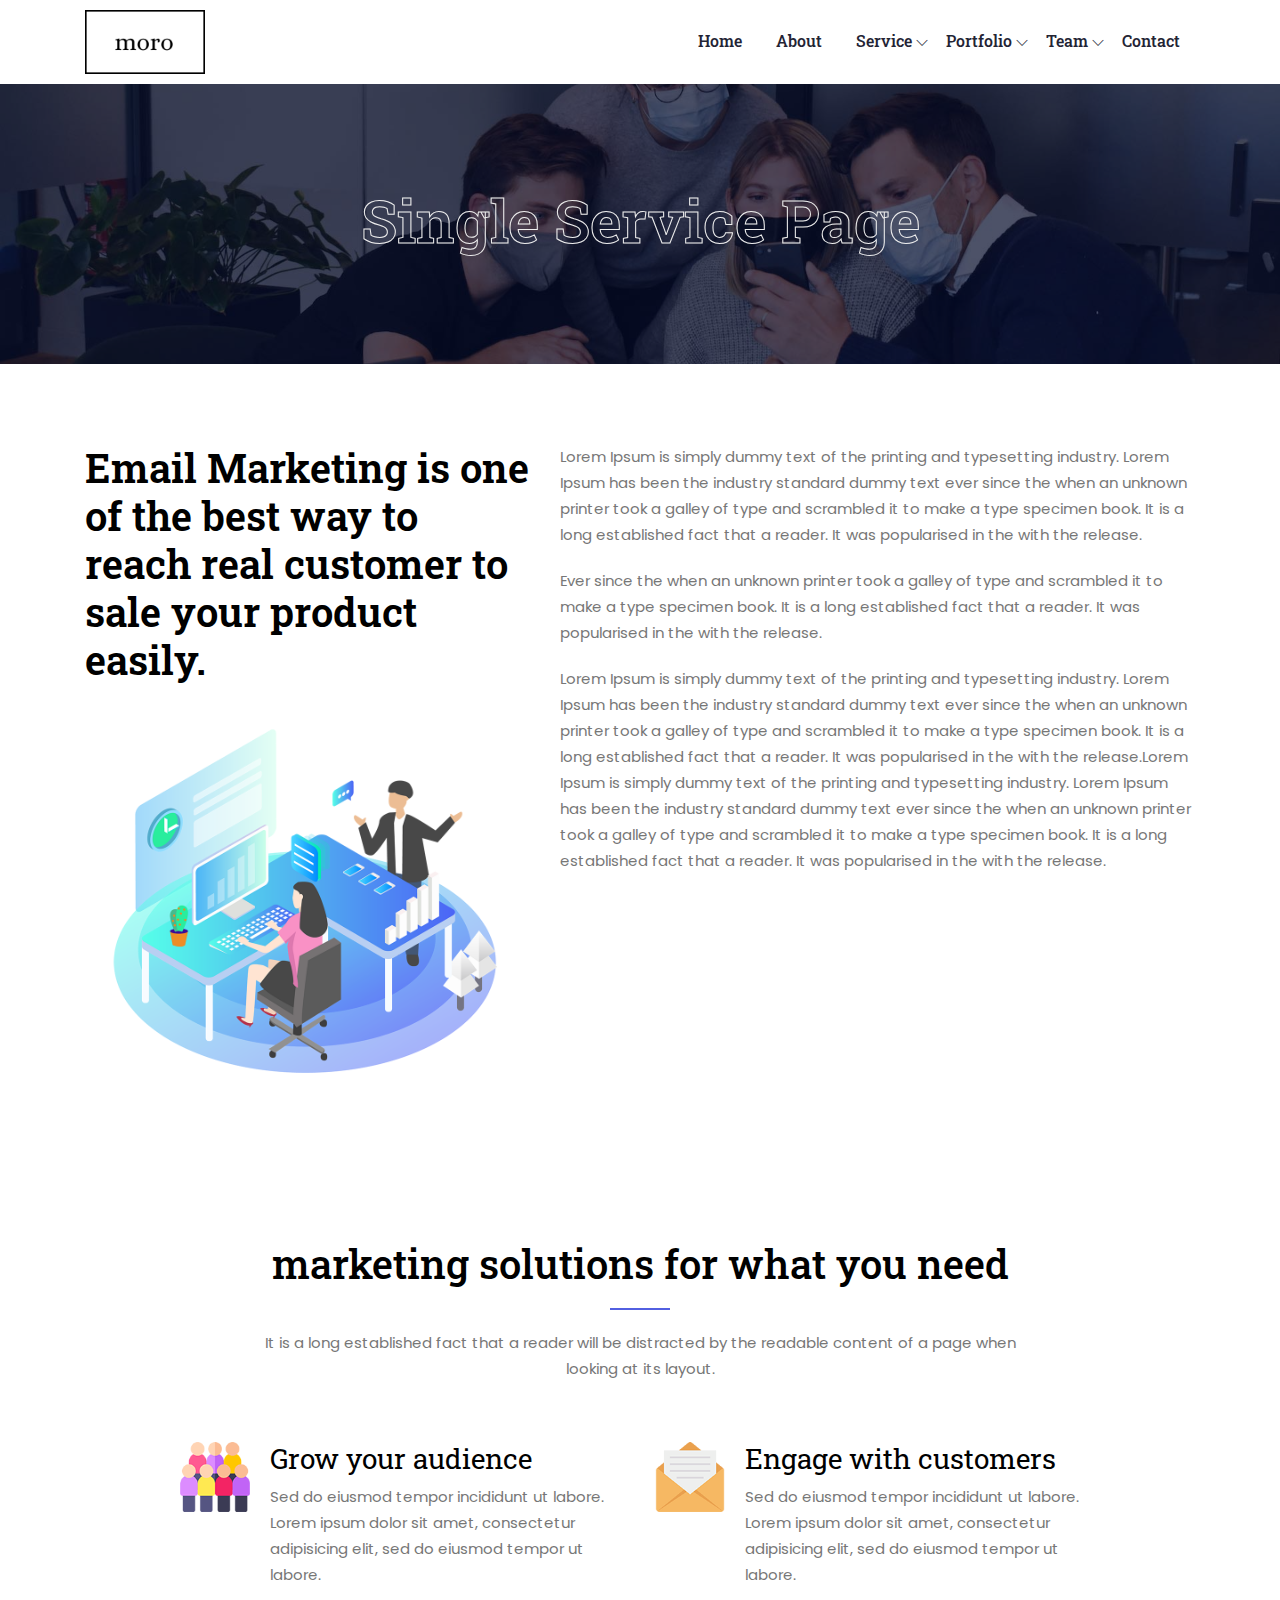
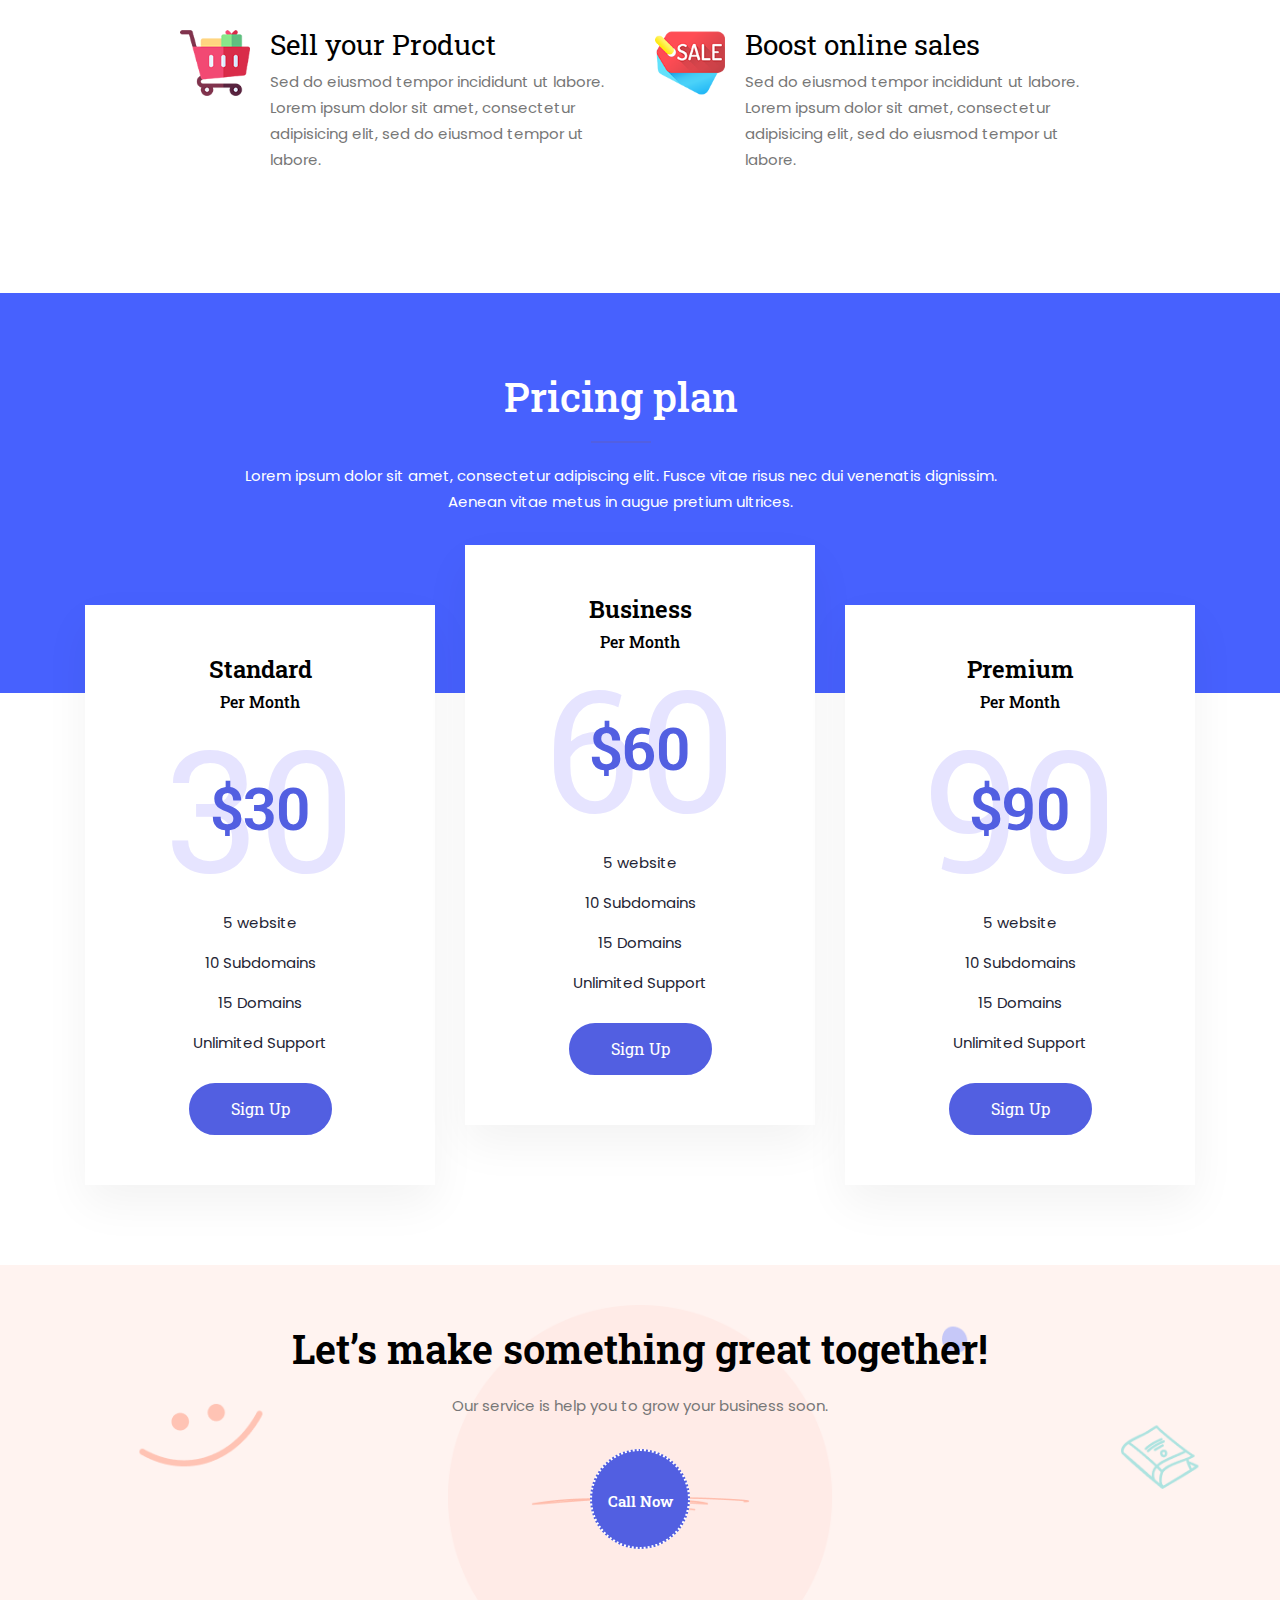
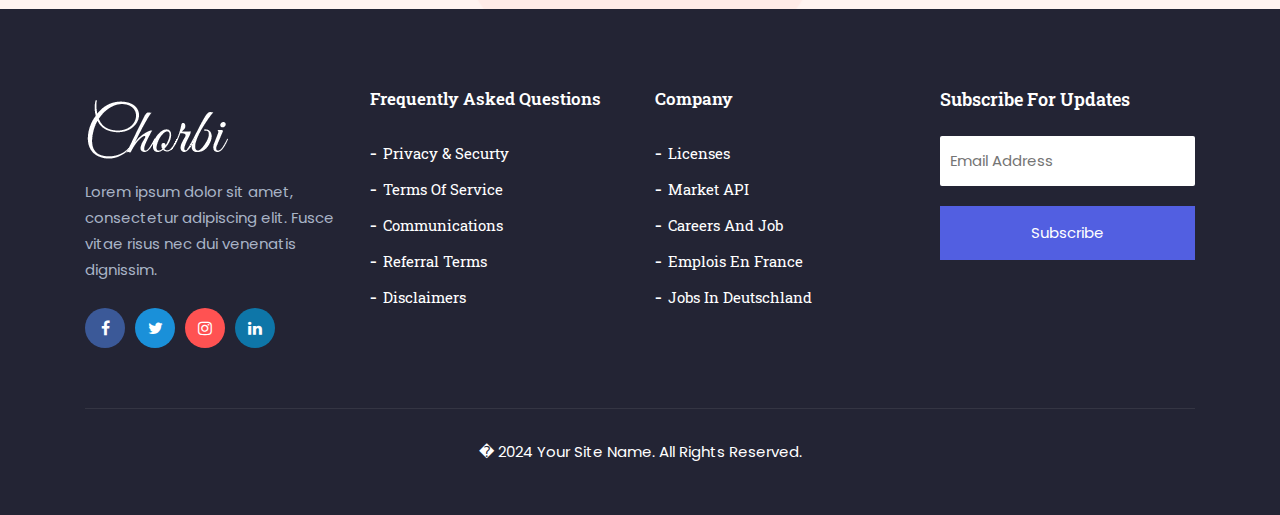
<file: single_service.html>
<!DOCTYPE html><html lang="en"><head>
		<!-- Meta -->
		<meta charset="utf-8">
		<meta http-equiv="X-UA-Compatible" content="IE=edge">
		<meta name="viewport" content="width=device-width, initial-scale=1"> 
		<!-- The above 3 meta tags *must* come first in the head; any other head content must come *after* these tags -->
		<meta name="description" content="Chorbi - IT Solution & Business Service HTML5 Template">
		<meta name="keywords" content="themes_master, blog, business, clean, corporate, creative, ecommerce, gallery, multipurpose, one page, photography, portfolio, responsive, shop">
		<meta name="author" content="themes_master">
		<!-- SITE TITLE -->
		<title>moro - Single Service Page</title>			
		<!-- Latest Bootstrap min CSS -->
		<link rel="stylesheet" href="css/bootstrap.min.css">		
		<!-- Google Font -->
		<link rel="preconnect" href="https://fonts.googleapis.com">
		<link rel="preconnect" href="https://fonts.gstatic.com" crossorigin="">
		<link href="https://fonts.googleapis.com/css2?family=Poppins:wght@300;400;500;600;700&display=swap" rel="stylesheet">
		<link rel="preconnect" href="https://fonts.googleapis.com">
		<link rel="preconnect" href="https://fonts.gstatic.com" crossorigin="">
		<link href="https://fonts.googleapis.com/css2?family=Roboto+Slab:wght@300;400;500;600;700;800&display=swap" rel="stylesheet">
		<!-- Font Awesome CSS -->
		<link rel="stylesheet" href="css/font-awesome.min.css">
		<link rel="stylesheet" href="css/themify-icons.css">
		<!--- owl carousel Css-->
		<link rel="stylesheet" href="css/owl.carousel.css">
		<link rel="stylesheet" href="css/owl.theme.css">	
		<!-- MAGNIFIC CSS -->
		<link rel="stylesheet" href="css/magnific-popup.css">		
		<!--slicknav Css-->
        <link rel="stylesheet" href="css/slicknav.css">					
		<!-- Style CSS -->		
		<link rel="stylesheet" href="css/style.css">				
		<!-- HTML5 shim and Respond.js IE8 support of HTML5 elements and media queries -->
		<!-- WARNING: Respond.js doesn't work if you view the page via file:// -->
		<!--[if lt IE 9]>
		  <script src="https://oss.maxcdn.com/html5shiv/3.7.2/html5shiv.min.js"></script>
		  <script src="https://oss.maxcdn.com/respond/1.4.2/respond.min.js"></script>
		<![endif]-->
</head>
<body>

	<!-- START NAVBAR -->  
	<div id="navigation" class="navbar-light bg-faded site-navigation menu_dropdown">		
		<div class="container">
			<div class="row">
				<div class="col-lg-2 col-md-3 col-sm-4">
					<div class="site-logo">
						<a class="navbar-logo" href="index.html"><img src="images/moro.png" alt=""></a>  
					</div>
				</div><!--- END Col -->					
				<div class="col-lg-10 col-md-9 col-sm-8">
					<div class="header_right">
						<nav id="main-menu" class="ml-auto">
							<ul>
							  <li><a class="no-dropdown" href="index.html">Home</a>
								<ul class="sub-menu">
									<!-- <li><a href="index.html">Home </a></li> -->
									<!-- <li><a href="index_two.html">Home Version Two</a></li>
									<li><a href="index_three.html">Dark Version</a></li>
									<li><a href="index-parallax.html">Home Parallax</a></li>
									<li><a href="index-particle.html">Home Particle</a></li>
									<li><a href="index-ripple.html">Home Water Fade</a></li>
									<li><a href="index-video.html">Home Video</a></li> -->
								</ul>
							  </li>
							  <li><a class="no-dropdown" href="about.html">About</a>
								<ul class="sub-menu">
									<!-- <li><a href="about.html">About us</a></li> -->
								
								</ul>
							  </li>
							  <li><a class="arrow-btn" href="service.html">Service</a>
								<ul class="sub-menu">
									<!-- <li><a href="service.html">Service Page </a></li> -->
								
									<li><a href="single_service.html">Service Details</a></li>
								</ul>
							  </li>
							  <li><a class="arrow-btn" href="portfolio.html">Portfolio</a>
								<ul class="sub-menu">
									<li><a href="portfolio.html">Portfolio Gallery</a></li>
								
									<li><a href="single_project.html">Project Details</a></li>
								</ul>
							  </li>
							  <li><a class="arrow-btn" href="team.html">Team</a>
								<ul class="sub-menu">
									<li><a href="team.html">Team Design</a></li>
								
									<li><a href="single_team.html">Team Details</a></li>
								</ul>
							  </li>	
							  <!-- <li><a class="arrow-btn" href="#">Pages</a>
								<ul class="sub-menu">
									<li><a href="faq.html">Faq Page One</a></li>
									<li><a href="faq-two.html">Faq Page Two</a></li>
									<li><a href="login.html">Login Page</a></li>
									<li><a href="login-register.html">Login/Register Page</a></li>
									<li><a href="404.html">404 Page</a></li>						
									<li><a href="pricing.html">Pricing</a></li>
								</ul>
							  </li>	 -->
							  <!-- <li><a class="arrow-btn" href="shop.html">Shop</a>
								<ul class="sub-menu">
									<li><a href="shop.html">Shop Grid</a></li>
									<li><a href="single_shop.html">Single Shop</a></li>
									<li><a href="cart.html">Cart</a></li>
									<li><a href="checkout.html">Checkout</a></li>
								</ul>
							  </li> -->
							  <!-- <li><a class="arrow-btn" href="blog.html">Blog</a>
								<ul class="sub-menu">
									<li><a href="blog.html">Blog No Sidebar</a></li>
									<li><a href="blog_sidebar.html">Blog With Sidebar</a></li>
									<li><a href="blog_single.html">Single Blog</a></li>
								</ul>
							  </li>	 -->
							  <li><a class="no-dropdown" href="contact.html">Contact</a>
								<ul class="sub-menu">
									<!-- <li><a href="contact.html">Contact Us</a></li> -->
								
								</ul>
							  </li>							  
							</ul>
						</nav>
						<div id="mobile_menu"></div> 
					</div>
				</div><!--- END COL -->					
			</div><!--- END ROW -->
		</div><!--- END CONTAINER -->
	</div> 	
	<!-- END NAVBAR -->	

	<!-- START SECTION TOP -->
	<section class="section-top" style="background-image: url(images/section-bg.jpg);  background-size:cover; background-position: center center;">
		<div class="container">
			<div class="col-lg-12 col-sm-12 col-xs-12 text-center">
				<div class="section-top-title">
					<h1>Single Service Page</h1>
				</div><!-- //.HERO-TEXT -->
			</div><!--- END COL -->
		</div><!--- END CONTAINER -->
	</section>	
	<!-- END SECTION TOP -->
	
	<!-- START SERVICE MARKETING PAGE -->
	<section class="marketing_area section-padding">
		<div class="container">				
			<div class="row">					
				<div class="col-lg-5 col-sm-12 col-xs-12 wow fadeInUp" data-wow-duration="1s" data-wow-delay="0.1s" data-wow-offset="0">
					<div class="marketing_content">
						<h2>Email Marketing is one of the best way to reach real customer to sale your product easily.</h2>
						<img src="images/marketing.png" class="img-fluid" alt="marketing-image">
					</div>
				</div><!-- END COL -->		
				<div class="col-lg-7 col-sm-12 col-xs-12 wow fadeInUp" data-wow-duration="1s" data-wow-delay="0.2s" data-wow-offset="0">
					<div class="marketing_text">
						<p>Lorem Ipsum is simply dummy text of the printing and typesetting industry. Lorem Ipsum has been the industry standard dummy text ever since the when an unknown printer took a galley of type and scrambled it to make a type specimen book. It is a long established fact that a reader. It was popularised in the with the release.</p>
						<p>Ever since the when an unknown printer took a galley of type and scrambled it to make a type specimen book. It is a long established fact that a reader. It was popularised in the with the release.</p>
						<p>Lorem Ipsum is simply dummy text of the printing and typesetting industry. Lorem Ipsum has been the industry standard dummy text ever since the when an unknown printer took a galley of type and scrambled it to make a type specimen book. It is a long established fact that a reader. It was popularised in the with the release.Lorem Ipsum is simply dummy text of the printing and typesetting industry. Lorem Ipsum has been the industry standard dummy text ever since the when an unknown printer took a galley of type and scrambled it to make a type specimen book. It is a long established fact that a reader. It was popularised in the with the release.</p>
					</div>
				</div><!-- END COL -->				
			</div><!-- END ROW -->				
		</div><!--- END CONTAINER -->
	</section>
	<!-- END SERVICE MARKETING PAGE -->

	<!-- MARKETING LIST -->
	<div class="marketing_list_area section-padding">
		<div class="container">
			<div class="section-title text-center">
				<h2>marketing solutions for what you need</h2>
				<p>It is a long established fact that a reader will be distracted by the readable content of a page when looking at its layout.</p>
			</div>				
			<div class="row">					
				<div class="col-lg-10 offset-lg-1 col-sm-12 col-xs-12">
					<div class="row">
						<div class="col-lg-6 col-sm-12 col-xs-12 wow fadeInUp" data-wow-duration="1s" data-wow-delay="0.1s" data-wow-offset="0">
							<div class="single_marketing">
								<div class="marketing_icon_img">
									<img src="images/marketing-1.png" alt="marketing-icon-image">
								</div>
								<h3>Grow your audience</h3>
								<p>Sed do eiusmod tempor incididunt ut labore. Lorem ipsum dolor sit amet, consectetur adipisicing elit, sed do eiusmod tempor ut labore.</p>
							</div>
						</div><!-- END COL  -->		
						<div class="col-lg-6 col-sm-12 col-xs-12 wow fadeInUp" data-wow-duration="1s" data-wow-delay="0.2s" data-wow-offset="0">
							<div class="single_marketing">
								<div class="marketing_icon_img">
									<img src="images/envelope.png" alt="marketing-icon-image">
								</div>
								<h3>Engage with customers</h3>
								<p>Sed do eiusmod tempor incididunt ut labore. Lorem ipsum dolor sit amet, consectetur adipisicing elit, sed do eiusmod tempor ut labore.</p>
							</div>
						</div><!-- END COL  -->		
						<div class="col-lg-6 col-sm-12 col-xs-12 wow fadeInUp" data-wow-duration="1s" data-wow-delay="0.3s" data-wow-offset="0">
							<div class="single_marketing">
								<div class="marketing_icon_img">
									<img src="images/cart.png" alt="marketing-icon-image">
								</div>
								<h3>Sell your Product</h3>
								<p>Sed do eiusmod tempor incididunt ut labore. Lorem ipsum dolor sit amet, consectetur adipisicing elit, sed do eiusmod tempor ut labore.</p>
							</div>
						</div><!-- END COL  -->		
						<div class="col-lg-6 col-sm-12 col-xs-12 wow fadeInUp" data-wow-duration="1s" data-wow-delay="0.4s" data-wow-offset="0">
							<div class="single_marketing">
								<div class="marketing_icon_img">
									<img src="images/sales.png" alt="marketing-icon-image">
								</div>
								<h3>Boost online sales</h3>
								<p>Sed do eiusmod tempor incididunt ut labore. Lorem ipsum dolor sit amet, consectetur adipisicing elit, sed do eiusmod tempor ut labore.</p>
							</div>
						</div><!-- END COL  -->								
					</div>
				</div>
			</div><!-- END ROW -->				
		</div><!--- END CONTAINER -->
	</div>
	<!-- END MARKETING LIST -->	

	<!-- START PRICING  -->
	<section id="pricing" class="our_pricing section-padding">
		<div class="container">
			<div class="row">
				<div class="section-title text-center">
					<h2 class="section-title-white">Pricing plan</h2>
					<p class="section-title-white">Lorem ipsum dolor sit amet, consectetur adipiscing elit. Fusce vitae risus nec dui venenatis dignissim. Aenean vitae metus in augue pretium ultrices.</p>
				</div>				
				<div class="col-xs-12 col-sm-4 col-lg-4">
					<div class="pricingTable pricingTable-2">
						<div class="pricingTable-header">
							<h3 class="title">Standard</h3>
							<h5 class="price-month">Per Month</h5>
							<h1 class="price-value">30 <span class="value-bg">$30</span></h1>							
						</div>
						<ul class="pricing-content">
							<li>5 website</li>
							<li>10 Subdomains</li>
							<li>15 Domains</li>
							<li>Unlimited Support</li>
						</ul>
						<a href="#" class="btn btn-lg btn-price-bg">Sign Up</a>
					</div>
				</div><!-- END COL  -->
				<div class="col-xs-12 col-sm-4 col-lg-4">
					<div class="pricingTable pricingTabletop pricingTable-2">
						<div class="pricingTable-header">
							<h3 class="title">Business</h3>
							<h5 class="price-month">Per Month</h5>
							<h1 class="price-value">60 <span class="value-bg">$60</span></h1>		
						</div>
						<ul class="pricing-content">
							<li>5 website</li>
							<li>10 Subdomains</li>
							<li>15 Domains</li>
							<li>Unlimited Support</li>
						</ul>
						<a href="#" class="btn btn-lg btn-price-bg">Sign Up</a>
					</div>
				</div><!-- END COL  -->
				<div class="col-xs-12 col-sm-4 col-lg-4">
					<div class="pricingTable pricingTable-2">
						<div class="pricingTable-header">
							<h3 class="title">Premium</h3>
							<h5 class="price-month">Per Month</h5>
							<h1 class="price-value">90 <span class="value-bg">$90</span></h1>		
						</div>
						<ul class="pricing-content">
							<li>5 website</li>
							<li>10 Subdomains</li>
							<li>15 Domains</li>
							<li>Unlimited Support</li>
						</ul>
						<a href="#" class="btn btn-lg btn-price-bg">Sign Up</a>
					</div>
				</div><!-- END COL  -->
			</div><!--END  ROW  -->
		</div><!-- END CONTAINER  -->
	</section>
	<!-- END PRICING -->

	<!-- START READY CONTACT -->
	<section class="promotion_contact" style="background-image: url(images/promot.png);  background-size:cover; background-position: center center;">	
		<div class="container">
			<div class="row">
				<div class="offset-lg-1 col-lg-10 col-sm-12 col-xs-12 text-center">	
					<div class="promo_contact_content">
						<h1>Let’s make something great together!</h1>
						<p>Our service is help you to grow your business soon.</p>
					</div>
					<div class="pc_btn">
						<a href="tell:+44 254785415">Call Now</a>
					</div>		
				</div><!-- END COL-->
			</div><!--- END ROW -->			
		</div><!--- END CONTAINER -->
	</section>
	<!-- END  READY CONTACT -->			
											
	<!-- START FOOTER -->
	<div class="footer">
		<div class="container">		
			<div class="row">						
				<div class="col-lg-3 col-sm-6 col-xs-12">
					<div class="footer_logo">
						<img src="images/f_logo.png" alt="">
						<p>Lorem ipsum dolor sit amet, consectetur adipiscing elit. Fusce vitae risus nec dui venenatis dignissim.</p>
					</div>
					<div class="social_profile">
						<ul>
							<li><a href="#" class="f_facebook"><i class="fa fa-facebook" title="Facebook"></i></a></li>
							<li><a href="#" class="f_twitter"><i class="fa fa-twitter" title="Twitter"></i></a></li>
							<li><a href="#" class="f_instagram"><i class="fa fa-instagram" title="Instagram"></i></a></li>
							<li><a href="#" class="f_linkedin"><i class="fa fa-linkedin" title="LinkedIn"></i></a></li>
						</ul>
					</div>							
				</div><!--- END COL -->						
				<div class="col-lg-3 col-sm-6 col-xs-12">
					<div class="single_footer single_footer_top_one">
						<h4>Frequently Asked Questions</h4>
						<ul>
							<li><a href="#">Privacy & Securty</a></li>
							<li><a href="#">Terms of Service</a></li>
							<li><a href="#">Communications</a></li>
							<li><a href="#">Referral Terms</a></li>
							<li><a href="#">Disclaimers</a></li>
						</ul>
					</div>
				</div><!--- END COL -->	
				<div class="col-lg-3 col-sm-6 col-xs-1">
					<div class="single_footer single_footer_top">
						<h4>Company</h4>
						<ul>
							<li><a href="#">Licenses</a></li>
							<li><a href="#">market API</a></li>
							<li><a href="#">Careers and job</a></li>
							<li><a href="#">Emplois en France</a></li>
							<li><a href="#">Jobs in Deutschland	</a></li>						
						</ul>
					</div>
				</div><!--- END COL -->
				<div class="col-lg-3 col-sm-6 col-xs-12">
					<div class="newsletter-form">
						<h4>Subscribe For Updates</h4>
						<form action="#" class="subscribe">
							<input type="text" class="subscribe__input" placeholder="Email Address">
							<button type="button" class="subs_btn">Subscribe</button>
						</form>
					</div>
				</div><!--- END COL -->		
			</div><!--- END ROW -->		
			<div class="row">
				<div class="col-lg-12 text-center">
					<div class="footer_copyright">
						<p>� 2024 Your Site Name. All Rights Reserved.</p>
					</div>
				</div>
			</div>				
		</div><!--- END CONTAINER -->
	</div>
	<!-- END FOOTER -->	
		
	<!-- Latest jQuery -->
		<script src="js/jquery-1.12.4.min.js"></script>
	<!-- Latest compiled and minified Bootstrap -->
		<script src="js/bootstrap.min.js"></script>
	<!-- magnific-popup js -->               
		<script src="js/jquery.magnific-popup.min.js"></script>	
	<!-- owl-carousel min js  -->
		<script src="js/owl.carousel.min.js"></script>			
	<!-- jquery appear js -->
		<script src="js/jquery.appear.js"></script>
	<!-- stellar js -->
		<script src="js/jquery.stellar.min.js"></script>			
	<!-- countTo js -->
		<script src="js/jquery.inview.min.js"></script>			
	<!-- jquery.slicknav -->
		<script src="js/jquery.slicknav.js"></script>							
	<!-- scripts js -->	
		<script src="js/scripts.js"></script>	

</body></html>
</file>
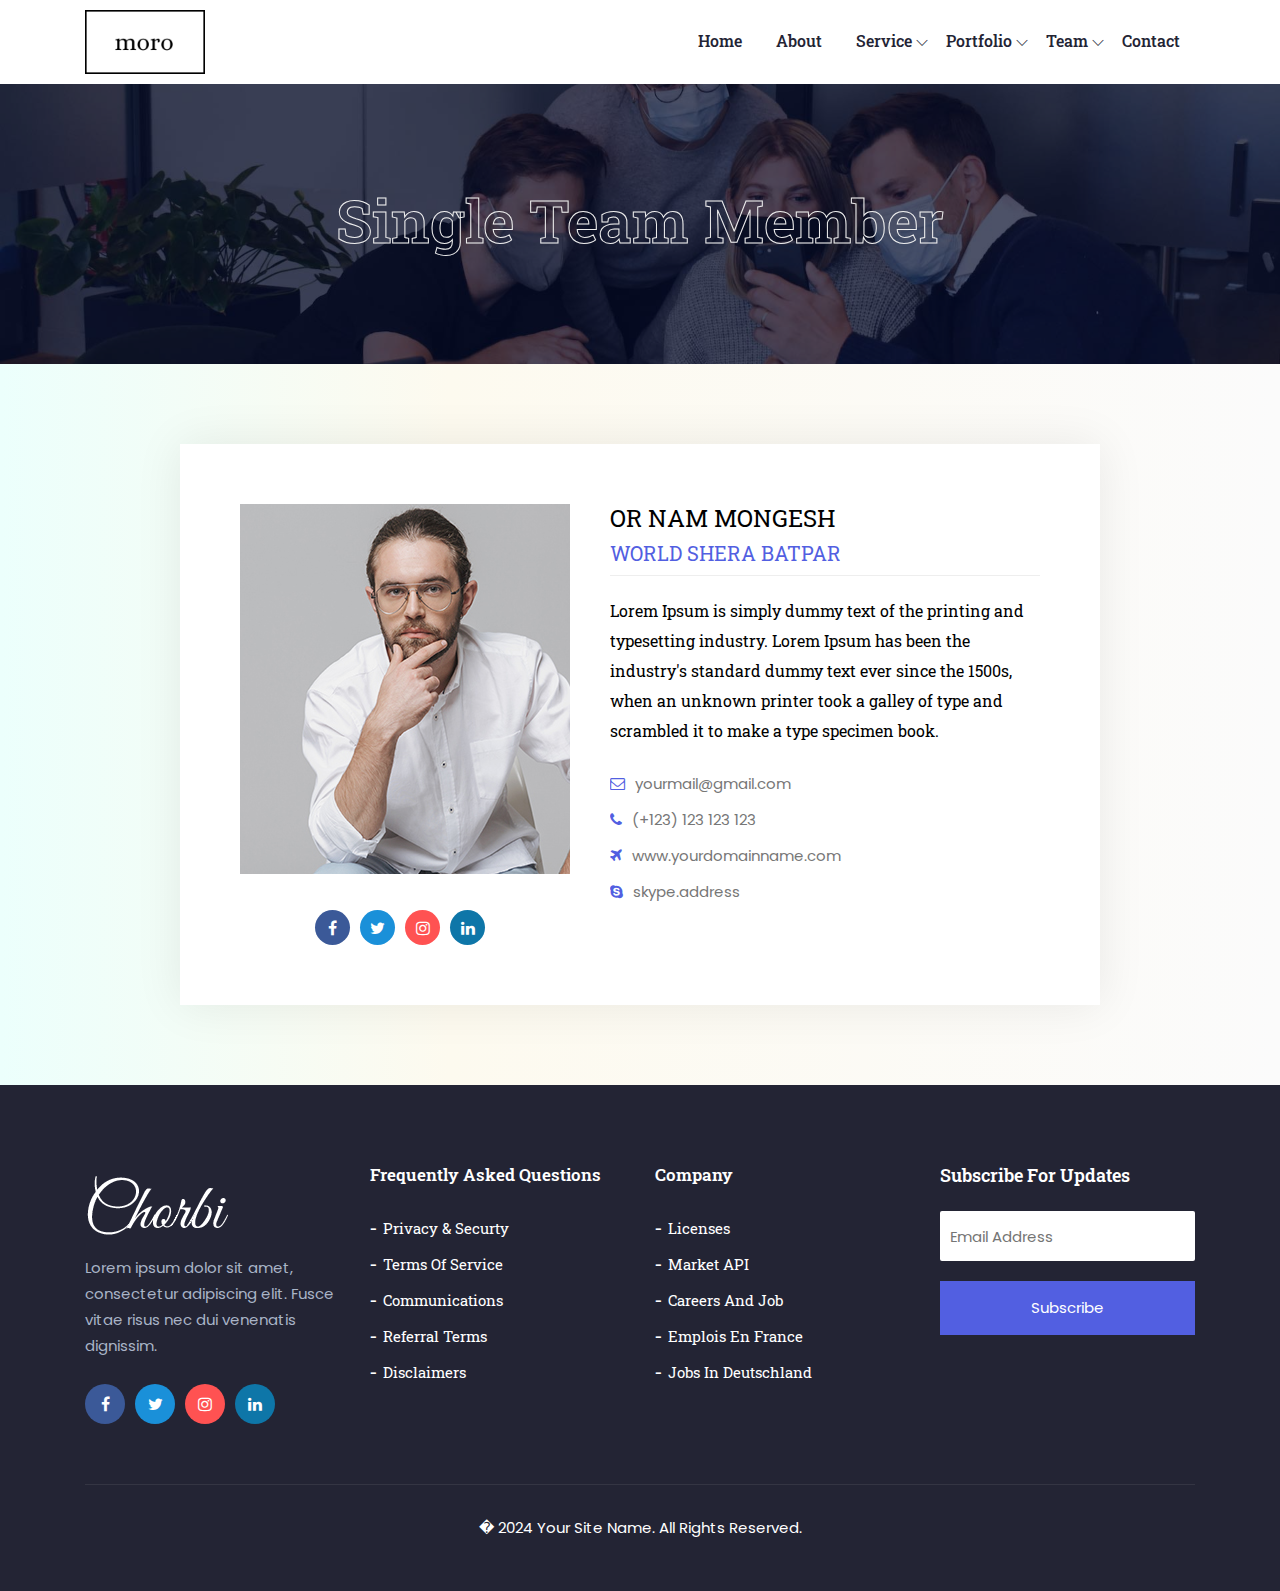
<file: single_team.html>
<!DOCTYPE html><html lang="en"><head>
		<!-- Meta -->
		<meta charset="utf-8">
		<meta http-equiv="X-UA-Compatible" content="IE=edge">
		<meta name="viewport" content="width=device-width, initial-scale=1"> 
		<!-- The above 3 meta tags *must* come first in the head; any other head content must come *after* these tags -->
		<meta name="description" content="Chorbi - IT Solution & Business Service HTML5 Template">
		<meta name="keywords" content="themes_master, blog, business, clean, corporate, creative, ecommerce, gallery, multipurpose, one page, photography, portfolio, responsive, shop">
		<meta name="author" content="themes_master">
		<!-- SITE TITLE -->
		<title>moro - Single Team Member Page</title>			
		<!-- Latest Bootstrap min CSS -->
		<link rel="stylesheet" href="css/bootstrap.min.css">		
		<!-- Google Font -->
		<link rel="preconnect" href="https://fonts.googleapis.com">
		<link rel="preconnect" href="https://fonts.gstatic.com" crossorigin="">
		<link href="https://fonts.googleapis.com/css2?family=Poppins:wght@300;400;500;600;700&display=swap" rel="stylesheet">
		<link rel="preconnect" href="https://fonts.googleapis.com">
		<link rel="preconnect" href="https://fonts.gstatic.com" crossorigin="">
		<link href="https://fonts.googleapis.com/css2?family=Roboto+Slab:wght@300;400;500;600;700;800&display=swap" rel="stylesheet">
		<!-- Font Awesome CSS -->
		<link rel="stylesheet" href="css/font-awesome.min.css">
		<link rel="stylesheet" href="css/themify-icons.css">
		<!--- owl carousel Css-->
		<link rel="stylesheet" href="css/owl.carousel.css">
		<link rel="stylesheet" href="css/owl.theme.css">		
		<!--slicknav Css-->
        <link rel="stylesheet" href="css/slicknav.css">				
		<!-- Style CSS -->		
		<link rel="stylesheet" href="css/style.css">				
		<!-- HTML5 shim and Respond.js IE8 support of HTML5 elements and media queries -->
		<!-- WARNING: Respond.js doesn't work if you view the page via file:// -->
		<!--[if lt IE 9]>
		  <script src="https://oss.maxcdn.com/html5shiv/3.7.2/html5shiv.min.js"></script>
		  <script src="https://oss.maxcdn.com/respond/1.4.2/respond.min.js"></script>
		<![endif]-->
</head>
<body>
		
	<!-- START NAVBAR -->  
	<div id="navigation" class="navbar-light bg-faded site-navigation menu_dropdown">		
		<div class="container">
			<div class="row">
				<div class="col-lg-2 col-md-3 col-sm-4">
					<div class="site-logo">
						<a class="navbar-logo" href="index.html"><img src="images/moro.png" alt=""></a>  
					</div>
				</div><!--- END Col -->					
				<div class="col-lg-10 col-md-9 col-sm-8">
					<div class="header_right">
						<nav id="main-menu" class="ml-auto">
							<ul>
							  <li><a class="" href="index.html">Home</a>
								<ul class="sub-menu">
									<!-- <li><a href="index.html">Home </a></li> -->
									<!-- <li><a href="index_two.html">Home Version Two</a></li>
									<li><a href="index_three.html">Dark Version</a></li>
									<li><a href="index-parallax.html">Home Parallax</a></li>
									<li><a href="index-particle.html">Home Particle</a></li>
									<li><a href="index-ripple.html">Home Water Fade</a></li>
									<li><a href="index-video.html">Home Video</a></li> -->
								</ul>
							  </li>
							  <li><a class="" href="about.html">About</a>
								<ul class="sub-menu">
									<!-- <li><a href="about.html">About us</a></li> -->
								
								</ul>
							  </li>
							  <li><a class="arrow-btn" href="service.html">Service</a>
								<ul class="sub-menu">
									<!-- <li><a href="service.html">Service Page </a></li> -->
								
									<li><a href="single_service.html">Service Details</a></li>
								</ul>
							  </li>
							  <li><a class="arrow-btn" href="portfolio.html">Portfolio</a>
								<ul class="sub-menu">
									<li><a href="portfolio.html">Portfolio Gallery</a></li>
								
									<li><a href="single_project.html">Project Details</a></li>
								</ul>
							  </li>
							  <li><a class="arrow-btn" href="team.html">Team</a>
								<ul class="sub-menu">
									<li><a href="team.html">Team Design</a></li>
								
									<li><a href="single_team.html">Team Details</a></li>
								</ul>
							  </li>	
							  <!-- <li><a class="arrow-btn" href="#">Pages</a>
								<ul class="sub-menu">
									<li><a href="faq.html">Faq Page One</a></li>
									<li><a href="faq-two.html">Faq Page Two</a></li>
									<li><a href="login.html">Login Page</a></li>
									<li><a href="login-register.html">Login/Register Page</a></li>
									<li><a href="404.html">404 Page</a></li>						
									<li><a href="pricing.html">Pricing</a></li>
								</ul>
							  </li>	 -->
							  <!-- <li><a class="arrow-btn" href="shop.html">Shop</a>
								<ul class="sub-menu">
									<li><a href="shop.html">Shop Grid</a></li>
									<li><a href="single_shop.html">Single Shop</a></li>
									<li><a href="cart.html">Cart</a></li>
									<li><a href="checkout.html">Checkout</a></li>
								</ul>
							  </li> -->
							  <!-- <li><a class="arrow-btn" href="blog.html">Blog</a>
								<ul class="sub-menu">
									<li><a href="blog.html">Blog No Sidebar</a></li>
									<li><a href="blog_sidebar.html">Blog With Sidebar</a></li>
									<li><a href="blog_single.html">Single Blog</a></li>
								</ul>
							  </li>	 -->
							  <li><a class="" href="contact.html">Contact</a>
								<ul class="sub-menu">
									<!-- <li><a href="contact.html">Contact Us</a></li> -->
								
								</ul>
							  </li>							  
							</ul>
						</nav>
						<div id="mobile_menu"></div> 
					</div>
				</div><!--- END COL -->					
			</div><!--- END ROW -->
		</div><!--- END CONTAINER -->
	</div> 	
	<!-- END NAVBAR -->	


	<!-- START SECTION TOP -->
	<section class="section-top" style="background-image: url(images/section-bg.jpg);  background-size:cover; background-position: center center;">
		<div class="container">
			<div class="col-lg-12 col-sm-12 col-xs-12 text-center">
				<div class="section-top-title">
					<h1>Single Team Member</h1>
				</div><!-- //.HERO-TEXT -->
			</div><!--- END COL -->
		</div><!--- END CONTAINER -->
	</section>	
	<!-- END SECTION TOP -->

	<!-- START AGENT PROFILE -->
	<section class="template_agent section-padding">
		<div class="container">
			<div class="row">
			  <div class="col-lg-10 offset-lg-1 col-sm-12 col-xs-12">
					<div class="single_agent">
						<div class="single_agent_image">
							<img src="images/team1.jpg" class="img-fluid" alt="">
						</div>
						<div class="single_agent_content">
							<h4>Or nam Mongesh</h4>
							<h5>World shera batpar</h5>
							<h6>Lorem Ipsum is simply dummy text of the printing and typesetting industry. Lorem Ipsum has been the industry's standard dummy text ever since the 1500s, when an unknown printer took a galley of type and scrambled it to make a type specimen book.</h6>
							<p><i class="fa fa-envelope-o"></i>yourmail@gmail.com</p>
							<p><i class="fa fa-phone"></i>(+123) 123 123 123</p>
							<p><i class="fa fa-plane"></i>www.yourdomainname.com</p>
							<p><i class="fa fa-skype"></i>skype.address</p>
						</div>
						<div class="agent_social">
							<ul>
								<li><a href="#" class="agent_f_facebook"><i class="fa fa-facebook" title="Facebook"></i></a></li>
								<li><a href="#" class="agent_f_twitter"><i class="fa fa-twitter" title="Twitter"></i></a></li>
								<li><a href="#" class="agent_f_instagram"><i class="fa fa-instagram" title="Instagram"></i></a></li>
								<li><a href="#" class="agent_f_linkedin"><i class="fa fa-linkedin" title="LinkedIn"></i></a></li>
							</ul>
						</div>
					</div><!--- END SINGLE ITEM -->					
			  </div><!--- END COL -->				  
			</div><!--- END ROW -->
		</div><!--- END CONTAINER -->		
	</section>
	<!-- END AGENT PROFILE -->
											
	<!-- START FOOTER -->
	<div class="footer">
		<div class="container">		
			<div class="row">						
				<div class="col-lg-3 col-sm-6 col-xs-12">
					<div class="footer_logo">
						<img src="images/f_logo.png" alt="">
						<p>Lorem ipsum dolor sit amet, consectetur adipiscing elit. Fusce vitae risus nec dui venenatis dignissim.</p>
					</div>
					<div class="social_profile">
						<ul>
							<li><a href="#" class="f_facebook"><i class="fa fa-facebook" title="Facebook"></i></a></li>
							<li><a href="#" class="f_twitter"><i class="fa fa-twitter" title="Twitter"></i></a></li>
							<li><a href="#" class="f_instagram"><i class="fa fa-instagram" title="Instagram"></i></a></li>
							<li><a href="#" class="f_linkedin"><i class="fa fa-linkedin" title="LinkedIn"></i></a></li>
						</ul>
					</div>							
				</div><!--- END COL -->						
				<div class="col-lg-3 col-sm-6 col-xs-12">
					<div class="single_footer single_footer_top_one">
						<h4>Frequently Asked Questions</h4>
						<ul>
							<li><a href="#">Privacy & Securty</a></li>
							<li><a href="#">Terms of Service</a></li>
							<li><a href="#">Communications</a></li>
							<li><a href="#">Referral Terms</a></li>
							<li><a href="#">Disclaimers</a></li>
						</ul>
					</div>
				</div><!--- END COL -->	
				<div class="col-lg-3 col-sm-6 col-xs-1">
					<div class="single_footer single_footer_top">
						<h4>Company</h4>
						<ul>
							<li><a href="#">Licenses</a></li>
							<li><a href="#">market API</a></li>
							<li><a href="#">Careers and job</a></li>
							<li><a href="#">Emplois en France</a></li>
							<li><a href="#">Jobs in Deutschland	</a></li>						
						</ul>
					</div>
				</div><!--- END COL -->
				<div class="col-lg-3 col-sm-6 col-xs-12">
					<div class="newsletter-form">
						<h4>Subscribe For Updates</h4>
						<form action="#" class="subscribe">
							<input type="text" class="subscribe__input" placeholder="Email Address">
							<button type="button" class="subs_btn">Subscribe</button>
						</form>
					</div>
				</div><!--- END COL -->		
			</div><!--- END ROW -->		
			<div class="row">
				<div class="col-lg-12 text-center">
					<div class="footer_copyright">
						<p>� 2024 Your Site Name. All Rights Reserved.</p>
					</div>
				</div>
			</div>				
		</div><!--- END CONTAINER -->
	</div>
	<!-- END FOOTER -->	
		
	<!-- Latest jQuery -->
		<script src="js/jquery-1.12.4.min.js"></script>
	<!-- Latest compiled and minified Bootstrap -->
		<script src="js/bootstrap.min.js"></script>			
	<!-- jquery.slicknav -->
		<script src="js/jquery.slicknav.js"></script>							
	<!-- scripts js -->	
		<script src="js/scripts.js"></script>	

</body></html>
</file>
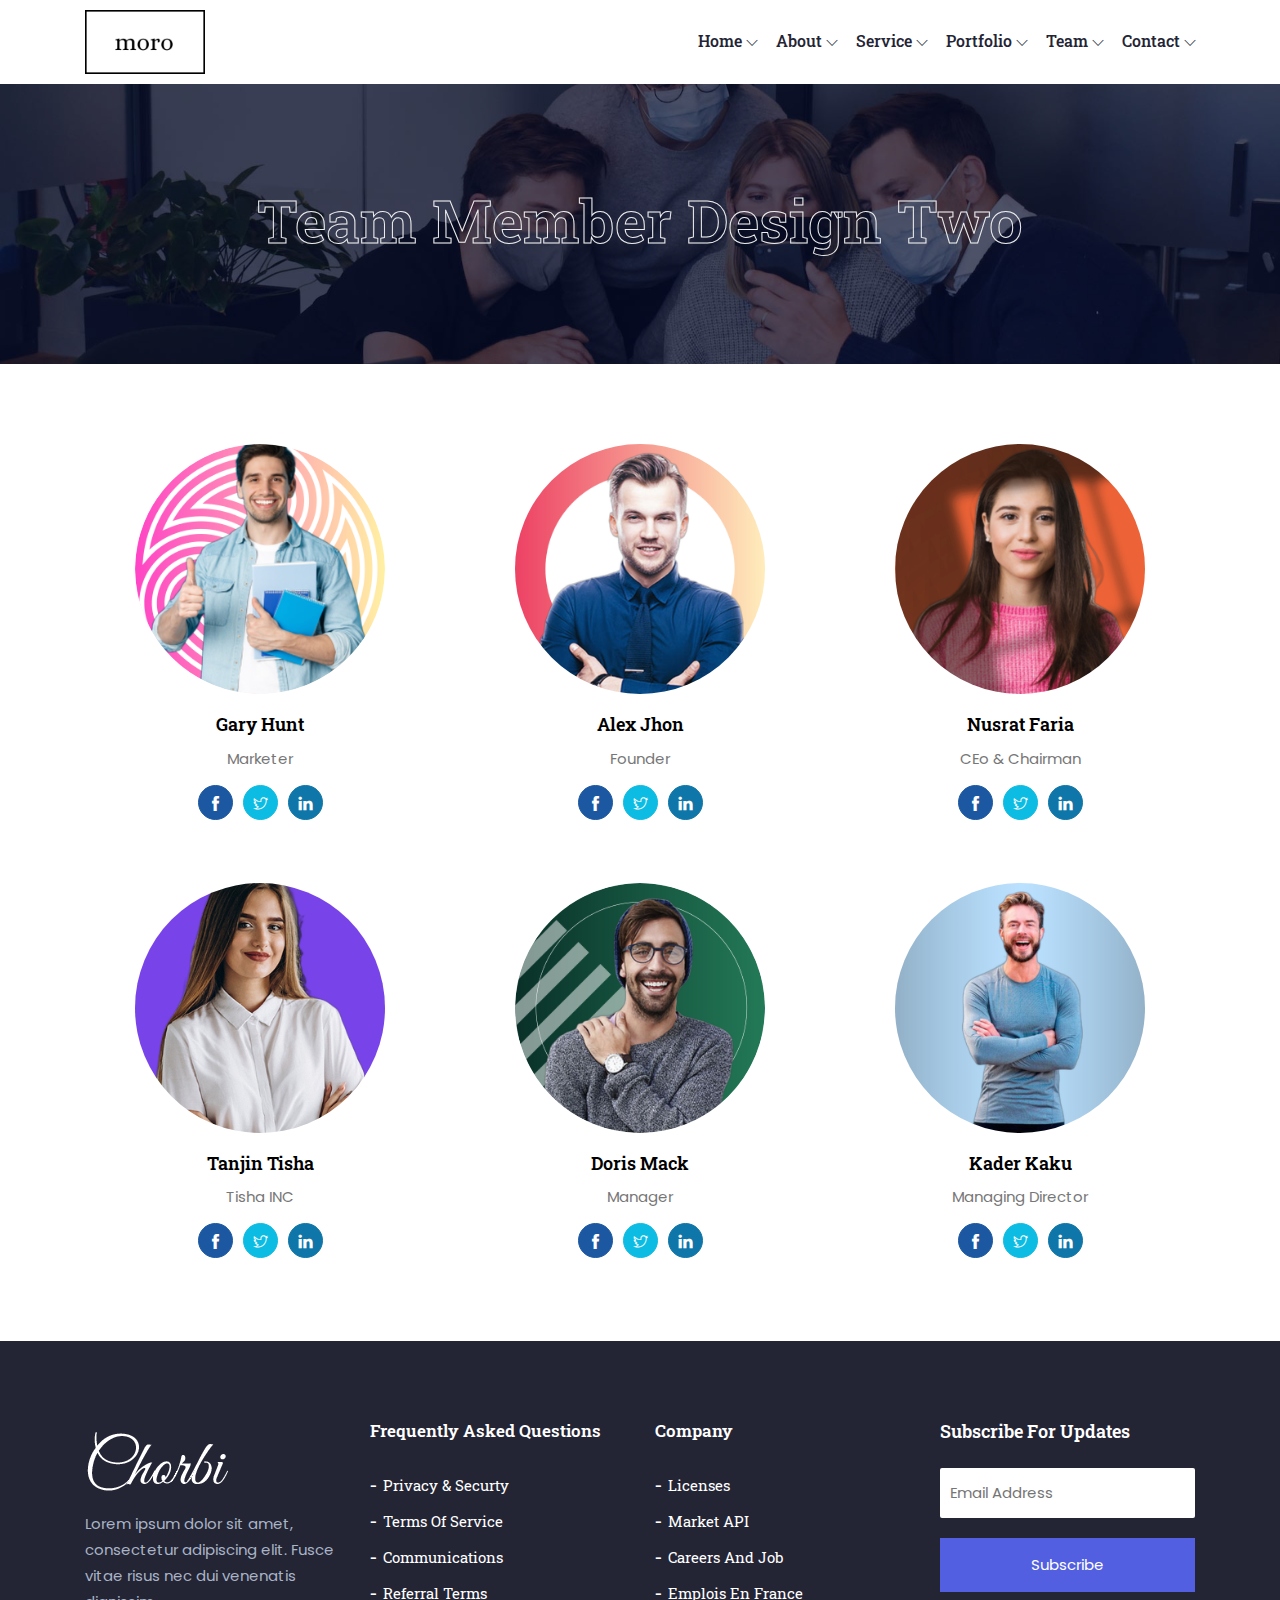
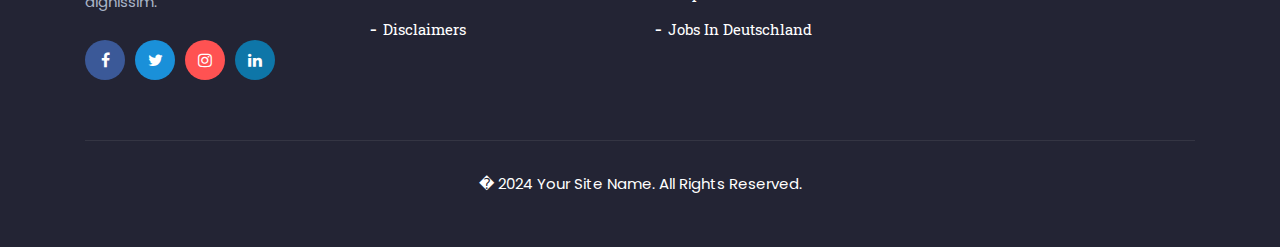
<file: team.html>
<!DOCTYPE html><html lang="en"><head>
		<!-- Meta -->
		<meta charset="utf-8">
		<meta http-equiv="X-UA-Compatible" content="IE=edge">
		<meta name="viewport" content="width=device-width, initial-scale=1"> 
		<!-- The above 3 meta tags *must* come first in the head; any other head content must come *after* these tags -->
		<meta name="description" content="Chorbi - IT Solution & Business Service HTML5 Template">
		<meta name="keywords" content="themes_master, blog, business, clean, corporate, creative, ecommerce, gallery, multipurpose, one page, photography, portfolio, responsive, shop">
		<meta name="author" content="themes_master">
		<!-- SITE TITLE -->
		<title>moro - Team Member Page</title>			
		<!-- Latest Bootstrap min CSS -->
		<link rel="stylesheet" href="css/bootstrap.min.css">		
		<!-- Google Font -->
		<link rel="preconnect" href="https://fonts.googleapis.com">
		<link rel="preconnect" href="https://fonts.gstatic.com" crossorigin="">
		<link href="https://fonts.googleapis.com/css2?family=Poppins:wght@300;400;500;600;700&display=swap" rel="stylesheet">
		<link rel="preconnect" href="https://fonts.googleapis.com">
		<link rel="preconnect" href="https://fonts.gstatic.com" crossorigin="">
		<link href="https://fonts.googleapis.com/css2?family=Roboto+Slab:wght@300;400;500;600;700;800&display=swap" rel="stylesheet">
		<!-- Font Awesome CSS -->
		<link rel="stylesheet" href="css/font-awesome.min.css">
		<link rel="stylesheet" href="css/themify-icons.css">
		<!--- owl carousel Css-->
		<link rel="stylesheet" href="css/owl.carousel.css">
		<link rel="stylesheet" href="css/owl.theme.css">		
		<!--slicknav Css-->
        <link rel="stylesheet" href="css/slicknav.css">				
		<!-- Style CSS -->		
		<link rel="stylesheet" href="css/style.css">				
		<!-- HTML5 shim and Respond.js IE8 support of HTML5 elements and media queries -->
		<!-- WARNING: Respond.js doesn't work if you view the page via file:// -->
		<!--[if lt IE 9]>
		  <script src="https://oss.maxcdn.com/html5shiv/3.7.2/html5shiv.min.js"></script>
		  <script src="https://oss.maxcdn.com/respond/1.4.2/respond.min.js"></script>
		<![endif]-->
</head>
<body>

	<!-- START NAVBAR -->  
	<div id="navigation" class="navbar-light bg-faded site-navigation menu_dropdown">		
		<div class="container">
			<div class="row">
				<div class="col-lg-2 col-md-3 col-sm-4">
					<div class="site-logo">
						<a class="navbar-logo" href="index.html"><img src="images/moro.png" alt=""></a>  
					</div>
				</div><!--- END Col -->					
				<div class="col-lg-10 col-md-9 col-sm-8">
					<div class="header_right">
						<nav id="main-menu" class="ml-auto">
							<ul>
							  <li><a class="arrow-btn" href="index.html">Home</a>
								<ul class="sub-menu">
									<li><a href="index.html">Home</a></li>
								</ul>
							  </li>
							  <li><a class="arrow-btn" href="about.html">About</a>
								<ul class="sub-menu">
									<li><a href="about.html">About us</a></li>
								</ul>
							  </li>
							  <li><a class="arrow-btn" href="service.html">Service</a>
								<ul class="sub-menu">
									<li><a href="service.html">Service Page</a></li>
									<li><a href="single_service.html">Service Details</a></li>
								</ul>
							  </li>
							  <li><a class="arrow-btn" href="portfolio.html">Portfolio</a>
								<ul class="sub-menu">
									<li><a href="portfolio.html">Portfolio Gallery</a></li>
									<li><a href="single_project.html">Project Details</a></li>
								</ul>
							  </li>
							  <li><a class="arrow-btn" href="team.html">Team</a>
								<ul class="sub-menu">
									<li><a href="team.html">Our Team</a></li>
									<li><a href="single_team.html">Team Details</a></li>
								</ul>
							  </li>	
							  <!-- <li><a class="arrow-btn" href="#">Pages</a>
								<ul class="sub-menu">
									<li><a href="faq.html">Faq Page One</a></li>
									<li><a href="faq-two.html">Faq Page Two</a></li>
									<li><a href="login.html">Login Page</a></li>
									<li><a href="login-register.html">Login/Register Page</a></li>
									<li><a href="404.html">404 Page</a></li>						
									<li><a href="pricing.html">Pricing</a></li>
								</ul>
							  </li>	 -->
							  <!-- <li><a class="arrow-btn" href="shop.html">Shop</a>
								<ul class="sub-menu">
									<li><a href="shop.html">Shop Grid</a></li>
									<li><a href="single_shop.html">Single Shop</a></li>
									<li><a href="cart.html">Cart</a></li>
									<li><a href="checkout.html">Checkout</a></li>
								</ul>
							  </li> -->
							  <!-- <li><a class="arrow-btn" href="blog.html">Blog</a>
								<ul class="sub-menu">
									<li><a href="blog.html">Blog No Sidebar</a></li>
									<li><a href="blog_sidebar.html">Blog With Sidebar</a></li>
									<li><a href="blog_single.html">Single Blog</a></li>
								</ul>
							  </li>	 -->
							  <li><a class="arrow-btn" href="contact.html">Contact</a>
								<ul class="sub-menu">
									<li><a href="contact.html">Contact Us</a></li>
								</ul>
							  </li>							  
							</ul>
						</nav>
						<div id="mobile_menu"></div> 
					</div>
				</div><!--- END COL -->					
			</div><!--- END ROW -->
		</div><!--- END CONTAINER -->
	</div> 			  
	<!-- END NAVBAR -->	


	<!-- START SECTION TOP -->
	<section class="section-top" style="background-image: url(images/section-bg.jpg);  background-size:cover; background-position: center center;">
		<div class="container">
			<div class="col-lg-12 col-sm-12 col-xs-12 text-center">
				<div class="section-top-title">
					<h1>Team Member Design Two</h1>
				</div><!-- //.HERO-TEXT -->
			</div><!--- END COL -->
		</div><!--- END CONTAINER -->
	</section>	
	<!-- END SECTION TOP -->

	<!-- START TEAM MEMBERS -->
	<section id="team" class="team_area section-padding">
		<div class="container">								
			<div class="row text-center">
				<div class="col-lg-4 col-sm-6 col-xs-12 wow fadeInUp" data-wow-duration="1s" data-wow-delay="0.1s" data-wow-offset="0">
					<div class="our-team">
						<div class="single-team">
							<img src="images/1.png" class="img-fluid" alt="">
							<h3>Gary Hunt</h3>
							<p>Marketer</p>
						</div>	
						<ul class="social">
							<li><a href="#" class="ti-facebook facebook"></a></li>
							<li><a href="#" class="ti-twitter twitter"></a></li>
							<li><a href="#" class="ti-linkedin linkedin"></a></li>
						</ul>						
					</div><!--- END OUR TEAM -->	
				</div><!--- END COL -->
				<div class="col-lg-4 col-sm-6 col-xs-12 wow fadeInUp" data-wow-duration="1s" data-wow-delay="0.1s" data-wow-offset="0">
					<div class="our-team">
						<div class="single-team">
							<img src="images/2.png" class="img-fluid" alt="">
							<h3>Alex Jhon</h3>
							<p>Founder</p>
						</div>	
						<ul class="social">
							<li><a href="#" class="ti-facebook facebook"></a></li>
							<li><a href="#" class="ti-twitter twitter"></a></li>
							<li><a href="#" class="ti-linkedin linkedin"></a></li>
						</ul>						
					</div><!--- END OUR TEAM -->	
				</div><!--- END COL -->
				<div class="col-lg-4 col-sm-6 col-xs-12 wow fadeInUp" data-wow-duration="1s" data-wow-delay="0.1s" data-wow-offset="0">
					<div class="our-team">
						<div class="single-team">
							<img src="images/3.png" class="img-fluid" alt="">
							<h3>Nusrat Faria</h3>
							<p>CEo & Chairman</p>
						</div>	
						<ul class="social">
							<li><a href="#" class="ti-facebook facebook"></a></li>
							<li><a href="#" class="ti-twitter twitter"></a></li>
							<li><a href="#" class="ti-linkedin linkedin"></a></li>
						</ul>						
					</div><!--- END OUR TEAM -->	
				</div><!--- END COL -->
				<div class="col-lg-4 col-sm-6 col-xs-12 wow fadeInUp" data-wow-duration="1s" data-wow-delay="0.1s" data-wow-offset="0">
					<div class="our-team">
						<div class="single-team">
							<img src="images/4.png" class="img-fluid" alt="">
							<h3>Tanjin Tisha</h3>
							<p>Tisha INC</p>
						</div>	
						<ul class="social">
							<li><a href="#" class="ti-facebook facebook"></a></li>
							<li><a href="#" class="ti-twitter twitter"></a></li>
							<li><a href="#" class="ti-linkedin linkedin"></a></li>
						</ul>						
					</div><!--- END OUR TEAM -->	
				</div><!--- END COL -->
				<div class="col-lg-4 col-sm-6 col-xs-12 wow fadeInUp" data-wow-duration="1s" data-wow-delay="0.1s" data-wow-offset="0">
					<div class="our-team">
						<div class="single-team">
							<img src="images/5.png" class="img-fluid" alt="">
							<h3>Doris Mack</h3>
							<p>Manager</p>
						</div>	
						<ul class="social">
							<li><a href="#" class="ti-facebook facebook"></a></li>
							<li><a href="#" class="ti-twitter twitter"></a></li>
							<li><a href="#" class="ti-linkedin linkedin"></a></li>
						</ul>						
					</div><!--- END OUR TEAM -->	
				</div><!--- END COL -->
				<div class="col-lg-4 col-sm-6 col-xs-12 wow fadeInUp" data-wow-duration="1s" data-wow-delay="0.1s" data-wow-offset="0">
					<div class="our-team">
						<div class="single-team">
							<img src="images/6.png" class="img-fluid" alt="">
							<h3>Kader Kaku</h3>
							<p>Managing Director</p>
						</div>	
						<ul class="social">
							<li><a href="#" class="ti-facebook facebook"></a></li>
							<li><a href="#" class="ti-twitter twitter"></a></li>
							<li><a href="#" class="ti-linkedin linkedin"></a></li>
						</ul>						
					</div><!--- END OUR TEAM -->	
				</div><!--- END COL -->			  
			</div><!--- END ROW -->			
		</div><!--- END CONTAINER -->
	</section>
	<!-- END TEAM MEMBERS -->		
											
	<!-- START FOOTER -->
	<div class="footer">
		<div class="container">		
			<div class="row">						
				<div class="col-lg-3 col-sm-6 col-xs-12">
					<div class="footer_logo">
						<img src="images/f_logo.png" alt="">
						<p>Lorem ipsum dolor sit amet, consectetur adipiscing elit. Fusce vitae risus nec dui venenatis dignissim.</p>
					</div>
					<div class="social_profile">
						<ul>
							<li><a href="#" class="f_facebook"><i class="fa fa-facebook" title="Facebook"></i></a></li>
							<li><a href="#" class="f_twitter"><i class="fa fa-twitter" title="Twitter"></i></a></li>
							<li><a href="#" class="f_instagram"><i class="fa fa-instagram" title="Instagram"></i></a></li>
							<li><a href="#" class="f_linkedin"><i class="fa fa-linkedin" title="LinkedIn"></i></a></li>
						</ul>
					</div>							
				</div><!--- END COL -->						
				<div class="col-lg-3 col-sm-6 col-xs-12">
					<div class="single_footer single_footer_top_one">
						<h4>Frequently Asked Questions</h4>
						<ul>
							<li><a href="#">Privacy & Securty</a></li>
							<li><a href="#">Terms of Service</a></li>
							<li><a href="#">Communications</a></li>
							<li><a href="#">Referral Terms</a></li>
							<li><a href="#">Disclaimers</a></li>
						</ul>
					</div>
				</div><!--- END COL -->	
				<div class="col-lg-3 col-sm-6 col-xs-1">
					<div class="single_footer single_footer_top">
						<h4>Company</h4>
						<ul>
							<li><a href="#">Licenses</a></li>
							<li><a href="#">market API</a></li>
							<li><a href="#">Careers and job</a></li>
							<li><a href="#">Emplois en France</a></li>
							<li><a href="#">Jobs in Deutschland	</a></li>						
						</ul>
					</div>
				</div><!--- END COL -->
				<div class="col-lg-3 col-sm-6 col-xs-12">
					<div class="newsletter-form">
						<h4>Subscribe For Updates</h4>
						<form action="#" class="subscribe">
							<input type="text" class="subscribe__input" placeholder="Email Address">
							<button type="button" class="subs_btn">Subscribe</button>
						</form>
					</div>
				</div><!--- END COL -->		
			</div><!--- END ROW -->		
			<div class="row">
				<div class="col-lg-12 text-center">
					<div class="footer_copyright">
						<p>� 2024 Your Site Name. All Rights Reserved.</p>
					</div>
				</div>
			</div>				
		</div><!--- END CONTAINER -->
	</div>
	<!-- END FOOTER -->	
		
	<!-- Latest jQuery -->
		<script src="js/jquery-1.12.4.min.js"></script>
	<!-- Latest compiled and minified Bootstrap -->
		<script src="js/bootstrap.min.js"></script>			
	<!-- jquery.slicknav -->
		<script src="js/jquery.slicknav.js"></script>							
	<!-- scripts js -->	
		<script src="js/scripts.js"></script>	

</body></html>
</file>
<file: css/themify-icons.css>
@font-face {
	font-family: 'themify';
	src:url('../fonts/themify.eot');
	src:url('../fonts/themify_1.eot#iefix-fvbane') format('embedded-opentype'),
		url('../fonts/themify.woff') format('woff'),
		url('../fonts/themify.ttf') format('truetype'),
		url('../images/themify.svg#themify') format('svg');
	font-weight: normal;
	font-style: normal;
}

[class^="ti-"], [class*=" ti-"] {
	font-family: 'themify';
	speak: none;
	font-style: normal;
	font-weight: normal;
	font-variant: normal;
	text-transform: none;
	line-height: 1;

	/* Better Font Rendering =========== */
	-webkit-font-smoothing: antialiased;
	-moz-osx-font-smoothing: grayscale;
}

.ti-wand:before {
	content: "\e600";
}
.ti-volume:before {
	content: "\e601";
}
.ti-user:before {
	content: "\e602";
}
.ti-unlock:before {
	content: "\e603";
}
.ti-unlink:before {
	content: "\e604";
}
.ti-trash:before {
	content: "\e605";
}
.ti-thought:before {
	content: "\e606";
}
.ti-target:before {
	content: "\e607";
}
.ti-tag:before {
	content: "\e608";
}
.ti-tablet:before {
	content: "\e609";
}
.ti-star:before {
	content: "\e60a";
}
.ti-spray:before {
	content: "\e60b";
}
.ti-signal:before {
	content: "\e60c";
}
.ti-shopping-cart:before {
	content: "\e60d";
}
.ti-shopping-cart-full:before {
	content: "\e60e";
}
.ti-settings:before {
	content: "\e60f";
}
.ti-search:before {
	content: "\e610";
}
.ti-zoom-in:before {
	content: "\e611";
}
.ti-zoom-out:before {
	content: "\e612";
}
.ti-cut:before {
	content: "\e613";
}
.ti-ruler:before {
	content: "\e614";
}
.ti-ruler-pencil:before {
	content: "\e615";
}
.ti-ruler-alt:before {
	content: "\e616";
}
.ti-bookmark:before {
	content: "\e617";
}
.ti-bookmark-alt:before {
	content: "\e618";
}
.ti-reload:before {
	content: "\e619";
}
.ti-plus:before {
	content: "\e61a";
}
.ti-pin:before {
	content: "\e61b";
}
.ti-pencil:before {
	content: "\e61c";
}
.ti-pencil-alt:before {
	content: "\e61d";
}
.ti-paint-roller:before {
	content: "\e61e";
}
.ti-paint-bucket:before {
	content: "\e61f";
}
.ti-na:before {
	content: "\e620";
}
.ti-mobile:before {
	content: "\e621";
}
.ti-minus:before {
	content: "\e622";
}
.ti-medall:before {
	content: "\e623";
}
.ti-medall-alt:before {
	content: "\e624";
}
.ti-marker:before {
	content: "\e625";
}
.ti-marker-alt:before {
	content: "\e626";
}
.ti-arrow-up:before {
	content: "\e627";
}
.ti-arrow-right:before {
	content: "\e628";
}
.ti-arrow-left:before {
	content: "\e629";
}
.ti-arrow-down:before {
	content: "\e62a";
}
.ti-lock:before {
	content: "\e62b";
}
.ti-location-arrow:before {
	content: "\e62c";
}
.ti-link:before {
	content: "\e62d";
}
.ti-layout:before {
	content: "\e62e";
}
.ti-layers:before {
	content: "\e62f";
}
.ti-layers-alt:before {
	content: "\e630";
}
.ti-key:before {
	content: "\e631";
}
.ti-import:before {
	content: "\e632";
}
.ti-image:before {
	content: "\e633";
}
.ti-heart:before {
	content: "\e634";
}
.ti-heart-broken:before {
	content: "\e635";
}
.ti-hand-stop:before {
	content: "\e636";
}
.ti-hand-open:before {
	content: "\e637";
}
.ti-hand-drag:before {
	content: "\e638";
}
.ti-folder:before {
	content: "\e639";
}
.ti-flag:before {
	content: "\e63a";
}
.ti-flag-alt:before {
	content: "\e63b";
}
.ti-flag-alt-2:before {
	content: "\e63c";
}
.ti-eye:before {
	content: "\e63d";
}
.ti-export:before {
	content: "\e63e";
}
.ti-exchange-vertical:before {
	content: "\e63f";
}
.ti-desktop:before {
	content: "\e640";
}
.ti-cup:before {
	content: "\e641";
}
.ti-crown:before {
	content: "\e642";
}
.ti-comments:before {
	content: "\e643";
}
.ti-comment:before {
	content: "\e644";
}
.ti-comment-alt:before {
	content: "\e645";
}
.ti-close:before {
	content: "\e646";
}
.ti-clip:before {
	content: "\e647";
}
.ti-angle-up:before {
	content: "\e648";
}
.ti-angle-right:before {
	content: "\e649";
}
.ti-angle-left:before {
	content: "\e64a";
}
.ti-angle-down:before {
	content: "\e64b";
}
.ti-check:before {
	content: "\e64c";
}
.ti-check-box:before {
	content: "\e64d";
}
.ti-camera:before {
	content: "\e64e";
}
.ti-announcement:before {
	content: "\e64f";
}
.ti-brush:before {
	content: "\e650";
}
.ti-briefcase:before {
	content: "\e651";
}
.ti-bolt:before {
	content: "\e652";
}
.ti-bolt-alt:before {
	content: "\e653";
}
.ti-blackboard:before {
	content: "\e654";
}
.ti-bag:before {
	content: "\e655";
}
.ti-move:before {
	content: "\e656";
}
.ti-arrows-vertical:before {
	content: "\e657";
}
.ti-arrows-horizontal:before {
	content: "\e658";
}
.ti-fullscreen:before {
	content: "\e659";
}
.ti-arrow-top-right:before {
	content: "\e65a";
}
.ti-arrow-top-left:before {
	content: "\e65b";
}
.ti-arrow-circle-up:before {
	content: "\e65c";
}
.ti-arrow-circle-right:before {
	content: "\e65d";
}
.ti-arrow-circle-left:before {
	content: "\e65e";
}
.ti-arrow-circle-down:before {
	content: "\e65f";
}
.ti-angle-double-up:before {
	content: "\e660";
}
.ti-angle-double-right:before {
	content: "\e661";
}
.ti-angle-double-left:before {
	content: "\e662";
}
.ti-angle-double-down:before {
	content: "\e663";
}
.ti-zip:before {
	content: "\e664";
}
.ti-world:before {
	content: "\e665";
}
.ti-wheelchair:before {
	content: "\e666";
}
.ti-view-list:before {
	content: "\e667";
}
.ti-view-list-alt:before {
	content: "\e668";
}
.ti-view-grid:before {
	content: "\e669";
}
.ti-uppercase:before {
	content: "\e66a";
}
.ti-upload:before {
	content: "\e66b";
}
.ti-underline:before {
	content: "\e66c";
}
.ti-truck:before {
	content: "\e66d";
}
.ti-timer:before {
	content: "\e66e";
}
.ti-ticket:before {
	content: "\e66f";
}
.ti-thumb-up:before {
	content: "\e670";
}
.ti-thumb-down:before {
	content: "\e671";
}
.ti-text:before {
	content: "\e672";
}
.ti-stats-up:before {
	content: "\e673";
}
.ti-stats-down:before {
	content: "\e674";
}
.ti-split-v:before {
	content: "\e675";
}
.ti-split-h:before {
	content: "\e676";
}
.ti-smallcap:before {
	content: "\e677";
}
.ti-shine:before {
	content: "\e678";
}
.ti-shift-right:before {
	content: "\e679";
}
.ti-shift-left:before {
	content: "\e67a";
}
.ti-shield:before {
	content: "\e67b";
}
.ti-notepad:before {
	content: "\e67c";
}
.ti-server:before {
	content: "\e67d";
}
.ti-quote-right:before {
	content: "\e67e";
}
.ti-quote-left:before {
	content: "\e67f";
}
.ti-pulse:before {
	content: "\e680";
}
.ti-printer:before {
	content: "\e681";
}
.ti-power-off:before {
	content: "\e682";
}
.ti-plug:before {
	content: "\e683";
}
.ti-pie-chart:before {
	content: "\e684";
}
.ti-paragraph:before {
	content: "\e685";
}
.ti-panel:before {
	content: "\e686";
}
.ti-package:before {
	content: "\e687";
}
.ti-music:before {
	content: "\e688";
}
.ti-music-alt:before {
	content: "\e689";
}
.ti-mouse:before {
	content: "\e68a";
}
.ti-mouse-alt:before {
	content: "\e68b";
}
.ti-money:before {
	content: "\e68c";
}
.ti-microphone:before {
	content: "\e68d";
}
.ti-menu:before {
	content: "\e68e";
}
.ti-menu-alt:before {
	content: "\e68f";
}
.ti-map:before {
	content: "\e690";
}
.ti-map-alt:before {
	content: "\e691";
}
.ti-loop:before {
	content: "\e692";
}
.ti-location-pin:before {
	content: "\e693";
}
.ti-list:before {
	content: "\e694";
}
.ti-light-bulb:before {
	content: "\e695";
}
.ti-Italic:before {
	content: "\e696";
}
.ti-info:before {
	content: "\e697";
}
.ti-infinite:before {
	content: "\e698";
}
.ti-id-badge:before {
	content: "\e699";
}
.ti-hummer:before {
	content: "\e69a";
}
.ti-home:before {
	content: "\e69b";
}
.ti-help:before {
	content: "\e69c";
}
.ti-headphone:before {
	content: "\e69d";
}
.ti-harddrives:before {
	content: "\e69e";
}
.ti-harddrive:before {
	content: "\e69f";
}
.ti-gift:before {
	content: "\e6a0";
}
.ti-game:before {
	content: "\e6a1";
}
.ti-filter:before {
	content: "\e6a2";
}
.ti-files:before {
	content: "\e6a3";
}
.ti-file:before {
	content: "\e6a4";
}
.ti-eraser:before {
	content: "\e6a5";
}
.ti-envelope:before {
	content: "\e6a6";
}
.ti-download:before {
	content: "\e6a7";
}
.ti-direction:before {
	content: "\e6a8";
}
.ti-direction-alt:before {
	content: "\e6a9";
}
.ti-dashboard:before {
	content: "\e6aa";
}
.ti-control-stop:before {
	content: "\e6ab";
}
.ti-control-shuffle:before {
	content: "\e6ac";
}
.ti-control-play:before {
	content: "\e6ad";
}
.ti-control-pause:before {
	content: "\e6ae";
}
.ti-control-forward:before {
	content: "\e6af";
}
.ti-control-backward:before {
	content: "\e6b0";
}
.ti-cloud:before {
	content: "\e6b1";
}
.ti-cloud-up:before {
	content: "\e6b2";
}
.ti-cloud-down:before {
	content: "\e6b3";
}
.ti-clipboard:before {
	content: "\e6b4";
}
.ti-car:before {
	content: "\e6b5";
}
.ti-calendar:before {
	content: "\e6b6";
}
.ti-book:before {
	content: "\e6b7";
}
.ti-bell:before {
	content: "\e6b8";
}
.ti-basketball:before {
	content: "\e6b9";
}
.ti-bar-chart:before {
	content: "\e6ba";
}
.ti-bar-chart-alt:before {
	content: "\e6bb";
}
.ti-back-right:before {
	content: "\e6bc";
}
.ti-back-left:before {
	content: "\e6bd";
}
.ti-arrows-corner:before {
	content: "\e6be";
}
.ti-archive:before {
	content: "\e6bf";
}
.ti-anchor:before {
	content: "\e6c0";
}
.ti-align-right:before {
	content: "\e6c1";
}
.ti-align-left:before {
	content: "\e6c2";
}
.ti-align-justify:before {
	content: "\e6c3";
}
.ti-align-center:before {
	content: "\e6c4";
}
.ti-alert:before {
	content: "\e6c5";
}
.ti-alarm-clock:before {
	content: "\e6c6";
}
.ti-agenda:before {
	content: "\e6c7";
}
.ti-write:before {
	content: "\e6c8";
}
.ti-window:before {
	content: "\e6c9";
}
.ti-widgetized:before {
	content: "\e6ca";
}
.ti-widget:before {
	content: "\e6cb";
}
.ti-widget-alt:before {
	content: "\e6cc";
}
.ti-wallet:before {
	content: "\e6cd";
}
.ti-video-clapper:before {
	content: "\e6ce";
}
.ti-video-camera:before {
	content: "\e6cf";
}
.ti-vector:before {
	content: "\e6d0";
}
.ti-themify-logo:before {
	content: "\e6d1";
}
.ti-themify-favicon:before {
	content: "\e6d2";
}
.ti-themify-favicon-alt:before {
	content: "\e6d3";
}
.ti-support:before {
	content: "\e6d4";
}
.ti-stamp:before {
	content: "\e6d5";
}
.ti-split-v-alt:before {
	content: "\e6d6";
}
.ti-slice:before {
	content: "\e6d7";
}
.ti-shortcode:before {
	content: "\e6d8";
}
.ti-shift-right-alt:before {
	content: "\e6d9";
}
.ti-shift-left-alt:before {
	content: "\e6da";
}
.ti-ruler-alt-2:before {
	content: "\e6db";
}
.ti-receipt:before {
	content: "\e6dc";
}
.ti-pin2:before {
	content: "\e6dd";
}
.ti-pin-alt:before {
	content: "\e6de";
}
.ti-pencil-alt2:before {
	content: "\e6df";
}
.ti-palette:before {
	content: "\e6e0";
}
.ti-more:before {
	content: "\e6e1";
}
.ti-more-alt:before {
	content: "\e6e2";
}
.ti-microphone-alt:before {
	content: "\e6e3";
}
.ti-magnet:before {
	content: "\e6e4";
}
.ti-line-double:before {
	content: "\e6e5";
}
.ti-line-dotted:before {
	content: "\e6e6";
}
.ti-line-dashed:before {
	content: "\e6e7";
}
.ti-layout-width-full:before {
	content: "\e6e8";
}
.ti-layout-width-default:before {
	content: "\e6e9";
}
.ti-layout-width-default-alt:before {
	content: "\e6ea";
}
.ti-layout-tab:before {
	content: "\e6eb";
}
.ti-layout-tab-window:before {
	content: "\e6ec";
}
.ti-layout-tab-v:before {
	content: "\e6ed";
}
.ti-layout-tab-min:before {
	content: "\e6ee";
}
.ti-layout-slider:before {
	content: "\e6ef";
}
.ti-layout-slider-alt:before {
	content: "\e6f0";
}
.ti-layout-sidebar-right:before {
	content: "\e6f1";
}
.ti-layout-sidebar-none:before {
	content: "\e6f2";
}
.ti-layout-sidebar-left:before {
	content: "\e6f3";
}
.ti-layout-placeholder:before {
	content: "\e6f4";
}
.ti-layout-menu:before {
	content: "\e6f5";
}
.ti-layout-menu-v:before {
	content: "\e6f6";
}
.ti-layout-menu-separated:before {
	content: "\e6f7";
}
.ti-layout-menu-full:before {
	content: "\e6f8";
}
.ti-layout-media-right-alt:before {
	content: "\e6f9";
}
.ti-layout-media-right:before {
	content: "\e6fa";
}
.ti-layout-media-overlay:before {
	content: "\e6fb";
}
.ti-layout-media-overlay-alt:before {
	content: "\e6fc";
}
.ti-layout-media-overlay-alt-2:before {
	content: "\e6fd";
}
.ti-layout-media-left-alt:before {
	content: "\e6fe";
}
.ti-layout-media-left:before {
	content: "\e6ff";
}
.ti-layout-media-center-alt:before {
	content: "\e700";
}
.ti-layout-media-center:before {
	content: "\e701";
}
.ti-layout-list-thumb:before {
	content: "\e702";
}
.ti-layout-list-thumb-alt:before {
	content: "\e703";
}
.ti-layout-list-post:before {
	content: "\e704";
}
.ti-layout-list-large-image:before {
	content: "\e705";
}
.ti-layout-line-solid:before {
	content: "\e706";
}
.ti-layout-grid4:before {
	content: "\e707";
}
.ti-layout-grid3:before {
	content: "\e708";
}
.ti-layout-grid2:before {
	content: "\e709";
}
.ti-layout-grid2-thumb:before {
	content: "\e70a";
}
.ti-layout-cta-right:before {
	content: "\e70b";
}
.ti-layout-cta-left:before {
	content: "\e70c";
}
.ti-layout-cta-center:before {
	content: "\e70d";
}
.ti-layout-cta-btn-right:before {
	content: "\e70e";
}
.ti-layout-cta-btn-left:before {
	content: "\e70f";
}
.ti-layout-column4:before {
	content: "\e710";
}
.ti-layout-column3:before {
	content: "\e711";
}
.ti-layout-column2:before {
	content: "\e712";
}
.ti-layout-accordion-separated:before {
	content: "\e713";
}
.ti-layout-accordion-merged:before {
	content: "\e714";
}
.ti-layout-accordion-list:before {
	content: "\e715";
}
.ti-ink-pen:before {
	content: "\e716";
}
.ti-info-alt:before {
	content: "\e717";
}
.ti-help-alt:before {
	content: "\e718";
}
.ti-headphone-alt:before {
	content: "\e719";
}
.ti-hand-point-up:before {
	content: "\e71a";
}
.ti-hand-point-right:before {
	content: "\e71b";
}
.ti-hand-point-left:before {
	content: "\e71c";
}
.ti-hand-point-down:before {
	content: "\e71d";
}
.ti-gallery:before {
	content: "\e71e";
}
.ti-face-smile:before {
	content: "\e71f";
}
.ti-face-sad:before {
	content: "\e720";
}
.ti-credit-card:before {
	content: "\e721";
}
.ti-control-skip-forward:before {
	content: "\e722";
}
.ti-control-skip-backward:before {
	content: "\e723";
}
.ti-control-record:before {
	content: "\e724";
}
.ti-control-eject:before {
	content: "\e725";
}
.ti-comments-smiley:before {
	content: "\e726";
}
.ti-brush-alt:before {
	content: "\e727";
}
.ti-youtube:before {
	content: "\e728";
}
.ti-vimeo:before {
	content: "\e729";
}
.ti-twitter:before {
	content: "\e72a";
}
.ti-time:before {
	content: "\e72b";
}
.ti-tumblr:before {
	content: "\e72c";
}
.ti-skype:before {
	content: "\e72d";
}
.ti-share:before {
	content: "\e72e";
}
.ti-share-alt:before {
	content: "\e72f";
}
.ti-rocket:before {
	content: "\e730";
}
.ti-pinterest:before {
	content: "\e731";
}
.ti-new-window:before {
	content: "\e732";
}
.ti-microsoft:before {
	content: "\e733";
}
.ti-list-ol:before {
	content: "\e734";
}
.ti-linkedin:before {
	content: "\e735";
}
.ti-layout-sidebar-2:before {
	content: "\e736";
}
.ti-layout-grid4-alt:before {
	content: "\e737";
}
.ti-layout-grid3-alt:before {
	content: "\e738";
}
.ti-layout-grid2-alt:before {
	content: "\e739";
}
.ti-layout-column4-alt:before {
	content: "\e73a";
}
.ti-layout-column3-alt:before {
	content: "\e73b";
}
.ti-layout-column2-alt:before {
	content: "\e73c";
}
.ti-instagram:before {
	content: "\e73d";
}
.ti-google:before {
	content: "\e73e";
}
.ti-github:before {
	content: "\e73f";
}
.ti-flickr:before {
	content: "\e740";
}
.ti-facebook:before {
	content: "\e741";
}
.ti-dropbox:before {
	content: "\e742";
}
.ti-dribbble:before {
	content: "\e743";
}
.ti-apple:before {
	content: "\e744";
}
.ti-android:before {
	content: "\e745";
}
.ti-save:before {
	content: "\e746";
}
.ti-save-alt:before {
	content: "\e747";
}
.ti-yahoo:before {
	content: "\e748";
}
.ti-wordpress:before {
	content: "\e749";
}
.ti-vimeo-alt:before {
	content: "\e74a";
}
.ti-twitter-alt:before {
	content: "\e74b";
}
.ti-tumblr-alt:before {
	content: "\e74c";
}
.ti-trello:before {
	content: "\e74d";
}
.ti-stack-overflow:before {
	content: "\e74e";
}
.ti-soundcloud:before {
	content: "\e74f";
}
.ti-sharethis:before {
	content: "\e750";
}
.ti-sharethis-alt:before {
	content: "\e751";
}
.ti-reddit:before {
	content: "\e752";
}
.ti-pinterest-alt:before {
	content: "\e753";
}
.ti-microsoft-alt:before {
	content: "\e754";
}
.ti-linux:before {
	content: "\e755";
}
.ti-jsfiddle:before {
	content: "\e756";
}
.ti-joomla:before {
	content: "\e757";
}
.ti-html5:before {
	content: "\e758";
}
.ti-flickr-alt:before {
	content: "\e759";
}
.ti-email:before {
	content: "\e75a";
}
.ti-drupal:before {
	content: "\e75b";
}
.ti-dropbox-alt:before {
	content: "\e75c";
}
.ti-css3:before {
	content: "\e75d";
}
.ti-rss:before {
	content: "\e75e";
}
.ti-rss-alt:before {
	content: "\e75f";
}
</file>
<file: css/style.css>
/*
Author       : theme_ocean 
Template Name: Chorbi - IT Solution & Business Service HTML5 Template
Version      : 1.0
*/
/*=============================================================
    CSS INDEX
    =============================
    01. GENERAL STYLE (body, link color, section-title, preloader btn, overlay, section-padding etc)
    02. START TOP HEADER DESIGN
    03. START BOOTSTRAP NAVIGATION OVERRIDES
    04. START HOME CSS
    05. START ABOUT CSS STYLE
    06. START SERVICE CSS STYLE
    07. START TEAM ALL PAGES CSS DESIGN
    08. START CASE STUDY DESIGN
    09. START PROCESS DESIGN
    10. START COUNTER DESIGN
    11. START QUOTE DESIGN
    12. START TESTIMONIAL DESIGN
    13. START BLOG DESIGN
    14. START FAQ DESIGN
    15. START CONTACT DESIGN
    16. START FOOTER DESIGN
    17. START SECTION TOP DESIGN
  =============================================================*/
/*
* ----------------------------------------------------------------------------------------
* 01.GENERAL STYLE
* ----------------------------------------------------------------------------------------
*/
body {
color:#777;
font-family: 'Poppins', sans-serif;
font-size: 15px;
font-weight: 400;
line-height: 26px;
background:#fff;
overflow-x:hidden;
background-size: cover;
}


html,
body { height: 100%;position:relative;  }
h1,
h2,
h3,
h4,
h5,
h6 {
  letter-spacing: 0px;
  margin-top: 0px;
  font-family: 'Roboto Slab', serif;
  color: #000;
  font-weight: 400;
}
a {
	font-family: 'Roboto Slab', serif;
    text-decoration: none;
    -webkit-transition: all 0.2s;
    -o-transition: all 0.2s;
    transition: all 0.2s;
}
a:hover {
    color: #fff;
    text-decoration: none;
}
a:focus {
    outline: none;
    text-decoration: none;
}

p {
  margin-bottom: 0;
}
ul,
li {
    margin: 0;
    padding: 0;
	list-style:none;
}
fieldset {
    border: 0 none;
    margin: 0 auto;
    padding: 0;
}
b, strong {
	font-weight: 600;
}
.no-padding { padding: 0 }

::-moz-placeholder { 
  color: #000;
}

/*END PRELOADER DESIGN*/
.section-padding { padding: 80px 0 }
/*START SECTION TITLE DESIGN*/
.section-title { margin-bottom:60px;position:relative; }
.section-title h2 {
	/* text-transform: capitalize; */
	font-size: 40px;
	font-weight: 500;
}
.section-title h2::after {
	content: "";
	display: block;
	background: #525fe1;
	height: 2px;
	width: 60px;
	margin: auto;
	margin-top: 20px;
	margin-bottom: 20px;
}
.section-title p{
width:70%;
margin:auto;
}
h2.section-title-white{color:#fff;}
p.section-title-white{color:#fff;}
/*END SECTION TITLE DESIGN*/
/*START SCROLL TO TOP*/
.topcontrol {
background: #525fe1 none repeat scroll 0 0;
border-radius: 30px;
border:2px solid #525fe1;
bottom: 5px;
-webkit-box-shadow: 0 1px 10px 0 rgba(0, 0, 0, 0.2);
        box-shadow: 0 1px 10px 0 rgba(0, 0, 0, 0.2);
color: #fff;
cursor: pointer;
font-size: 22px;
height: 50px;
line-height: 47px;
opacity: 1;
-ms-filter: "progid:DXImageTransform.Microsoft.Alpha(Opacity=100)";
position: fixed;
right: 5px;
text-align: center;
-webkit-transition: all 0.2s ease 0s;
-o-transition: all 0.2s ease 0s;
transition: all 0.2s ease 0s;
width: 50px;
}
@media only screen and (max-width:768px) { 
.topcontrol {display:none;}
}
.topcontrol:hover {
    background: #fff;
    color: #525fe1;
	border:2px solid #525fe1;
}
/*END SCROLL TO TOP*/
/*
* ----------------------------------------------------------------------------------------
* 01.END GENERAL STYLE
* ----------------------------------------------------------------------------------------
*/

/*02. START TOP HEADER DESIGN*/
.logo-contact {
	padding: 10px 0;
	background: #525fe1;
}
@media only screen and (max-width:960px) {
.logo-contact {display:none;}
}
.logo-img{}
.logo-img a {
	color: #fff;
	font-size: 40px;
	text-transform: uppercase;
	margin-top: 5px;
	display: inline-block;
}
.single-top-contact {margin-top:6px;}
@media only screen and (max-width:880px) { 
.single-top-contact{margin-bottom:30px;}
}
.single-top-contact i {
	color: #fff;
	float: left;
	margin-right: 15px;
	font-size: 24px;
	margin-bottom: 0px;
}
.single-top-contact h4{
font-size: 15px;
color: #fff;
margin-bottom: 0px;
overflow: hidden;
padding-top: 3px;
font-family: 'Poppins', sans-serif;
}
/*TOP SOCIAL PROFILES*/
.top_social_profile{float:right;}
.top_social_profile ul{
list-style: outside none none;
margin: 0;
padding: 0;
text-align:center;
}
.top_social_profile ul li{display: inline-block;}
.top_social_profile ul li a {
	background:#fff;
	text-align: center;
	border: 0px;
	text-transform: uppercase;
	-webkit-transition: all 0.3s ease 0s;
	-o-transition: all 0.3s ease 0s;
	transition: all 0.3s ease 0s;
	margin-right: 5px;
	font-size: 16px;
	color: #232434;
	display: block;
	width: 35px;
	height: 35px;
	line-height: 35px;
	border-radius: 30px;
}
@media only screen and (max-width:768px) { 
.top_social_profile ul li a{margin-right:10px;margin-bottom:10px;}
}
.top_social_profile ul li a:hover{
color:#fff;
}
.top_f_facebook:hover{background:#3B5998;}
.top_f_twitter:hover{background:#1A90D9;}
.top_f_instagram:hover{background:#FF5252;}
.top_f_linkedin:hover{background:#0e76a8;}
/*02. END LOGO WITH CONTACT*/

/*
* ----------------------------------------------------------------------------------------
* 03.START BOOTSTRAP NAVIGATION OVERRIDES
* ----------------------------------------------------------------------------------------
*/
.site-logo img{
	width: 120px;
	height: auto;
}
.bg-faded {
	background-color:transparent;
	transition: all 0.5s ease 0s;
}
@media only screen and (max-width:767px) { 
.bg-faded {background-color:#fff;}
}
.navbar-fixed {
    z-index: 999;
    position: fixed;
    opacity: .98;
    width: 100%;
	padding:10px 0;
    top: 0;
    -webkit-animation: fadeInDown 800ms;
    animation: fadeInDown 800ms;
    -webkit-backface-visibility: hidden;
    border-radius: 0px;
    background: #fff;
	box-shadow: 0px 60px 60px rgba(0,0,0,0.1);
}
@media only screen and (max-width:767px) { 
.navbar-fixed {background: #fff;}
}
#navigation{
	padding: 10px 0;
}
@media screen and (max-width:480px){
#navigation{
	padding: 15px 0;
}
}
#navigation.navbar-fixed {
	padding: 10px 0;
}
.header_right {
	float:right;
}
@media screen and (max-width:880px){
.header_right {
	float:none;
	display: flex;
	flex-basis: auto;
}
}
#main-menu{
	margin-top: 18px;
}
#main-menu ul{
	list-style-type: none;
}
#main-menu ul li{
	display: inline-block;
	padding:0px 15px;
	position: relative;
}
#main-menu ul li a {
	color: #232434;
	font-size: 16px;
	text-transform: capitalize;
	transition: .3s;
	font-weight: 500;
}
@media only screen and (max-width:1024px) {
#main-menu ul li{padding:0px 8px;} 
#main-menu ul li a {font-size: 16px;}
}
@media only screen and (max-width:960px) {
#main-menu ul li{padding:0px 8px;} 
#main-menu ul li a {font-size: 13px;}
}
@media only screen and (max-width:800px) {
#main-menu ul li{padding:0px 4px;} 
#main-menu ul li a {font-size: 16px;}
}
#navigation.navbar-fixed #main-menu ul li a{
	color: #232434;
}
#navigation.navbar-fixed #main-menu ul li a:hover,
#navigation.navbar-fixed #main-menu ul li a:focus,
#main-menu ul li a:hover,
#main-menu ul li a:focus{
	color:#525fe1;
}
#main-menu ul li a:hover,
#main-menu ul li a:focus{
	color:#525fe1;
}
.slicknav_nav_icon{
	color: #525fe1;
	font-size: 24px;
}
.slicknav_menu .slicknav_icon::before {
	background: transparent;
	width: 1.125em;
	height: 0.875em;
	display: block;
	content: "\e68e";
	position: absolute;
	font-family: 'themify';
	color: #232434;
	font-size: 20px;
}
#mobile_menu{display: none;}
@media only screen and (max-width:767px) { 
.navbar-default {
padding: 10px!important;
}
.navbar-collapse{
margin-top: 15px;
}

#navigation ul li a{ 
position: inherit;
color: #232434;

}

#navigation ul li ul ,
#navigation ul li ul li ul{
opacity: 1;
position: inherit;
top: 0;
transition: all 0.3s ease 0s;
z-index: 1;
visibility: visible;
background: #fff none repeat scroll 0 0;
box-shadow: 0 0px 2px 0 rgba(0, 0, 0, 0.05);
padding: 15px;
left: 0;
background: #fff;
list-style: none;
width: 100%;
}



#navigation ul li ul.sub-menu li{
z-index: 1;
}

#navigation ul li:hover ul.sub-menu{
top:0;
opacity:1;
z-index:999;
visibility:visible;
}
#main-menu{
display: none;
}	
#mobile_menu{
display: block;
width: 100%;
}
.slicknav_nav ul li a{
color: #232434 !important;
	font-size: 16px;
	text-transform: capitalize;
}
	
}
@media only screen and (max-width:767px) { 
  .navbar-brand {
    padding-top: 20px;
  }
.slicknav_menu {
	font-size: 16px;
	box-sizing: border-box;
	background: transparent;
	padding: 0;
	margin-top: 10px;
}  
}
@media only screen and (max-width:568px) { 
.slicknav_menu {
	margin-top: -40px;
}
}
@media only screen and (max-width:480px) { 
.slicknav_menu {
	margin-top: -40px;
}
}
.arrow-btn::after {
	font-family: themify;
	content: '\e64b';
	position: absolute;
	top: 60%;
	right: -1px;
	margin-top: -14px;
	font-size: 12px;
}

@media only screen and (max-width:844px) { 
.arrow-btn::after {right: -3px;}
}
@media only screen and (max-width:767px) { 
.arrow-btn::after {display:none;}
}

.slicknav_nav .slicknav_arrow {font-size: 16px;}
/*START DROPDOWN MENU*/
.menu_dropdown  ul { list-style-type: none }
.menu_dropdown  li ul.sub-menu,
.menu_dropdown  ul li ul.sub-menu li ul.sub-menu {
    background: #525fe1;
    left: -30px;
    opacity: 0;
    filter: alpha(opacity=0);
    position: absolute;
    top: 125%;
    -webkit-transition: all 0.3s ease 0s;
            transition: all 0.3s ease 0s;
    visibility: hidden;
    width: 250px;
	text-align: left;
    z-index: -99;
	margin-top:15px;
	border-radius: 3px;
	box-shadow:0 0 45px rgba(0, 0, 0, .08);
	font-family: 'Poppins', sans-serif;
}
.menu_dropdown  ul li ul.sub-menu li ul.sub-menu {
    top: 0;
    left: 100%;
    -webkit-transition: all 0.5s ease 0s;
            transition: all 0.5s ease 0s;
}
.menu_dropdown  ul li ul.sub-menu li {
    padding: 0;
    width: 100%;
}
.menu_dropdown  ul li:hover ul.sub-menu {
    top: 100%;
    opacity: 1;
    filter: alpha(opacity=100);
    z-index: 999;
    visibility: visible;
}
.menu_dropdown  ul.nav > li ul li:hover ul.sub-menu {
    opacity: 1;
    filter: alpha(opacity=100);
    visibility: visible;
}
.menu_dropdown ul li ul.sub-menu li a {
	/* color: #fff !important; */
	font-size: 15px;
	padding:8px  15px;
	text-transform: capitalize;
	display: block;
	border-bottom: 0px;
}
.menu_dropdown  ul li ul.sub-menu li:last-child a{border-bottom:none;}
.menu_dropdown  ul li:hover ul.sub-menu li a:hover {
    color: #fff!important;
    text-decoration: none;
	padding-left:15px;
	background:none;
}
/*END DROPDOWN MENU*/
/*
* ----------------------------------------------------------------------------------------
* 03.END BOOTSTRAP NAVIGATION OVERRIDES
* ----------------------------------------------------------------------------------------
*/

.home_bg {
	height: 750px;
	position:relative;
}
.home_bg:before {
    background:rgba(0,0,0,0.4);
    content: "";
    height: 100%;
    filter: alpha(opacity=80);
    position: absolute;
    width: 100%;
}
.hero-text h1 {
	color: #fff;
	font-size: 64px;
	font-weight: 700;
	letter-spacing: 0;
	line-height: 58px;
	padding-top: 250px;
	text-transform: uppercase;
	margin-bottom: 20px;
}
.hero-text p {
	color: #fff;
	width: 65%;
	margin: auto;
	margin-bottom: 30px;
}
.home_btn{margin-top:40px;}
.home_btn a {
	margin-right: 10px;
}
.about_btn a span{}
.hero-img{padding-top: 200px;}
.btn_one {
	background: #525fe1;
	border:2px solid #525fe1;
	display: inline-block;
	padding: 12px 30px;
	color: #fff;
	font-weight: 500;
	border-radius: 2px;
	-webkit-transition: 0.3s;
	transition: 0.3s;
}
.btn_one:hover{
	background:none;
	border:2px solid #fff;
	color: #fff;
}
.btn_two {
	background: #fff;
	border:2px solid #fff;
	display: inline-block;
	padding: 12px 30px;
	color: #191b26;
	font-weight: 500;
	border-radius: 2px;
	-webkit-transition: 0.3s;
	transition: 0.3s;
}
.btn_two:hover{
	background: none;
	border:2px solid #fff;
	color: #fff;
}
/*START HOME VIDEO*/
.home_video{height: 700px;position:relative;}
.home_video:before {
  position: absolute;
  width: 100%;
  height: 100%;
  background: rgba(0, 0, 0, 0.4) none repeat scroll 0 0;
  content: "";
  left: 0;
  top: 0;
}
.html-video {
    top: 0%;
    left: 0%;
    width: 100%;
    overflow: hidden;
    position: relative;
}
.slider-caption {
left: 0;
position: absolute;
text-align: center;
top: 38%;
transform: translate(0%, -50%);
width: 100%;
z-index: 15;
}
video { min-width: 100% }
@media only screen and (max-width:768px) { 
video { min-width: 100%;height:100%; }
}
/*END HOME VIDEO*/
#particles-js {
    position: absolute;
    width: 100%;
    height: 100%;
    top: 0;
}
/*04. END HOME CSS*/

/*
* ----------------------------------------------------------------------------------------
* 05.START ABOUT DESIGN
* ----------------------------------------------------------------------------------------
*/
.as_box{-webkit-box-shadow: 0 0 45px rgba(0, 0, 0, .08);box-shadow: 0 0 45px rgba(0, 0, 0, .08);}
.about_single {
	padding:40px;
	-webkit-transition: all 0.2s ease 0s;
	-o-transition: all 0.2s ease 0s;
	transition: all 0.2s ease 0s;
	border-right: 1px solid #eee;
}
.about_single img{margin-bottom:30px;}
.about_single h4 {
	font-weight: 500;
	margin-bottom: 20px;
	/* color: #333; */
	text-transform: capitalize;
	-webkit-transition: all 0.2s ease 0s;
	-o-transition: all 0.2s ease 0s;
	transition: all 0.2s ease 0s;
	font-size: 20px;
}
.about_single:hover h4 { color: #525fe1; }
@media only screen and (max-width:480px) { 
    .about_single { margin-bottom: 20px }
}
@media only screen and (max-width:768px) { 
    .about_single h4 { font-size: 15px }
}
.about_single p {}
/*START ABOUT TWO*/
.about-content-two {
	background-image: url(../images/bg-intro-about.png);
	background-size: 100%;
	background-repeat: no-repeat;
	background-position: top center;
	position: relative;
}

.about-two-img{text-align: center;}
@media only screen and (max-width:880px) { 
.about-two-img{margin-bottom:60px;}
}
.about-two img{}
.about-two{}
@media only screen and (max-width:768px) { 
.about-two{padding-top:40px;}
}
.about-two h1{
margin-bottom: 15px;
line-height: 52px;
}
.about-two h4 {
	color: #525fe1;
	letter-spacing: 2px;
	font-size: 18px;
}
.about-two p {
	margin-bottom: 30px;
	padding-right: 100px;
}
@media only screen and (max-width:768px) { 
.about-two p {padding-right: 0px;}
}
.about-btn{
	background: #525fe1;
	color: #fff;
	padding: 12px 30px;
	display: inline-block;
	border-radius: 3px;
	-webkit-transition: 0.3s;
	-o-transition: 0.3s;
	transition: 0.3s;
}
.about-btn:hover{
	background: #232434;
	color: #fff;
}
.award_area {
	overflow: hidden;
	margin-bottom: 30px;
}
.award_area img {
	float: left;
	margin-right: 30px;
	width: 180px;
}
.award_area h4 {
	padding-top: 30px;
	overflow: hidden;
	font-size: 18px;
	font-weight:500;
	line-height: 30px;
	text-transform: uppercase;
}
.award_area p{}
/*END ABOUT TWO*/

/*START ABOUT CONTENT HOME PAGE TWO DESIGN*/
.about-home-two{margin-bottom:30px;}
.about-home-two h4 {
	color: #525fe1;
	letter-spacing: 2px;
	font-size: 18px;
}
.about-home-two h1{margin-bottom:20px;}
.about-home-two p{margin-bottom:20px;}
.about_call_video{}
.call_area {
	float: left;
	width: 300px;
	margin-right: 30px;
}
.call_area i {
	background: #525fe1;
	color: #fff;
	width: 60px;
	height: 60px;
	line-height: 60px;
	text-align: center;
	font-size: 30px;
	border-radius: 100px;
	margin-right: 20px;
	float: left;
	box-shadow: 10px 15px 18px rgba(23, 23, 36, 0.15);
}
.call_area span{}
.call_area h3{}

.home_two_video_btn {
	overflow: hidden;
}
.video-play-two {
	display: block;
	position:relative;
}
.video-play-two i {
	background: #525fe1;
	border:1px solid #525fe1;
	color: #fff;
	width: 60px;
	height: 60px;
	line-height: 60px;
	text-align: center;
	border-radius: 100px;
	margin-right:15px;
	display: inline-block;
	transition: all 0.3s ease 0s;
}
.video-play-two:hover i{
background: #fff;
color:#525fe1;
border:1px solid #eee;
}
.video-title {
	font-weight: 500;
	color: #232434;
	text-transform: uppercase;
	font-size: 16px;
}
/*END ABOUT CONTENT HOME PAGE TWO DESIGN*/
/*
* ----------------------------------------------------------------------------------------
* 05.END ABOUT DESIGN
* ----------------------------------------------------------------------------------------
*/
/*
* ----------------------------------------------------------------------------------------
* 06.START SERVICE DESIGN
* ----------------------------------------------------------------------------------------
*/
.best-service {
	background-image: url(../images/service-bg.jpg);
	background-size: cover;
	background-repeat: no-repeat;
	background-position: top center;
	position: relative;
	padding-bottom:50px;
}
.best-service:before {
    background:#020928;
	opacity:0.4;
	-ms-filter: "progid:DXImageTransform.Microsoft.Alpha(Opacity=85)";
    bottom: 0;
    content: "";
    height: 100%;
    left: 0;
    position: absolute;
    right: 0;
    top: 0;
    width: 100%;
}
.service-content{}
.service-content p {
	margin-top: 32px;
	padding-left: 30px;
	color:#fff;
}

.single_service {
	background:#fff;
	padding: 60px;
	border-radius: 10px;
	-webkit-transition: 0.3s;
	-webkit-transition:0.2s;
	-o-transition: 0.2s;
	transition: 0.2s;
	margin-bottom: 30px;
position:relative;
-webkit-box-shadow:0 0 3px rgba(0, 0, 0, 0.15);
        box-shadow:0 0 3px rgba(0, 0, 0, 0.15);
z-index:2;
}
.single_service:hover{
background:#525fe1;
-webkit-box-shadow:0px 60px 60px rgba(0,0,0,0.1);
        box-shadow:0px 60px 60px rgba(0,0,0,0.1);
position:relative;
-webkit-transform: translate(0, -10px);
        -ms-transform: translate(0, -10px);
    transform: translate(0, -10px);
}
@media only screen and (max-width:480px) {
.single_service {padding:30px;margin: 0 0 65px 0px;}
}
.single_service img {
	margin-bottom: 30px;
	width: 70px;
	height: 70px;
	line-height: 70px;
}
@media only screen and (max-width:480px) { 
.single_service span {	
width: 60px;
height: 60px;
line-height: 60px;}
}
.single_service h3 {
	font-weight: 600;
	font-size: 22px;
	padding-bottom: 15px;
}
.single_service:hover h3{color:#fff;}
.single_service p{margin-bottom: 0px;}
.single_service:hover p{color:#fff;}
/*START SERVICE DESIGN HOME TWO*/
.service_home_two {
	padding-bottom: 10px;
	background:linear-gradient(90deg, rgb(236, 255, 252) 0%, rgb(253, 250, 239) 35%, rgb(251, 251, 251) 100%);
}
.single_service_two {
	background: #fff;
	padding: 60px;
	border-radius: 3px;
	-webkit-transition: 0.2s;
	-o-transition: 0.2s;
	transition: 0.2s;
	margin: 0 0 65px 35px;
	position: relative;
	-webkit-box-shadow: 0px 22px 158px 0px rgba(0, 0, 0, 0.1);
	        box-shadow: 0px 22px 158px 0px rgba(0, 0, 0, 0.1);
}
@media only screen and (max-width:480px) {
.single_service_two {padding:30px;margin: 0 0 65px 0px;}
}
.single_service_two span {
	color: #fff;
	font-size: 22px;
	display: block;
	margin-bottom: 30px;
	background: #525fe1;
	width: 70px;
	height: 70px;
	line-height: 70px;
	text-align: center;
	border-radius: 100px;
	position: absolute;
	top: -35px;
	left: 55px;
	-webkit-box-shadow: 0px 22px 158px 0px rgba(0, 0, 0, 0.1);
	        box-shadow: 0px 22px 158px 0px rgba(0, 0, 0, 0.1);
}
@media only screen and (max-width:480px) { 
.single_service_two span {	
width: 60px;
height: 60px;
line-height: 60px;}
}
.single_service_two h3 {
	font-weight: 600;
	font-size: 22px;
	padding-bottom: 15px;
}
.single_service_two p{margin-bottom: 0px;}
/*END SERVICE DESIGN HOME TWO*/
/*START SINGLE SERVICE*/
.marketing_area{}
.marketing_content{}
.marketing_content h2 {
	margin-bottom: 40px;
	font-size: 40px;
	font-weight: 600;
}
.marketing_content img{}
.marketing_text{}
.marketing_text p{margin-bottom:20px;}
.single_marketing{margin-bottom: 40px;}
.marketing_icon_img{}
.marketing_icon_img img {
	float: left;
	margin-right: 20px;
	width: 70px;
	margin-bottom: 20px;
}
.single_marketing h3{}
.single_marketing p{overflow: hidden;}
/*END SINGLE SERVICE*/
/*START PROGRESS DESIGN*/
.progress_area {
position: relative;
padding:60px 0;
}
.progress_area:before {
    background:#020928;
	opacity:0.5;
    bottom: 0;
    content: "";
    height: 100%;
    left: 0;
    position: absolute;
    right: 0;
    top: 0;
    width: 100%;
}
.skill-bg {
	background: #fff;
	padding: 100px 60px;
	position: relative;
}
.progress_content{position:relative;}
.progress_content h1 {
	margin-bottom: 15px;
	font-size: 53px;
	line-height: 66px;
}
@media only screen and (max-width:480px) { 
.progress_content h1 {
	margin-bottom: 15px;
	font-size: 40px;
	line-height: 56px;
}
}
.progress_content p {
	margin-bottom: 30px;
	padding-right: 60px;
}
@media only screen and (max-width:768px) { 
.progress_content p {padding-right: 0px;}
}
.progress-bar-text {
	font-size: 16px;
	margin-bottom: 10px;
	text-transform: capitalize;
	font-weight: 500;
}
.progress-bar-text span { float: right }
.progress-bar {
    background: #e8e8e9 none repeat scroll 0 0;
    -webkit-box-shadow: 0 0 0;
            box-shadow: 0 0 0;
    height: 15px;
    margin: 0 0 20px;
	border-radius: 30px;
    position: relative;
    width: 100%;
}
.progress-bar > span {
    background: #525fe1 none repeat scroll 0 0;
    display: block;
    height: 100%;
    width: 0;
	border-radius: 30px;
}
/*END PROGRESS DESIGN*/

/*START COUNTER PROCESS*/
.about-process {
	padding-bottom: 50px;
	background:#f5f8fa;
}
.counter-process{}
@media only screen and (max-width:480px) { 
.counter-process{margin-bottom:60px;}
}
.counter-process h1{
margin-bottom: 15px;
line-height: 50px;
font-weight: 500;
}
.counter-process p{
	margin-bottom: 30px;
	padding-right: 100px;
}
.counter-process ul{list-style:none;}
.counter-process ul li {
	line-height: 40px;
	font-weight: 400;
}
.counter-process ul li span {
	margin-right: 10px;
	border: 2px solid #525fe1;
	border-radius: 30px;
	font-size: 14px;
	font-weight: 600;
	color: #fff;
	background: #525fe1;
}
/*END COUNTER PROCESS*/

/*START COUNTER*/
.counter_feature {}
.counter_two {
padding: 60px 30px;
text-align: center;
border-radius: 3px;
margin-bottom: 30px;
-webkit-transition: all 0.3s ease 0s;
-o-transition: all 0.3s ease 0s;
transition: all 0.3s ease 0s;
}
.counter_two:hover{
-webkit-box-shadow:0px 50px 50px rgba(0,0,0,0.1);
        box-shadow:0px 50px 50px rgba(0,0,0,0.1);
position:relative;
z-index:100;
-webkit-transform: translate(0, -10px);
    -ms-transform: translate(0, -10px);
        transform: translate(0, -10px);
}
@media only screen and (max-width:768px) { 
    .counter_two {
        margin-bottom: 40px;
        overflow: hidden;
    }
}
.counter_two h2 {
font-size: 50px;
margin-top: 0;
color:#fff;
}
.counter_two h5 {
margin-top: 5px;
margin-bottom: 0;
color:#fff;
text-transform: capitalize;
}
.color-one{background: #525fe1;}
.color-two{background: #35ac39;margin-top: 60px;}
@media only screen and (max-width:480px) { 
.color-two{margin-top:0px;}
}
.color-three{background: #f54291;margin-top: -60px;}
@media only screen and (max-width:480px) { 
.color-three{margin-top:0px;}
}
.color-four{background: #bac964;}
/*END COUNTER*/
/*
* ----------------------------------------------------------------------------------------
* 06.END SERVICE DESIGN
* ----------------------------------------------------------------------------------------
*/
/* ----------------------------------------------------------------------------------------
* 07.START TEAM DESIGN
* ----------------------------------------------------------------------------------------
*/
/*START HOME PAGE TEAM DESIGN*/
.our_team {
	padding-top: 80px;
	padding-bottom: 140px;
}
@media only screen and (max-width:880px) { 
.our_team {padding-bottom:50px;}
}
.single-team-home{
position: relative;
border-radius: 10px;
}
@media only screen and (max-width:880px) { 
.single-team-home{margin-bottom:90px;}
}
.single-team-home:before {
	content: "";
	background:rgba(0, 0, 0, 0.4);
	position: absolute;
	left: 0;
	top: 0;
	height: 100%;
	width: 100%;
	opacity: 0;
	-ms-filter: "progid:DXImageTransform.Microsoft.Alpha(Opacity=0)";
	transition: 0.3s;
	-webkit-transition: 0.3s;
	-moz-transition: 0.3s;
	-o-transition: 0.3s;
	border-radius: 10px;
}
.single-team-home .img img {
	border-radius: 10px;
	width: 100%;
}
.single-team-home .team-content-home {
	text-align: center;
	position: absolute;
	left: 10px;
	right: 10px;
	bottom:-60px;
	transition: 0.3s;
	-webkit-transition: 0.3s;
	-moz-transition: 0.3s;
	-o-transition: 0.3s;
	background: #fff;
	padding: 20px;
	-webkit-box-shadow:0 10px 40px -10px rgba(0,64,128,.2);
	        box-shadow:0 10px 40px -10px rgba(0,64,128,.2);
	border-radius: 10px;
	
}
.team-content-home h3{
	margin: 0px;
	font-weight: 600;
	font-size: 22px;
	margin-bottom: 5px;
}
.team-content-home p{
font-weight: 500;
font-size: 14px;
}

.single-team-home .team-content-home  ul.social-home{list-style:none;margin-top: 10px;}
.single-team-home .team-content-home .social-home li {display: inline-block;}
.single-team-home .team-content-home .social-home li a {
	display: block;
	height: 35px;
	width: 35px;
	line-height: 35px;
	border-radius: 100px;
	font-size: 14px;
	color: #fff;
	-webkit-transition: 0.3s;
	-o-transition: 0.3s;
	transition: 0.3s;
}
.single-team-home .team-content-home .social-home li a:hover {
color: #fff;
}
.single-team-home:hover:before {
  opacity: 0.7;
  -ms-filter: "progid:DXImageTransform.Microsoft.Alpha(Opacity=70)";
}
.single-team-home:hover .team-content-home {
  opacity: 1;
  -ms-filter: "progid:DXImageTransform.Microsoft.Alpha(Opacity=100)";
  visibility: visible;
}

.facebook-home{background:#3B5998;}
.twitter-home{background:#1A90D9;}
.instagram-home{background:#FF5252;}
/*END HOME PAGE TEAM DESIGN*/

/*START TEAM ONE DESIGN*/
.team-item {
    position: relative;
    text-align: center;
    -webkit-box-shadow: 0 0 45px rgba(0, 0, 0, .07);
            box-shadow: 0 0 45px rgba(0, 0, 0, .07);
}

.team-item .team-social {
    position: absolute;
    padding: 0;
    top: 15px;
    left: 0;
    overflow: hidden;
}

.team-item .team-social li {
    list-style-type: none;
    margin-bottom: 10px;
    margin-left: -50px;
    opacity: 0;
    -webkit-transition: .5s;
    -o-transition: .5s;
    transition: .5s;
}

.team-item:hover .team-social li {
    margin-left: 15px;
    opacity: 1;
}

.team-item .team-social li .btn {
    background: #FFFFFF;
    color: #525fe1;
    border-radius: 40px;
    -webkit-transition: .5s;
    -o-transition: .5s;
    transition: .5s;
}

.team-item .team-social li .btn:hover {
    color: #FFFFFF;
    background:#525fe1;;
}
.team-item span{color: #525fe1;}
.team-item .team-social li:nth-child(1) {
    -webkit-transition-delay: .1s;
         -o-transition-delay: .1s;
            transition-delay: .1s;
}

.team-item .team-social li:nth-child(2) {
    -webkit-transition-delay: .2s;
         -o-transition-delay: .2s;
            transition-delay: .2s;
}

.team-item .team-social li:nth-child(3) {
    -webkit-transition-delay: .3s;
         -o-transition-delay: .3s;
            transition-delay: .3s;
}

.team-item .team-social li:nth-child(4) {
    -webkit-transition-delay: .4s;
         -o-transition-delay: .4s;
            transition-delay: .4s;
}

.team-item .team-social li:nth-child(5) {
    -webkit-transition-delay: .5s;
         -o-transition-delay: .5s;
            transition-delay: .5s;
}
/*END TEAM ONE DESIGN*/

.team_area{padding-bottom:20px;}
.our-team {
	margin-bottom: 60px;
}
@media only screen and (max-width:880px) { 
.our-team {margin-bottom:30px}
}
.single-team{margin-bottom:10px;}
.single-team img {
	margin-bottom:20px;
	width: 250px;
	border-radius: 50%;
}
.single-team h3 {
	font-size: 18px;
	font-weight: 600;
	margin-bottom: 10px;
}
.single-team p{margin-bottom:0px;}

.our-team .social {
	list-style: none;
	padding: 0;
	margin: 0;
	text-align: center;
	-webkit-transition: all 0.3s ease 0s;
	-o-transition: all 0.3s ease 0s;
	transition: all 0.3s ease 0s;
}
.our-team .social li{
display: inline-block;
}
.our-team .social li a {
	display: block;
	width: 35px;
	height: 35px;
	line-height: 35px;
	font-size: 15px;
	color: #fff;
	position: relative;
	-webkit-transition: all 0.3s ease-in-out 0s;
	-o-transition: all 0.3s ease-in-out 0s;
	transition: all 0.3s ease-in-out 0s;
	border-radius: 30px;
	margin: 3px;
}
.our-team:hover .social li:nth-child(1) a{
    -webkit-transition-delay: 0.3s;
            -o-transition-delay: 0.3s;
       transition-delay: 0.3s;
}
.our-team:hover .social li:nth-child(2) a{
    -webkit-transition-delay: 0.2s;
            -o-transition-delay: 0.2s;
       transition-delay: 0.2s
}
.our-team:hover .social li:nth-child(3) a{
    -webkit-transition-delay: 0.1s;
            -o-transition-delay: 0.1s;
       transition-delay: 0.1s;
}
.our-team:hover .social li:nth-child(4) a{
    -webkit-transition-delay: 0s;
            -o-transition-delay: 0s;
       transition-delay: 0s;
}
.our-team .social li a:hover{
	border:1px solid #eee;
    -webkit-transition-delay: 0s;
            -o-transition-delay: 0s;
       transition-delay: 0s;
}
.facebook{background: #1C58A1;border:1px solid #1C58A1;}
.facebook:hover{background: #fff;color:#1C58A1!important;}
.twitter{background: #0CBCE3;border:1px solid #0CBCE3;}
.twitter:hover{background: #fff;color:#0CBCE3!important;}
.linkedin{background: #0e76a8;border:1px solid #0e76a8;}
.linkedin:hover{background: #fff;color:#0e76a8!important;}

/*START TEAM THREE*/
.team_three_area{padding-bottom:50px;}
.our-team-three{
    position: relative;
    text-align: center;
    overflow: hidden;
	margin-bottom: 30px;
}
.our-team-three img{
    width: 100%;
    height: auto;
    -webkit-transition: all 0.50s linear 0s;
    -o-transition: all 0.50s linear 0s;
    transition: all 0.50s linear 0s;
}
.our-team-three:hover img{
    -webkit-transform: scale(1.2);
        -ms-transform: scale(1.2);
            transform: scale(1.2);
}
.our-team-three .team-content{
    width: 100%;
    height: 100%;
    position: absolute;
    top: 0;
    left: 0;
    padding: 40px 20px;
    background: rgba(0, 0, 0, 0.9);
    opacity: 0;
    -webkit-transition: all 0.5s ease-in-out;
    -o-transition: all 0.5s ease-in-out;
    transition: all 0.5s ease-in-out;
}
.our-team-three:hover .team-content{
    opacity: 1;
}
.our-team-three .team-prof {
	margin: 20px 0;
	position: relative;
	top: 13%;
	font-size: 25px;
	font-weight: 600;
	color: #fff;
	letter-spacing: 1px;
	text-transform: uppercase;
}
.our-team-three .team-prof small {
	display: block;
	font-size: 14px;
	color: #fff;
	margin-top: 10px;
	text-transform: capitalize;
	font-weight: 300;
}
.our-team-three .social-links{
    padding: 0;
    margin: 0;
    list-style: none;
    position: relative;
    top: 13%;
}
.our-team-three .social-links li{
    margin-right: 5px;
    display: inline-block;
}
.our-team-three .social-links li a{
    width: 35px;
    height: 35px;
    line-height: 35px;
    border-radius:30px;
    color: #fff;
    background: rgba(0, 0, 0, 0.3);
}
.our-team-three .social-links li a:hover{
    background: #fff;
    color: #000;
    text-decoration: none;
}
@media only screen and (max-width: 990px){
    .our-team-three{ margin-bottom: 20px; }
}
/*END TEAM THREE*/
/*START SINGLE TEAM DETAILS*/

.template_agent{background:linear-gradient(90deg, rgb(236, 255, 252) 0%, rgb(253, 250, 239) 35%, rgb(251, 251, 251) 100%);}
.single_agent {
	background: #fff none repeat scroll 0 0;
	overflow: hidden;
	padding: 60px;
	box-shadow: 0 0 45px rgba(0, 0, 0, .08);
}
.single_agent_image img{
float: left;
margin-right: 40px;
}
.single_agent_content{

}
.agent_social {
  margin-left: 70px;
  overflow: hidden;
}
.single_agent_content h4{
text-transform: uppercase;
overflow: hidden;
}
.single_agent_content h5{
border-bottom: 1px solid #eee;
color: #525fe1;
margin-bottom: 20px;
overflow: hidden;
padding-bottom: 10px;
text-transform: uppercase;
}
.single_agent_content h6{
font-size: 16px;
line-height: 30px;
margin-bottom: 20px;
overflow: hidden;
}
.single_agent_content p{
line-height: 36px;
margin-top: 0;
overflow: hidden;
}
.single_agent_content i{margin-right:10px;color:#525fe1;}
.agent_social ul{
list-style: outside none none;
margin: 0;
padding: 0;
}
.agent_social ul li{float: left;}
.agent_social ul li a {
	text-align: center;
	border: 0px;
	text-transform: uppercase;
	-webkit-transition: all 0.3s ease 0s;
	-o-transition: all 0.3s ease 0s;
	transition: all 0.3s ease 0s;
	margin: 0 5px;
	font-size: 16px;
	color: #fff;
	display: block;
	width: 35px;
	height: 35px;
	line-height: 35px;
	border-radius: 30px;
}
.agent_social ul li a:hover{
background:#525fe1;
color:#fff;
}
.agent_f_facebook{background:#3B5998;}
.agent_f_twitter{background:#1A90D9;}
.agent_f_instagram{background:#FF5252;}
.agent_f_linkedin{background:#0e76a8;}

/*END SINGLE TEAM DETAILS*/
/* ----------------------------------------------------------------------------------------
* 07.END TEAM DESIGN
* ----------------------------------------------------------------------------------------
*/

/*
 * ----------------------------------------------------------------------------------------
 *  0.START PORTFOLIO DESIGN
 * ----------------------------------------------------------------------------------------
*/

.mix{
	display: none;
}
.portfolio_filter ul {
	list-style: none;
	margin-bottom: 60px;
}
@media only screen and (max-width:768px) { 
.portfolio_filter ul{width:100%;}
}
.portfolio_filter ul li {
	font-weight: 500;
	text-transform: capitalize;
	display: inline-block;
	cursor: pointer;
	padding: 0px 15px;
	font-size: 16px;
	color: #232434;
	-webkit-transition: .5s;
	transition: .5s;
	margin: 0 3px 0px;
	letter-spacing: 0px;
	background: #f2f2f2;
	padding: 10px 20px;
}
@media only screen and (max-width:480px) { 
.portfolio_filter ul li{margin-bottom:10px;}
}
.portfolio_filter .active {
	color: #fff;
	background: #525fe1;
}
.box{
    text-align: center;
    overflow: hidden;
    position: relative;
	margin-bottom:30px;
}
.box:before,
.box:after{
    content: "";
    background: #525fe1;
    -webkit-transform: scale(0);
            transform: scale(0);
    position: absolute;
    top: 0;
    left: 0;
    right: 0;
    bottom: 0;
    -webkit-transition: all 0.5s ease 0s;
    transition: all 0.5s ease 0s;
}
.box:after{
    background: #525fe1;
    border: 1px solid #aaa;
    top: 10px;
    left: 10px;
    right: 10px;
    bottom: 10px;
    -webkit-transition: all 0.5s ease 0.2s;
    transition: all 0.5s ease 0.2s;
}
.box:hover:before{
    opacity: 0.2;
    -ms-filter: "progid:DXImageTransform.Microsoft.Alpha(Opacity=20)";
    -webkit-transform: scale(1);
            transform: scale(1);
}
.box:hover:after{
    opacity: 0.8;
    -ms-filter: "progid:DXImageTransform.Microsoft.Alpha(Opacity=80)";
    -webkit-transform: scale(1);
            transform: scale(1);
}
.box img{
    width: 100%;
    height: auto;
}
.box .box-content{
    color: #fff;
    width: 85%;
    filter: url('data:image/svg+xml;charset=utf-8,<svg xmlns="http://www.w3.org/2000/svg"><filter id="filter"><feGaussianBlur stdDeviation="5" /></filter></svg>#filter');
    -webkit-filter: blur(5px);
            filter: blur(5px);
    opacity: 0;
    -ms-filter: "progid:DXImageTransform.Microsoft.Alpha(Opacity=0)";
    -webkit-transform: translateX(-50%) translateY(-50%);
            transform: translateX(-50%) translateY(-50%);
    position: absolute;
    top: 50%;
    left: 50%;
    z-index: 2;
    -webkit-transition: all 0.4s ease 0.3s;
    transition: all 0.4s ease 0.3s;
}
.box:hover .box-content{
    filter: url('data:image/svg+xml;charset=utf-8,<svg xmlns="http://www.w3.org/2000/svg"><filter id="filter"><feGaussianBlur stdDeviation="0" /></filter></svg>#filter');
    -webkit-filter: blur(0);
            filter: blur(0);
    opacity: 1;
    -ms-filter: "progid:DXImageTransform.Microsoft.Alpha(Opacity=100)";
}
.box .title {
	color: #fff;
	font-size: 22px;
	font-weight: 600;
	text-transform: capitalize;
	margin: 0 0 1px;
}
.box .post {
	font-size: 13px;
	font-weight: 400;
	text-transform: capitalize;
	display: block;
	margin: 0 0 10px;
}
.box .icon{
    padding: 0;
    margin: 0;
    list-style: none;
}
.box .icon li{
    margin: 0 3px;
    display: inline-block;
}
.box .icon li a {
	color: #525fe1;
	font-size: 14px;
	line-height: 36px;
	height: 36px;
	width: 36px;
	border: 1px solid #fff;
	display: block;
	-webkit-transition: all 0.3s ease 0s;
	transition: all 0.3s ease 0s;
	background: #fff;
	border-radius: 30px;
}
.box .icon li a:hover{
    color: #fff;
    background-color: #525fe1;
	border: 1px solid #525fe1;
}
@media only screen and (max-width:990px){
    .box{ margin: 0 0 30px; }
}

.all-work-btn a{
	background: #525fe1;
	padding: 10px 30px;
	color: #fff;
	display: inline-block;
	margin-top: 20px;
	border-radius: 2px;
	-webkit-transition: 0.3s;
	transition: 0.3s;
}
.all-work-btn a:hover{background:#232434;}
/*START PORTFOLIO SINGLE PAGE DESIGN*/
.single_project_page{
background:#f4f5f7;
padding-top:80px;
padding-bottom:50px;
}
.project_dec {
	background: #fff none repeat scroll 0 0;
	box-shadow: 0 10px 40px -10px rgba(0,64,128,.08);
	margin-bottom: 30px;
	padding: 40px;
	border-radius: 10px;
}
.single_project_img {margin-bottom:30px;}
.single_project_img img {}
.similar_p {
border-bottom: 1px solid #eee;
font-size: 30px;
margin-bottom: 25px;
padding-bottom: 10px;
padding-top: 40px;
text-align: center;
font-weight: 600;
}
.similar_p span{ color: #525fe1}
.related_single_project{padding-bottom:60px;}
.related_project  h4 {
transition: all 0.4s ease 0s;
padding: 10px 0;
border-bottom: 1px solid #ddd;
}

.related_project  h4:hover { color: #525fe1; }
.about_project h4 {
	border-bottom: 1px solid #ddd;
	padding: 10px 0;
	font-weight: 600;
}
.about_project p {
	margin-bottom: 30px;
}
.about_project_details { margin-bottom: 20px; }
.about_project_details ul {
    margin: 0;
    padding: 0;
    list-style: none;
}
.about_project_details ul li { padding: 5px 0 }
.about_project_details ul li i {
    color: #525fe1;
    margin-right: 10px;
}
.about_project_details ul li a {
    color: #525fe1;
    font-weight: 700;
}
.about_project_details ul li a:hover { text-decoration: underline }
.single_project_btn{
	background: #525fe1;
	padding: 10px 30px;
	color: #fff;
	display: inline-block;
	margin-top: 20px;
	border-radius: 2px;
	-webkit-transition: 0.3s;
	transition: 0.3s;
}
.single_project_btn:hover{background:#232434;}
/*END PORTFOLIO SINGLE PAGE DESIGN*/
/*
 * ----------------------------------------------------------------------------------------
 *  0.START PORTFOLIO DESIGN
 * ----------------------------------------------------------------------------------------
*/
/*
 * ----------------------------------------------------------------------------------------
 * .START PRICING DESIGN
 * ----------------------------------------------------------------------------------------
 */
.our_pricing {
	background-image: url(../images/pricing-bg.jpg);
	background-size: 100%;
	background-repeat: no-repeat;
	background-position: top center;
	position: relative;
}
@media only screen and (max-width:480px){
.our_pricing{background-size: auto; }
}
.pricingTable{
background: #fff none repeat scroll 0 0;
color: #232434;
margin-top: 30px;
padding: 50px 15px;
-webkit-box-shadow: 0px 19px 43px 0px rgba(17, 17, 17, 0.05);
        box-shadow: 0px 19px 43px 0px rgba(17, 17, 17, 0.05);
-webkit-perspective: 700px;
        perspective: 700px;
position: relative;
text-align: center;
-webkit-transition: all 0.3s ease-in-out 0s;
-o-transition: all 0.3s ease-in-out 0s;
transition: all 0.3s ease-in-out 0s;
z-index: 1;
}
@media only screen and (max-width:480px){
.pricingTable{ margin-bottom:60px; }
}
.pricingTabletop{margin-top: -30px;}
.pricingTable .pricingTable-header{}
.pricingTable .title{
    display: block;
    font-size: 24px;
    font-weight: 600;
    text-transform: capitalize;
	-webkit-transition: all 0.3s ease-in-out 0s;
	-o-transition: all 0.3s ease-in-out 0s;
	transition: all 0.3s ease-in-out 0s;
}
.pricingTable .price-month {
	font-size: 16px;
	font-weight: 500;
	margin-top: 5px;
}
.pricingTable .price-value {
	font-size: 170px;
	line-height: 112px;
	position: relative;
	color: #e4f1ff;
	margin: 40px 0;
}
@media only screen and (max-width:768px) { 
.pricingTable .price-value {font-size: 130px;}
}
.pricingTable .price-value .value-bg {
	display: inline-block;
	position: absolute;
	left: 50%;
	top: 50%;
	-webkit-transform: translateX(-50%) translateY(-50%);
	-ms-transform: translateX(-50%) translateY(-50%);
	    transform: translateX(-50%) translateY(-50%);
	color: #1386fc;
	font-weight: 600;
	font-size: 60px;
	line-height: 60px;
}

.pricingTable-2 .price-value {
  color: #e6e4ff;
}

.pricingTable-2 .price-value .value-bg {
  color: #525fe1;
}
.pricingTable .pricing-content{
    list-style: none;
    padding: 0;
    margin: 0 0 20px 0;
}
.pricing-content-border{}
.pricing-content-border > li {
  border: 1px solid #eee;
  margin-bottom: 10px;
}
.pricingTable .pricing-content li{
    line-height: 40px;
}
@media only screen and (max-width: 990px){
    .pricingTable{ margin-bottom: 30px; }
}
@media only screen and (max-width: 767px){
    .pricingTable{ margin-bottom: 50px; }
}
.btn-price-bg {
background: #525fe1;
border: 2px solid #525fe1;
border-radius: 5000px;
color: #fff;
display: inline-block;
font-size: 16px;
overflow: hidden;
padding:12px 40px;
text-transform: capitalize;
-webkit-transition: all 0.3s ease 0s;
-o-transition: all 0.3s ease 0s;
transition: all 0.3s ease 0s;
}
.pricingTable:hover .btn-price-bg{
background:#232434;
color:#fff;
border: 2px solid #232434;
}

/*START PRICING TWO*/
.pricing-content{position:relative;}
.pricing_design{
    position: relative;
}
.pricing_design .single-pricing{
    background:#525fe1;
    padding: 60px 40px;
    border-radius:30px;
    box-shadow: 0 10px 40px -10px rgba(0,64,128,.2);
    position: relative;
    z-index: 1;
}
.pricing_design .single-pricing:before{
    content: "";
    background-color: #fff;
    width: 100%;
    height: 100%;
    border-radius: 18px 18px 190px 18px;
    border: 1px solid #eee;
    position: absolute;
    bottom: 0;
    right: 0;
    z-index: -1;
}
.price-head{}
.price-head h2 {
	margin-bottom: 20px;
	font-size: 26px;
	font-weight: 600;
}
.price-head h1 {
	font-weight: 600;
	margin-top: 30px;
	margin-bottom: 5px;
}
.price-head span{}

.single-pricing ul{list-style:none;margin-top: 30px;}
.single-pricing ul li {
	line-height: 36px;
}
.single-pricing ul li i {
	background: #525fe1;
	color: #fff;
	width: 20px;
	height: 20px;
	border-radius: 30px;
	font-size: 11px;
	text-align: center;
	line-height: 20px;
	margin-right: 6px;
}
.pricing-price{}

.price_btn {
	background: #525fe1;
	padding: 10px 30px;
	color: #fff;
	display: inline-block;
	margin-top: 20px;
	border-radius: 2px;
	-webkit-transition: 0.3s;
	transition: 0.3s;
}
.price_btn:hover{background:#232434;}
/*END PRICING TWO*/

/*START PRICING THREE*/
.single-pricing-three{
background:#fff;
padding:40px 20px;
border-radius:5px;
position:relative;
border:1px solid #eee;
box-shadow: 0 10px 40px -10px rgba(0,64,128,.09);
transition:0.3s;
}
@media only screen and (max-width:480px) { 
.single-pricing-three {margin-bottom:30px;}
}
.single-pricing-three:hover{
box-shadow:0px 60px 60px rgba(0,0,0,0.1);
transform: translate(0, -10px);
}
.price-label {
	color: #fff;
	background: #525fe1;
	font-size: 16px;
	width: 100px;
	margin-bottom: 15px;
	display: block;
	-webkit-clip-path: polygon(100% 0%, 90% 50%, 100% 100%, 0% 100%, 0 50%, 0% 0%);
	clip-path: polygon(100% 0%, 90% 50%, 100% 100%, 0% 100%, 0 50%, 0% 0%);
	margin-left: -20px;
	position: absolute;
}
.price-head-three h2 {
	font-weight: 600;
	margin-bottom: 0px;
	text-transform: capitalize;
	font-size: 26px;
}
.price-head-three span {
	display: inline-block;
	background:#525fe1;
	width: 6px;
	height: 6px;
	border-radius: 30px;
	margin-bottom: 20px;
	margin-top: 15px;
}
.price-three {
	font-weight: 500;
	font-size: 50px;
	margin-bottom: 0px;
}
.single-pricing-three{}
.single-pricing-three h5 {
	font-size: 14px;
	margin-bottom: 0px;
	text-transform: uppercase;
}
.single-pricing-three ul{
list-style: none;
margin-bottom: 20px;
margin-top: 30px;
}

.single-pricing-three ul li{line-height: 35px;}
.single-pricing-three a {
background:none;
border: 2px solid #525fe1;
border-radius: 5000px;
color: #525fe1;
display: inline-block;
font-size: 16px;
overflow: hidden;
padding:10px 45px;
text-transform: capitalize;
transition: all 0.3s ease 0s;
}
.single-pricing-three a:hover, .single-pricing-three a:focus{
background:#525fe1;
color:#fff;
border: 2px solid #525fe1;
}
.single-pricing-white{background: #232434;}
.single-pricing-white ul li{color:#fff;}
.single-pricing-white h2{color:#fff;}
.single-pricing-white h1{color:#fff;}
.single-pricing-white h5{color:#fff;}
/*END PRICING THREE*/
/*
 * ----------------------------------------------------------------------------------------
 * 0.END PRICING DESIGN
 * ----------------------------------------------------------------------------------------
 */
 
/*
* ----------------------------------------------------------------------------------------
* 08.START CASE STUDY DESIGN
* ----------------------------------------------------------------------------------------
*/
.single_project {
	background: #fff;
	text-align:center;
	margin: 20px 0;
	z-index: 2;
	position: relative;
	padding: 20px;
	-webkit-transition: all 0.4s ease 0s;
	-o-transition: all 0.4s ease 0s;
	transition: all 0.4s ease 0s;
	border-radius:10px;
	height: 350px;
}
.single_project:before {
    background:#020928;
	opacity:0.3;
    bottom: 0;
    content: "";
    height: 100%;
    left: 0;
    position: absolute;
    right: 0;
    top: 0;
    width: 100%;
}
.single_project:hover{
-webkit-box-shadow:0px 60px 60px rgba(0,0,0,0.1);
        box-shadow:0px 60px 60px rgba(0,0,0,0.1);
position:relative;
background:#3b7eff;
-webkit-transform: translate(0, -10px);
    -ms-transform: translate(0, -10px);
        transform: translate(0, -10px);
}

.single_project h2 {
	margin: 0;
	position: relative;
	text-transform: capitalize;
	top: 90px;
	-webkit-transition: all 600ms cubic-bezier(0.68, -0.55, 0.265, 1.55) 0s;
	-o-transition: all 600ms cubic-bezier(0.68, -0.55, 0.265, 1.55) 0s;
	transition: all 600ms cubic-bezier(0.68, -0.55, 0.265, 1.55) 0s;
	font-weight: 700;
	font-size: 26px;
	color: #fff;
	line-height: 32px;
	padding-top: 10px;
}
.single_project:hover h2 {
    color: #fff;
    top: 80px;
	margin-bottom:20px;
}

.single_project a{
opacity: 0;
    filter: alpha(opacity=0);
    -webkit-transition: all 600ms cubic-bezier(0.68, -0.55, 0.265, 1.55) 0s;
    -o-transition: all 600ms cubic-bezier(0.68, -0.55, 0.265, 1.55) 0s;
    transition: all 600ms cubic-bezier(0.68, -0.55, 0.265, 1.55) 0s;
} 
.single_project:hover a{
    opacity: 1;
    filter: alpha(opacity=100);
    -webkit-transform: scale(1);
    -ms-transform: scale(1);
    transform: scale(1);
}
.project_btn {
	background: #525fe1;
	border: 1px solid #525fe1;
	border-radius: 5px;
	color: #fff;
	font-size: 16px;
	overflow: hidden;
	display: inline-block;
	padding:12px 40px;
	text-transform: capitalize;
	-webkit-transition: all 0.3s ease 0s;
	-o-transition: all 0.3s ease 0s;
	transition: all 0.3s ease 0s;
	font-weight: 700;
	margin-top:40%
}
.project_btn:hover, .project_btn:focus{
background:#525fe1;
border: 1px solid #525fe1;	
color: #fff;
}
/*project modal*/
.modal-title {
    color: #1d293e;
    margin: 0;
	display: none;
    text-transform: uppercase;
}
.modal-content {
    padding: 10px 30px;
    border-radius: 0px;
}
.modal-body { margin-bottom: 15px }
.modal-body p { margin: 15px 0 0 }
.project-list { margin-top: 30px }
.project-list label {
	color: #232434;
	margin-bottom: 0;
	margin-right: 0;
	width: 120px;
}
.project-list li {
    padding: 7px 0;
    font-size: 14px;
}
.project-list li a {
    color: #232434;
    margin-bottom: 0;
    margin-right: 7px;
    width: 125px;
}
.project-list li a:hover { color: #525fe1; }
/*End project modal*/
/*
* ----------------------------------------------------------------------------------------
* 08.END CASE STUDY DESIGN
* ----------------------------------------------------------------------------------------
*/
/*
* ----------------------------------------------------------------------------------------
* 09.START PROCESS DESIGN
* ----------------------------------------------------------------------------------------
*/
.process_area {
	background-image: url(../images/line.png);
	background-repeat: no-repeat;
	position: relative;
}
.process_num {
	background: rgba(71, 97, 255, 0.2) none repeat scroll 0 0;
	border-radius: 500px;
	display: inline-block;
	height: 80px;
	margin-bottom: 10px;
	position: relative;
	width: 80px;
}
.single_process h4 {
	background: #525fe1;
	border-radius: 500px;
	color: #fff;
	font-size: 30px;
	font-weight: 700;
	height: 60px;
	left: 50%;
	line-height: 60px;
	margin: auto;
	position: absolute;
	top: 50%;
	-webkit-transform: translate(-50%, -50%);
	        -ms-transform: translate(-50%, -50%);
	    transform: translate(-50%, -50%);
	width: 60px;
}
.single_process {
	padding: 0px 40px;
}
@media only screen and (max-width:480px) { 
.single_process {margin-bottom:30px;}
}
.single_process h3 {
	font-size: 20px;
	font-weight: 700;
}
.single_process p{}
/*
* ----------------------------------------------------------------------------------------
* 09.END PROCESS DESIGN
* ----------------------------------------------------------------------------------------
*/

/*
* ----------------------------------------------------------------------------------------
* 10.START COUNTER DESIGN
* ----------------------------------------------------------------------------------------
*/
.counter_area {
	background-image: url(../images/counter-bg.jpg);
	background-size: 100%;
	background-repeat: no-repeat;
	background-position: top center;
	position: relative;
	padding: 150px 0;
}
.counter_area:before {
    background:#020928;
	opacity:0.2;
	-ms-filter: "progid:DXImageTransform.Microsoft.Alpha(Opacity=85)";
    bottom: 0;
    content: "";
    height: 100%;
    left: 0;
    position: absolute;
    right: 0;
    top: 0;
    width: 100%;
}
@media only screen and (max-width:480px){
.counter_feature{background-size: auto; }
}
.single-project {
	padding: 60px 40px;
	border-radius: 5px;
	-webkit-box-shadow: 0 0 20px rgba(0, 0, 0, 0.07);
	        box-shadow: 0 0 20px rgba(0, 0, 0, 0.07);
	position:relative;
}
@media only screen and (max-width:880px){
.single-project {margin-bottom: 30px; }
}
.single-project span {
	color: #fff;
	font-size: 40px;
	margin-bottom: 20px;
	display: inline-block;
}
.single-project h2 {
	color: #fff;
	font-weight: 700;
	font-size: 50px;
}
.single-project h4 {
	color: #fff;
	margin-bottom: 0;
	font-size:16px;
}
.single-project-one{background:#1bc26c;}
.single-project-two{background:#3b7eff;}
.single-project-three{background:#b088f9;}
.single-project-four{background:#f54291;}
/*
* ----------------------------------------------------------------------------------------
* 10.END COUNTER DESIGN
* ----------------------------------------------------------------------------------------
*/

/* ----------------------------------------------------------------------------------------
* 11. START QUOTE DESIGN
* ----------------------------------------------------------------------------------------
*/
.quote_area {
	background-image: url(../images/quote.jpg);
	background-size: cover;
	background-repeat: no-repeat;
	background-position: top center;
	position: relative;
}
@media only screen and (max-width:880px){
.quote_area{padding-bottom:80px; }
}
.quote_area:before {
    background:#020928;
	opacity:0.6;
	-ms-filter: "progid:DXImageTransform.Microsoft.Alpha(Opacity=85)";
    bottom: 0;
    content: "";
    height: 100%;
    left: 0;
    position: absolute;
    right: 0;
    top: 0;
    width: 100%;
}
.quote {
	background: #fff;
	padding: 60px;
}
@media only screen and (max-width: 880px){
.quote {margin-bottom:60px;}
}
.quote h2 {
	margin-bottom: 30px;
}
.quote input {
	background:#f3f2f2;
	border: 2px solid #f3f2f2;
	border-radius: 2px;
	-webkit-box-shadow: none;
	        box-shadow: none;
	color: #232434;
	font-size: 16px;
	font-weight: 400;
	height: 52px;
	margin-bottom:15px;
	padding: 10px 10px 10px 30px;
	width: 100%;
	border: 2px rgba(27,194,108,0.08);
}
.quote textarea {
	background:#f3f2f2;
	border: 2px solid #f3f2f2;
	border-radius: 2px;
	-webkit-box-shadow: none;
	        box-shadow: none;
	color: #232434;
	font-size: 16px;
	font-weight: 400;
	margin-bottom:15px;
	padding: 10px 10px 10px 30px;
	width: 100%;
}
.quote input:focus {
	border: 2px solid #525fe1;
    -webkit-box-shadow: none;
            box-shadow: none;
    outline: 0 none;
}
.quote textarea:focus {
border: 2px solid #525fe1;
    -webkit-box-shadow: none;
            box-shadow: none;
    outline: 0 none;
}
.form-select {
	width: 100%;
	height: 52px;
	background: #f3f2f2;
	border: 1px solid #f3f2f2;
	padding: 0 20px;
}
.form-select option{}

/*VIDEO PLAY BTN*/
.video_btn {
	position: relative;
	padding-left: 40%;
	top: 40%;
}
@media only screen and (max-width:880px) { 
.video_btn {left: 0%;}
}
.video-play {
    position: relative;
    display: block;
    -webkit-box-sizing: content-box;
            box-sizing: content-box;
    width: 36px;
    height: 46px;
    border-radius: 100%;
    border: none;
    outline: none !important;
    padding: 18px 20px 20px 28px;
    background: #525fe1;
}
.btn-play span {
	display: block;
	position: relative;
	z-index: 3;
	width: 0;
	height: 0;
	left: 3px;
	border-left: 30px solid #FFFFFF;
	border-top: 18px solid transparent;
	border-bottom: 18px solid transparent;
}
.video-play:before {
    content: "";
    position: absolute;
    z-index: 0;
    left: 50%;
    top: 50%;
    -webkit-transform: translateX(-50%) translateY(-50%);
        -ms-transform: translateX(-50%) translateY(-50%);
            transform: translateX(-50%) translateY(-50%);
    display: block;
    width: 90px;
    height: 90px;
    background:#525fe1;
    border-radius: 100%;
    -webkit-animation: pulse-border 1500ms ease-out infinite;
            animation: pulse-border 1500ms ease-out infinite;
}

.video-play:after {
    content: "";
    position: absolute;
    z-index: 1;
    left: 50%;
    top: 50%;
    -webkit-transform: translateX(-50%) translateY(-50%);
        -ms-transform: translateX(-50%) translateY(-50%);
            transform: translateX(-50%) translateY(-50%);
    display: block;
    width: 90px;
    height: 90px;
    background:#525fe1;
    border-radius: 100%;
    -webkit-transition: all 200ms;
    -o-transition: all 200ms;
    transition: all 200ms;
}

.video-play span {
    display: block;
    position: relative;
    z-index: 3;
    width: 0;
    height: 0;
    left: 3px;
	top: 12%;
    border-left: 30px solid #FFFFFF;
    border-top: 18px solid transparent;
    border-bottom: 18px solid transparent;
}

@-webkit-keyframes pulse-border {
    0% {
        -webkit-transform: translateX(-50%) translateY(-50%) translateZ(0) scale(1);
                transform: translateX(-50%) translateY(-50%) translateZ(0) scale(1);
        opacity: 1;
    }

    100% {
        -webkit-transform: translateX(-50%) translateY(-50%) translateZ(0) scale(2);
                transform: translateX(-50%) translateY(-50%) translateZ(0) scale(2);
        opacity: 0;
    }
}

@keyframes pulse-border {
    0% {
        -webkit-transform: translateX(-50%) translateY(-50%) translateZ(0) scale(1);
                transform: translateX(-50%) translateY(-50%) translateZ(0) scale(1);
        opacity: 1;
    }

    100% {
        -webkit-transform: translateX(-50%) translateY(-50%) translateZ(0) scale(2);
                transform: translateX(-50%) translateY(-50%) translateZ(0) scale(2);
        opacity: 0;
    }
}
/*END VIDEO PLAY BTN*/
/* ----------------------------------------------------------------------------------------
* 11.END QUOTE DESIGN
* ----------------------------------------------------------------------------------------
*/

/*START PROMOTION DESIGN*/
.promotion_offer{
background-position: center top;
background-repeat: repeat-y;
height: 500px;
position: relative;
}
.promotion_offer:before {
background: rgba(0, 0, 0, 0.3);
content: "";
height: 100%;
left: 0;
position: absolute;
top: 0;
width: 100%;
}
.promotion_content{position: relative;}
.promotion_content p{
color: #fff;
font-size: 40px;
line-height: 50px;
margin: 0 auto 30px;
padding-top: 180px;
}
@media only screen and (max-width:480px) { 
.promotion_content p{
font-size: 30px;
padding-top: 120px;
}
}
.btn-promotion-bg {
background: #525fe1 none repeat scroll 0 0;
border: 1px solid #525fe1;
border-radius: 2px;
box-shadow: 0 11px 11px 0 rgba(0, 0, 0, 0.06);
color: #fff;
font-size: 14px;
font-weight: 600;
letter-spacing: 0.5px;
padding: 12px 40px;
text-transform: uppercase;
transition: all 0.2s ease 0s;
}
.btn-promotion-bg:hover,
.btn-promotion-bg:focus {
    background: #fff;
    border: 1px solid #fff;
    color: #232434;
}
/*END PROMOTION DESIGN*/

.promotion_contact {
	padding: 60px 0;
}
.promo_contact_content{}
.promo_contact_content h1 {
	font-weight: 600;
	margin-bottom: 20px;
}
.promo_contact_content p{margin-bottom:30px;}
.pc_btn{}
.pc_btn a {
	background: #525fe1;
	color: #fff;
	display: inline-block;
	border-radius: 100px;
	width: 100px;
	height: 100px;
	line-height: 100px;
	font-weight: 600;
	border: 2px dotted #fff;
	transition: 0.4s;
}
.pc_btn a:hover{
	background: #232434;
	color: #fff;
}

/*
 * ----------------------------------------------------------------------------------------
 * 12.START TESTIMONIAL DESIGN
 * ----------------------------------------------------------------------------------------
*/
.testimonial-demo {
	background: url(../images/shapes-bg.png) no-repeat;
	background-position: top center;
	background-size:cover;
}
.testimonial {
	background: #fff;
	border-radius: 5px;
	margin: 0px 15px;
	-webkit-box-shadow: 0 10px 20px -10px rgba(0,64,128,.3);
	box-shadow:0 10px 20px -10px rgba(0,64,128,.3);
	margin-bottom: 30px;
}
.testimonial_content{padding: 30px;}
.testimonial_content h3 {
	font-weight: 600;
	font-size: 20px;
	color:#232434;
}
.testimonial_content i {
	color: #ffbd35;
	font-size: 22px;
}
.testimonial_content p {
	overflow: hidden;
	margin-top: 15px;
}
.testi_pic_title{
background: #525fe1 !important;
padding:20px;
}
.tpt_one{background:#eef4ff;}
.tpt_two{background:#fff8ee;}
.tpt_three{background:#eefff5;}
.testi_pic_title .pic{
    float: left;
    width:70px;
    height:70px;
    margin-right: 15px;
}
.testi_pic_title .pic img {
	width: 100%;
	height: auto;
	border-radius: 100px;
}
.testi_pic_title h4 {
	font-size: 18px;
	font-weight: 700;
	margin-top: 10px;
	color: #fff;
	overflow: hidden;
}
.testi_pic_title small {
	font-weight: 400;
	color: #fff;
	font-size: 14px;
	margin-top: 8px;
	display: block;
	font-family: 'Poppins', sans-serif;
}
.owl-theme .owl-controls .owl-page span{
    border: 2px solid #525fe1;
    background: #fff;
    opacity: 1;
}
.owl-theme .owl-controls .owl-page.active span,
.owl-theme .owl-controls .owl-page:hover span{
    background: #525fe1;
}
@media only screen and (max-width: 767px){
    .testimonial{
        padding: 20px;
        text-align: center;
    }
    .testimonial .pic{
        display: block;
        position: static;
        margin: 0 auto 15px;
    }
}
.owl-theme .owl-controls .owl-page { display: inline-block }
.owl-controls .owl-page,
.owl-controls .owl-buttons div { cursor: pointer }
.owl-theme .owl-controls .owl-page span {
	background-color: #525fe1 !important;
	border-radius: 20px;
	display: block;
	height: 6px;
	margin: 5px 3px;
	width: 6px;
}

.owl-theme .owl-controls .owl-page.active span,
.owl-theme .owl-controls.clickable .owl-page:hover span { background-color: #fff }
.owl-theme .owl-controls {
  display: block !important;
  margin-top:10px;
  text-align: center;
}
/*START TESTIMONIALS HOME TWO DESIGN*/
.testi_title{margin-bottom:40px;margin-top: 80px;}
.testi_title h2 {
	font-weight: 700;
	font-size: 60px;
}
.testi_title p {
	text-transform: uppercase;
	color: #525fe1;
	font-weight: 600;
}

.testimonial_content_two{}
.testimonial_content_two p {
	font-size: 18px;
	line-height: 30px;
}
.testi_name {
	font-size: 18px;
	text-transform: capitalize;
	font-weight: 600;
	margin-top: 50px;
	display: block;
	color: #232434;
}
@media only screen and (max-width:768px){
.testi_img {margin-top:60px;}
}
/*END TESTIMONIALS HOME TWO DESIGN*/
/*
 * ----------------------------------------------------------------------------------------
 * 12.END TESTIMONIAL DESIGN
 * ----------------------------------------------------------------------------------------
*/ 

/*
* ----------------------------------------------------------------------------------------
* 13.START BLOG DESIGN
* ----------------------------------------------------------------------------------------
*/
.blog_area {
	padding-bottom: 50px;
	background:-webkit-gradient(linear, left top, right top, from(rgb(236, 255, 252)), color-stop(35%, rgb(253, 250, 239)), to(rgb(251, 251, 251)));
	background:-o-linear-gradient(left, rgb(236, 255, 252) 0%, rgb(253, 250, 239) 35%, rgb(251, 251, 251) 100%);
	background:linear-gradient(90deg, rgb(236, 255, 252) 0%, rgb(253, 250, 239) 35%, rgb(251, 251, 251) 100%);
}
.single_blog {
	background: #fff;
	border-radius:0px;
	margin-bottom: 30px;
	-webkit-box-shadow: 10px 15px 18px rgba(23, 23, 36, 0.03);
	        box-shadow: 10px 15px 18px rgba(23, 23, 36, 0.03);
}
.single_blog img {
	width: 100%;
}
.content_box{padding: 35px;}
.single_blog h2 {
	line-height: 32px;
	font-size: 20px;
	margin-bottom: 15px;
}
.single_blog h2 a {
	color: #000;
	font-weight:400;
}
.single_blog h2 a:hover{color:#525fe1;}
.single_blog p{margin-bottom:0px;}
.single_blog span {
	text-transform: capitalize;
	margin-bottom: 10px;
	display: inline-block;
}
.single_blog span a{
color:#000;
font-weight:600;
}
.single_blog span a:hover{color:#525fe1;}
.single_blog_two span{margin-top:0px;}
.single_blog_two p{margin-bottom:30px;}

/*START SINGLE PAGE BLOG STYLE*/
.contact_form_blog{padding-top:0px!important;}
.blog_sidebar_title {
	border-bottom: 1px solid #eee;
	color: #000;
	font-size: 20px;
	font-weight: 500;
	letter-spacing: x;
	margin-bottom: 15px;
	margin-top: 0;
	padding-bottom: 10px;
	text-transform: uppercase;
}
.blog_search, .latest_blog, .advertisement_post, .video_post, .categories, .tag, .banner {
	margin-bottom: 30px;
	background: #fff;
	padding: 30px 30px;
	border-radius:10px;
	-webkit-box-shadow: 0 0 40px rgba(0, 0, 0, 0.07);
	        box-shadow: 0 0 40px rgba(0, 0, 0, 0.07);
}
.tag{overflow: hidden;}
.blog_search{}
.blog_search input {
background: none;
border: 1px solid #fff;
border-radius: 0;
color: #fff;
-webkit-transition: all 0.3s ease 0s;
-o-transition: all 0.3s ease 0s;
transition: all 0.3s ease 0s;
height: 50px;
}
.blog_search input:focus{border: 1px solid #72c02c;}
.single_latest_blog {
	overflow: hidden;
	border-bottom: 1px solid #eee;
	padding-bottom: 15px;
	margin-bottom: 20px;
}
.single_latest_blog h4 {
	/* color: #fff; */
	font-size: 18px;
	font-weight: 300;
	line-height: 28px;
	margin: 0;
	-webkit-transition: all 0.3s ease 0s;
	-o-transition: all 0.3s ease 0s;
	transition: all 0.3s ease 0s;
}
.single_latest_blog span { color: #161616 }
.single_upcoming_event {margin-bottom: 20px;}
.single_upcoming_event h4 {
	color: #000;
	font-size: 17px;
	font-weight: 600;
	line-height: 28px;
	margin: 10px 0 0;
	-webkit-transition: all 0.3s ease 0s;
	-o-transition: all 0.3s ease 0s;
	transition: all 0.3s ease 0s;
}
.single_upcoming_event:hover h4 { color: #000 }
.single_upcoming_event span i{margin-right:5px;color: #fff }
.single_upcoming_event span { color: #777 }
.categories ul {
    margin: 0;
    padding: 0;
    list-style: none;
}
.categories ul li { }
.categories ul li a {
	color: #000;
	display: block;
	font-size: 14px;
	padding: 5px 0;
	font-weight: 400;
}
.categories ul li a:hover { color: #000;}
.categories ul li a i { margin-right: 10px }
.video_post iframe {
    width: 100%;
    height: 100%;
    border: medium none;
}
.tag a {
	border: 2px solid #000;
	border-radius: 30px;
	color: #000;
	display: block;
	float: left;
	font-size: 14px;
	font-weight: 400;
	margin: 6px 4px;
	padding: 3px 20px;
	text-transform: capitalize;
	-webkit-transition: all 0.3s ease 0s;
	-o-transition: all 0.3s ease 0s;
	transition: all 0.3s ease 0s;
	background:none;
}
.tag a:hover {
    background: #000;
    color: #fff;
    border: 2px solid #000;
}
/*END BLOG SIDEBAR DESIGN*/
/*START BLOG SIDEBAR DESIGN*/
/*Popular post*/
.sidebar_title{}
.sidebar_title h4 {
	font-size: 16px;
	font-weight: 600;
	text-transform: uppercase;
	margin-bottom: 20px;
	padding-bottom: 10px;
	border-bottom: 1px solid #eee;
}
.sidebar-post{
	background:#fff;
	border-radius:5px;
	margin-bottom:30px;
	padding:10px;
}
.single_popular{
margin-bottom:10px;
overflow: hidden;
}
.single_popular:last-child {
	margin-bottom: 0;
}
.single_popular a img {
	width: 70px;
	float: left;
	margin-right: 10px;
	border-radius: 6px;
}
.single_popular h5 a {
	color: #232434;
	font-size: 16px;
	transition: 0.3s;
}
.single_popular h5 a:hover{color:#554c86;}
/*End Popular post*/

/*Start Social media*/
.single_social{}
.social_item{
padding:8px 12px;
border-radius:4px;
}
.single_social ul {
	display: -ms-grid;
	display: grid;
	-ms-grid-columns: repeat(2, minmax(0, 1fr));
	grid-column-gap: 10px;
	grid-row-gap: 10px;
	list-style:none;
	grid-template-columns: repeat(2, minmax(0, 1fr));
}
.single_social ul li{}
.single_social ul li a{}
.single_social ul li a i{color:#fff;font-size:12px;}
.item-list{
float: right;
color:#fff;
font-size:13px;
}

.b_facebook{background:#1a4fc5;}
.b_twitter{background:#00acee;}
.b_youtube{background:#f50000;}
.b_pinterest{background:#e62e3f;}
.b_tumblr{background:#34526f;}
.b_rss{background:#e8a50e;}

/*End Social media*/

/*Start category*/
.single_category{}
.item-category{
padding:8px 12px;
border-radius:4px;
background:#f2f2f2;
}
.single_category ul {
	display: -ms-grid;
	display: grid;
	-ms-grid-columns: repeat(2, minmax(0, 1fr));
	grid-column-gap: 10px;
	grid-row-gap: 10px;
	list-style:none;
	grid-template-columns: repeat(2, minmax(0, 1fr));
}
.single_category ul li{}
.single_category ul li a{color:#232434;font-size:14px;font-weight: 500;}
.item-cat{
color:#232434;
font-size:14px;
margin-left:10px;
font-weight: 500;
}
/*End category*/
.sidebar-banner img{width:100%;}
/*START SINGLE BLOG PAGE DESIGN*/
.post-slide-blog{
background:#fff;
padding:40px;
border-radius:10px;
}

.bc_left {
	padding-left: 30px;
	font-style: italic;
	font-weight: 600;
	margin-top: 30px;
}
.bc_bottom{margin-bottom:30px;}
.single_blog_post { margin-bottom: 60px }
.post-slide-blog img {
	margin-bottom: 30px;
}
.author_part {
	margin-bottom: 30px;
	overflow: hidden;
	margin-top: 60px;
}
.single_author {
	background: #fff none repeat scroll 0 0;
	padding: 40px;
	border-radius: 10px;
	box-shadow: 0 10px 40px -10px rgba(0,64,128,.08);
	overflow: hidden;
}
.author_part img {
	border: 4px solid #525fe1;
	border-radius: 100px;
	float: left;
	height: 120px;
	margin-right: 20px;
	width: 120px;
}
.author_part h4 {text-transform: uppercase;
font-size: 16px;
font-weight:700;
letter-spacing: 1px; }
.author_part p { margin-bottom: 0 }
.blog_head_title {
border-bottom: 1px solid #eee;
margin: 0 0 30px;
padding-bottom: 10px;
font-weight: 700;
text-transform: uppercase;
font-size: 18px;
}
.comments_part {
    margin-bottom: 60px;
}
.single_comment {
    margin-bottom: 30px;
    background: #fff;
    padding: 40px;
	border-radius: 10px;
	box-shadow: 0 10px 40px -10px rgba(0,64,128,.08);
	overflow: hidden;
}
.single_comment_mbnone { margin-bottom: 0px }
.single_comment img {
    border: 4px solid #525fe1;
    border-radius: 100px;
    float: left;
    height: 120px;
    margin-right: 20px;
    width: 120px;
}
.single_comment h4 { font-size: 16px;
font-weight:700;
letter-spacing: 1px;
text-transform: uppercase;}
.single_comment p { margin-bottom: 0 }
.comment-box {
	background: #fff;
	padding: 40px;
	border-radius: 10px;
}
.comment_form input, .comment_form textarea  {}

.comment_form textarea {}
@media only screen and (max-width:768px) { 
    .comment_form textarea { width: 100% }
}
/*END SINGLE BLOG PAGE DESIGN*/
/*END BLOG SIDEBAR DESIGN*/
/*
* ----------------------------------------------------------------------------------------
* 13. END BLOG DESIGN
* ----------------------------------------------------------------------------------------
*/

/*
 * ----------------------------------------------------------------------------------------
 * 14.START FAQ DESIGN
 * ----------------------------------------------------------------------------------------
 */
.template_faq{background: #f1f1f1 none repeat scroll 0 0;padding-top:80px;padding-bottom:50px;}
.faq_desc { 
background: #fff none repeat scroll 0 0;
margin-bottom: 30px;
padding: 20px;
-webkit-box-shadow: 0 1px 2px rgba(0, 0, 0, 0.1);
        box-shadow: 0 1px 2px rgba(0, 0, 0, 0.1);
}
.question {
	color: #232434;
	font-weight: 500;
	margin-bottom: 15px;
	font-family: roboto slab, sans-serif;
	font-size: 20px;
}
.question span {
	background: #232434;
	color: #fff;
	margin-right: 10px;
	padding: 4px 10px;
	display: inline-block;
	font-size: 14px;
}
.ans span {
    background: #ff5f83  none repeat scroll 0 0;
    color: #fff;
    margin-right: 10px;
    padding: 4px 10px;
}
/*
 * ----------------------------------------------------------------------------------------
 * 14.END FAQ DESIGN
 * ----------------------------------------------------------------------------------------
 */
 
 .partner_title h3 {
	margin-bottom: 60px;
	font-size: 22px;
	font-weight: 500;
}
.partner.owl-theme .owl-controls{display: none !important;}
.card-header{
	border: 1px solid #ededed;
	margin-bottom: 15px;
	-webkit-box-shadow: 0px 0px 150px 0px rgba(78, 67, 250, 0.06);
	        box-shadow: 0px 0px 150px 0px rgba(78, 67, 250, 0.06);
	background: #fff;
	margin-bottom: 20px;
}
.card-header:not(:first-of-type) {
	border-top: 1px solid #ddd;
}
.card-header button {
	color: #232434;
	font-size: 22px;
	font-weight: 600;
}
.card-header button:hover {
	color: #525fe1;
}
.card-header button:focus{box-shadow:none;}
/*
* ----------------------------------------------------------------------------------------
* 15.START CONTACT DESIGN
* ----------------------------------------------------------------------------------------
*/
.address{background: #232a34;padding-top: 120px;}
@media only screen and (max-width:768px) { 
.address{padding-bottom:30px;}
}
.address_br {
	background: rgba(71, 97, 255, 0.2) none repeat scroll 0 0;
	border-radius: 500px;
	display: inline-block;
	height: 80px;
	margin-bottom: 10px;
	position: relative;
	width: 80px;
	margin-top: -75px;
}
.single_address{
background:#fff;
padding:40px;
}
@media only screen and (max-width:768px) { 
.single_address{margin-bottom: 70px;}
}
.single_address span {
	background: #525fe1;
	border-radius: 500px;
	color: #fff;
	font-size: 22px;
	height: 60px;
	left: 50%;
	line-height: 60px;
	text-align:center;
	margin: auto;
	position: absolute;
	top: 50%;
	-webkit-transform: translate(-50%, -50%);
	        -ms-transform: translate(-50%, -50%);
	    transform: translate(-50%, -50%);
	width: 60px;
}
.single_address h4 {
	font-weight: 600;
}
.single_address p{}
/*SINGLE ADDRESS TWO*/
.address_mb{padding-bottom:80px;}
.single_address_two {}
@media only screen and (max-width:480px){
.single_address_two {margin-bottom:30px;}
}
.single_address_two h4 {
	font-weight: 600;
	font-size: 30px;
	margin-bottom: 10px;
}
.single_address_two p{}
/*END SINGLE ADDRESS TWO*/

/*START SINGLE ADDRESS THREE*/
.contact_us_three{background:#fffaf1;}
.contact_three {margin-right:30px;}
@media only screen and (max-width:768px) { 
.contact_three {margin-bottom:60px;margin-right:0px;}
}
.contact_three h4 {font-weight: 700;font-size: 40px;}
.contact_three p {
margin-bottom:40px;
}
.address_bg{
	background: #fff;
	padding: 40px;
	box-shadow: 0 10px 40px -10px rgba(0,64,128,.1);
	border-radius: 3px;
}
.single_address_three {
	margin-bottom: 30px;
	border-bottom: 1px solid #eee;
	padding-bottom: 30px;
}
.single_address_three:last-child {
	border-bottom: 0px;
	margin-bottom: 0;
	padding-bottom: 0px;
}
@media only screen and (max-width:768px) { 
.single_address_three{margin-bottom: 70px;}
}
.address_br_three{
float:left;
}
.single_address_three span {
	color: #554c86;
	font-size: 30px;
	margin-bottom: 20px;
	display: block;
	margin-right:20px;
}
.single_address_three h4 {
	font-weight: 600;
	font-size: 18px;
	overflow: hidden;
	
}
.single_address_three p{overflow: hidden;}
/*END SINGLE ADDRESS THREE*/

.contact_us{}
.contact_us_bg{
background:#fff;
-webkit-box-shadow:0 10px 40px -10px rgba(0,64,128,.2);
        box-shadow:0 10px 40px -10px rgba(0,64,128,.2);
padding:40px;
}
.contact {margin-right:30px;}
@media only screen and (max-width:768px) { 
.contact {margin-bottom:60px;margin-right:0px;}
}
.contact h4 {font-weight: 700;}
.contact p {
margin-bottom:40px;
}
.contact input {
	background:#f3f2f2;
	border: 2px solid #f3f2f2;
	border-radius: 2px;
	-webkit-box-shadow: none;
	        box-shadow: none;
	color: #232434;
	font-size: 16px;
	font-weight: 400;
	height: 52px;
	margin-bottom:15px;
	padding: 10px 10px 10px 30px;
	width: 100%;
	border: 2px rgba(27,194,108,0.08);
}
.contact textarea {
	background:#f3f2f2;
	border: 2px solid #f3f2f2;
	border-radius: 2px;
	-webkit-box-shadow: none;
	        box-shadow: none;
	color: #232434;
	font-size: 16px;
	font-weight: 400;
	margin-bottom:15px;
	padding: 10px 10px 10px 30px;
	width: 100%;
}
.contact input:focus {
	border: 2px solid #525fe1;
    -webkit-box-shadow: none;
            box-shadow: none;
    outline: 0 none;
}
.contact textarea:focus {
border: 2px solid #525fe1;
    -webkit-box-shadow: none;
            box-shadow: none;
    outline: 0 none;
}
.contact_btn {
	background: #525fe1;
	border: 2px solid #525fe1;
	color: #fff;
	padding: 12px 30px;
	-webkit-transition: 0.3s;
	-o-transition: 0.3s;
	transition: 0.3s;
}
.contact_btn:hover{
background:#232434;
color:#fff;
border: 2px solid #232434;
}
.contact button {
	width: 100%;
	font-size: 16px;
}
.map{}
.map iframe {
	width: 100%;
	height: 520px;
	background: #f5f8fa;
	padding: 10px;
	border-radius: 5px;
}
.map_two iframe {
	width: 100%;
	height: 500px;
	border:0px;
}
/*
* ----------------------------------------------------------------------------------------
* 15.END CONTACT DESIGN
* ----------------------------------------------------------------------------------------
*/
 
 /*
* ----------------------------------------------------------------------------------------
* 16.START FOOTER DESIGN
* ----------------------------------------------------------------------------------------
*/
.footer {
	padding-bottom: 50px;
	padding-top: 80px;
	background:#232434;
}
.footer_logo {}
.footer_logo img{
width:150px;
}
.footer_logo p {
	color: #a9b4c7;
	margin-top: 10px;
	margin-bottom: 25px;
}
.single_footer{}
@media only screen and (max-width:880px) { 
.single_footer{margin-bottom:30px;}
}
.single_footer h4 {
	color: #fff;
	margin-top: 0;
	margin-bottom: 25px;
	font-weight: 600;
	text-transform: capitalize;
	font-size: 17px;
}
.single_footer p{color:#fff;}
.single_footer ul {
    margin: 0;
    padding: 0;
    list-style: none;
}
.single_footer ul li{}
.single_footer ul li a {
	color: #fff;
	-webkit-transition: all 0.3s ease 0s;
	-o-transition: all 0.3s ease 0s;
	transition: all 0.3s ease 0s;
	line-height: 36px;
	font-size: 15px;
	text-transform: capitalize;
}
.single_footer ul li a:before {
	content: "-";
	font-family: "LineAwesome";
	font-weight: 400;
	line-height: 1;
	-webkit-font-smoothing: antialiased;
	font-size: 20px;
	margin-right: 6px;
}
.single_footer ul li a:hover { color: #525fe1 ; }

.single_footer_address{}
.single_footer_address ul{}
.single_footer_address ul li{color:#fff;}
.single_footer_address ul li span {
	font-weight: 400;
	color: #fff;
	line-height: 28px;
}
.contact_social ul {
    list-style: outside none none;
    margin: 0;
    padding: 0;
}
.single_footer_address p {
	margin-bottom: 10px;
}

/*START SOCIAL PROFILE CSS*/
.newsletter-form{}
@media only screen and (max-width:768px) { 
.newsletter-form{padding-top:50px;}
}
.newsletter-form h4{
	color: #fff;
	margin-top: 0;
	margin-bottom: 25px;
	font-weight: 600;
	text-transform: capitalize;
	font-size: 18px;
}
.newsletter-form input {
	width: 100%;
	margin-bottom: 20px;
	height: 50px;
	padding: 10px;
	color: #1d293e;
	border-radius: 2px;
	border: 0px;
}
.subscribe button {
	width: 100%;
}
.subs_btn {
	background: #525fe1;
	border:2px solid #525fe1;
	color: #fff;
	padding: 12px;
	-webkit-transition: 0.3s;
	-o-transition: 0.3s;
	transition: 0.3s;
}
.subs_btn:hover{
background: #fff;
border:2px solid #fff;
color:#525fe1;
}
.social_profile {margin-top:10px;}
.social_profile ul{
list-style: outside none none;
margin: 0;
padding: 0;
}
.social_profile ul li{float:left;}
.social_profile ul li a {
	text-align: center;
	border: 0px;
	text-transform: uppercase;
	-webkit-transition: all 0.3s ease 0s;
	-o-transition: all 0.3s ease 0s;
	transition: all 0.3s ease 0s;
	margin-right: 10px;
	font-size: 16px;
	color: #fff;
	display: block;
	width: 40px;
	height: 40px;
	line-height: 40px;
	border-radius: 30px;
}
@media only screen and (max-width:768px) { 
.social_profile ul li a{margin-right:10px;margin-bottom:10px;}
}
@media only screen and (max-width:480px) { 
.social_profile ul li a{
	width:40px;
	height:40px;
	line-height:40px;
}
}
.social_profile ul li a:hover{
color:#fff;
}
.f_facebook{background:#3B5998;}
.f_twitter{background:#1A90D9;}
.f_instagram{background:#FF5252;}
.f_linkedin{background:#0e76a8;}
/*END SOCIAL PROFILE CSS*/
.footer_copyright {
	border-top: 1px solid rgba(255,255,255,0.08);
	padding-top: 30px;
	margin-top: 60px;
}
.footer_copyright p{
color: #fff;
text-align: center;
text-transform: capitalize;
} 
/*
* ----------------------------------------------------------------------------------------
* 16.END FOOTER DESIGN
* ----------------------------------------------------------------------------------------
*/

/*
 * ----------------------------------------------------------------------------------------
 * 17.START SECTION TOP DESIGN
 * ----------------------------------------------------------------------------------------
 */
 
.section-top {
    padding-bottom: 100px;
    padding-top: 100px;
	position: relative;
}
.section-top:before {
	background: #020928;
	opacity: 0.7;
	bottom: 0;
	content: "";
	height: 100%;
	left: 0;
	position: absolute;
	right: 0;
	top: 0;
	width: 100%;
}
.section-top-title h1 {
	color: transparent;
	font-weight: 600;
	position: relative;
	-webkit-text-stroke: 1px #eee;
	text-transform: capitalize;
	font-size: 60px;
}
/*
 * ----------------------------------------------------------------------------------------
 * 17.END SECTION TOP DESIGN
 * ----------------------------------------------------------------------------------------
*/

.product_item .mix{
	display: none;
}
.product_filter {
	margin-bottom: 10px;
}
.product_filter ul {
	margin: 0px 0 40px;
	padding: 0;
	list-style: none;
}
.product_filter ul li {
	font-weight: 400;
	text-transform: capitalize;
	display: inline-block;
	cursor: pointer;
	padding: 10px 22px;
	font-size: 14px;
	border: 1px solid transparent;
	transition: .5s;
	letter-spacing: 1px;
	border-radius: 20px;
	margin:0px;
	color:#777;
	line-height: 1;
}
.product_filter .filter.active {
	color: #525fe1;
	border-color: #525fe1;
}

.product-grid{
    text-align: center;
    padding: 0 0 72px;
    border: 1px solid rgba(0,0,0,0.1);
    overflow: hidden;
    position: relative;
    z-index: 1;
	margin-bottom: 30px;
}
.product-grid .product-image{
    position: relative;
    transition: all 0.3s ease 0s;
}
.product-grid .product-image a{ display: block; }
.product-grid .product-image img{
    width: 100%;
    height: auto;
}
.product-grid .pic-1{
    opacity: 1;
    transition: all 0.3s ease-out 0s;
}
.product-grid:hover .pic-1{ opacity: 1; }
.product-grid .pic-2{
    opacity: 0;
    position: absolute;
    top: 0;
    left: 0;
    transition: all 0.3s ease-out 0s;
}
.product-grid:hover .pic-2{ opacity: 1; }
.product-grid .social{
    width: 150px;
    padding: 0;
    margin: 0;
    list-style: none;
    opacity: 0;
    transform: translateY(-50%) translateX(-50%);
    position: absolute;
    top: 60%;
    left: 50%;
    z-index: 1;
    transition: all 0.3s ease 0s;
}
.product-grid:hover .social{
    opacity: 1;
    top: 50%;
}
.product-grid .social li{ display: inline-block; }
.product-grid .social li a{
    color: #525fe1;
    background-color: #fff;
    font-size: 16px;
    line-height: 43px;
    text-align: center;
    height: 40px;
    width: 40px;
    margin: 0 2px;
    display: block;
    position: relative;
    transition: all 0.3s ease-in-out;
	border-radius: 50%;
}
.product-grid .social li a:hover{
    color: #fff;
    background-color: #525fe1;
}
.product-grid .social li a:before,
.product-grid .social li a:after{
    content: attr(data-tip);
    color: #fff;
    background-color: #000;
    font-size: 12px;
    letter-spacing: 1px;
    line-height: 20px;
    padding: 1px 5px;
    white-space: nowrap;
    opacity: 0;
    transform:translateX(-50%);
    position: absolute;
    left: 50%;
    top: -30px;
}
.product-grid .social li a:after{
    content: '';
    height: 15px;
    width: 15px;
    border-radius: 0;
    transform:translateX(-50%) rotate(45deg);
    top: -20px;
    z-index: -1;
}
.product-grid .social li a:hover:before,
.product-grid .social li a:hover:after{
    opacity: 1;
}
.product-grid .product-new-label,
.product-grid .product-discount-label{
    color: #fff;
    background-color: #525fe1;
    font-size: 12px;
    text-transform: uppercase;
    padding: 2px 10px;
    display: block;
    position: absolute;
    top: 13px;
    left: 13px;
	font-family: 'Poppins', sans-serif;
}
.product-grid .product-discount-label{
    background-color: #333;
    left: auto;
    right: 0;
}
.product-grid .rating{
	color: #fec42d;
	cursor: pointer;
    font-size: 13px;
    padding: 12px 0 0;
    margin: 0;
    list-style: none;
    position: relative;
    z-index: -1;
}
.product-grid .rating li.disable{ color: rgba(0,0,0,0.2); }
.product-grid .product-content{
    background-color: #fff;
    text-align: center;
    padding: 0px 0 5px;
    margin: 0 auto;
    position: absolute;
    left: 0;
    right: 0;
    bottom: -25px;
    z-index: 1;
    transition: all 0.3s;
}
.product-grid:hover .product-content{ bottom: 7px; }
.product-grid .title{
    font-size: 14px;
    font-weight: 400;
    letter-spacing: 0.5px;
    text-transform: capitalize;
    margin: 5px 0 0px;
    transition: all 0.3s ease 0s;
}
.product-grid .title a{ color: #333; }
.product-grid .title a:hover{ color: #525fe1; }
.product-grid:hover .title a{ color: #525fe1; }
.product-grid .price {
    color:#333;
    font-size: 17px;
    font-weight: 700;
    letter-spacing: 0.6px;
    margin-bottom:3px;
    text-align: center;
    transition: all 0.3s;
}
.product-grid .price span {
    color: #999;
    font-size: 13px;
    font-weight: 400;
    text-decoration: line-through;
    margin-left: 3px;
    display: inline-block;
}
.product-grid .add-to-cart{
    color: #000;
    font-size: 13px;
    font-weight: 600;
}



/* -------- Product Details Page Css -------- */

.pd_title {
	color: #525fe1;
	display: block;
	font-size: 18px;
	font-weight: 700;
	line-height: 12px;
	margin-bottom: 30px;
	text-transform: uppercase;
	width: 100%;
	transition:.5s;
}
.pd_title:hover {
	color: #000;
}
.pd_price_dtls {
	margin-bottom: 38px;
}
.pd_price{
	float:left;
}
.pd_ratng{
	float:right;
}
.pd_price .new {
	color: #303030;
	font-size: 18px;
	font-weight: 700;
	margin-right: 11px;
}
.pd_price span {
	line-height: 16px;
	display: block;
	font-weight: 500;
	float: left;
}
.pd_price .old {
	color: #909090;
	font-size: 14px;
	position: relative;
	padding: 0 5px 0 4px;
}
.pd_price .old::before {
	background: #909090;
	content: "";
	height: 1px;
	left: 0;
	position: absolute;
	top: 6px;
	width: 100%;
}
.pd_ratng .rtngs i {
	display: block;
	float: left;
	font-size: 15px;
	margin-right: 3px;
}
.pd_text {
	margin-bottom: 30px;
}
.pd_text h4 {
	font-size: 14px;
	font-weight: 500;
	margin: 0 0 12px;
	text-transform: uppercase;
}
.pd_img_size {
	margin-bottom: 38px;
	overflow: hidden;
}
.pd_img_size h4 {
	font-size: 14px;
	font-weight: 500;
	margin: 0 0 12px;
	text-transform: uppercase;
}
.pd_img_size a {
	border: 1px solid #eeeeee;
	color: #303030;
	display: block;
	float: left;
	height: 36px;
	line-height: 36px;
	margin-right: 10px;
	text-align: center;
	text-transform: uppercase;
	width: 36px;
	transition:.5s;
}
.pd_img_size a:hover {
	border: 1px solid #525fe1;
	color: #525fe1;
}
.pd_clr_qntty_dtls {
	margin-bottom: 40px;
}
.pd_clr {
	width: 50%;
	float:left;
}
.pd_clr h4 {
	font-size: 14px;
	font-weight: 500;
	margin: 0 0 12px;
	text-transform: uppercase;
}
.pd_clr a.active {
	border: 6px solid #fff;
	outline: 1px solid #303030;
	outline-offset: -1px;
	overflow: hidden;
}
.pd_clr a {
	display: block;
	float: left;
	height: 36px;
	line-height: 36px;
	margin-right: 10px;
	text-indent: -999999px;
	width: 36px;
}
.pd_qntty_area {
	width: 50%;
	float:left;
}
.pd_qntty_area h4 {
	font-size: 14px;
	font-weight: 500;
	margin: 0 0 12px;
	text-transform: uppercase;
}
.pd_qntty_area .pd_qty {
	border: 1px solid #ddd;
	width: auto;
	display: inline-block;
}
.pd_qntty_area .pd_qty input[type="number"] {
	background: transparent none repeat scroll 0 0;
	border-color: #ddd;
	border-style: solid;
	border-width: 0 1px 0 0;
	color: #303030;
	float: left;
	height: 35px;
	padding: 0 5px;
	text-align: center;
	width: 54px;
}
.pd_qntty_area .pd_qty .qttybtn.inc {
	margin-top: 5px;
}
.pd_qntty_area .pd_qty .qttybtn {
	cursor: pointer;
	display: block;
	overflow: hidden;
	text-align: center;
}
.pd_qntty_area .pd_qty .qttybtn i {
	display: block;
	line-height: 12px;
}
.pd_btn {
	margin-bottom: 38px;
}
.btn_icn {
	background: #fff;
	color: #525fe1!important;
	border: 1px solid #525fe1;
	padding: 8px 15px;
	margin-left: 10px;
	transition: .5s;
}
.btn_icn:hover {
	background: #525fe1;
	color: #fff!important;
}
.pd_share_area h4 {
	font-size: 14px;
	font-weight: 500;
	margin: 0 0 12px;
	text-transform: uppercase;
}
.pd_social_icon a {
	color: #606060;
	display: block;
	float: left;
	font-size: 20px;
	line-height: 32px;
	margin-right: 20px;
	transition:.5s;
}
.pd_social_icon a:hover {
	color: #525fe1;
}
.prdct_dtls_content {
	margin-top: 40px;
}
.pd_tab_area{
	margin-top:30px;
	background: #fff none repeat scroll 0 0;
	border: 1px solid rgba(0,0,0,.02);
	box-shadow: 0 0 4px rgba(0,0,0,.02);
	display: block;
	padding: 31px 32px;
}
.pd_tab_area p{
	margin-bottom: 15px;
}
.pd_tab_area ul{
	display: inline-block;

}

.pd_tab_area li{
	padding: 5px 0;
	display: block;
	font-weight: 00;
}
.pd_tab_btn {
	margin-bottom: 10px;
	border: none;
}
.pd_tab_btn li {
	display: block;
	float: left;
	margin-right: 10px;
	padding-bottom: 11px;
	position: relative;
}
.pd_tab_btn li a {
	color: #000;
	display: block;
	font-weight: 400;
	text-transform: capitalize;
	padding: 7px 20px;
	border-radius: 20px;
	transition: .5s;
}
.pd_tab_btn li a.active{
	background: #525fe1;
	color: #fff;
	box-shadow: 4px 3px 5px rgba(0,0,0,0.07);
}

.single_pd_tab {
	text-align: left;
}
.pda_rtng_area {
	margin-bottom: 20px;
}
.pda_rtng_area h4 {
	font-size: 18px;
	font-weight: 700;
	line-height: 14px;
	margin: 0 0 7px;
	color:#000;
}
.pda_rtng_area h4 span {
	color: #909090;
	font-size: 12px;
	font-weight: 400;
	line-height: 10px;
}
.pda_rtng_area > span {
	color: #909090;
	display: block;
	font-size: 12px;
	font-weight: 300;
	line-height: 10px;
}
.rtng_cmnt_area {
	margin-bottom: 40px;
}
.rtng_cmnt_area .single_rtng_cmnt {
	margin-bottom: 30px;
}
.rtngs {
	float: right;
	color: #fec42d;
}
.rtng_cmnt_area .single_rtng_cmnt .rtngs i {
	color: #fec42d;
	font-size: 16px;
}
.rtng_cmnt_area .single_rtng_cmnt .rtngs span {
	color: #909090;
}
.rtng_author {
	float: left;
}
.rtng_cmnt_area .single_rtng_cmnt .rtng_author h3 {
	color: #606060;
	float: left;
	font-size: 14px;
	font-weight: 600;
	margin: 0;
	line-height: 13px;
}
.rtng_cmnt_area .single_rtng_cmnt .rtng_author span {
	color: #909090;
	display: block;
	float: left;
	font-size: 12px;
	font-weight: 300;
	line-height: 13px;
	margin-left: 15px;
}
.rtng_cmnt_area .single_rtng_cmnt p {
	display: block;
	overflow: hidden;
	width: 100%;
}
.rtng_cmnt_form_area h3 {
	font-size: 14px;
	margin: 0 0 30px;
	color: #000;
	text-transform: uppercase;
	font-weight: 500;
	line-height: 12px;
}
.rcf_pdnglft {
	padding-left: 0;
}
.rp_title h3 {
	font-size: 18px;
	letter-spacing: 2px;
	line-height: 24px;
	margin: 0;
	position: relative;
	text-transform: uppercase;
	padding-bottom: 13px;
	color: #000;
	font-weight: 700;
	margin-bottom: 18px;
}


.related_prdct_area {
	padding: 50px 0;
}

.gray_section{
	background: #f9f9f9;
}
.acc_btn {
	background: #525fe1;
	border: 1px solid transparent;
	border-radius: 0;
	color: #fff!important;
	padding: 8px 20px;
	transition:.5s;
	margin-top:10px;
	text-transform: capitalize;
	
}
.acc_btn:hover {
	background: #000;
	border: 1px solid transparent;
	color: #fff;
}
.input-area input {
	background: #f2f2f2;
	border: none;
	height: 52px;
	width: 100%;
	margin-bottom: 15px;
	padding: 20px;
}
.input-area textarea {
	background: #f2f2f2;
	border: none;
	width: 100%;
	margin-bottom: 15px;
	padding: 20px;
}
</file>
<file: css/slider.css>
/*------------------------------------------------------*/
/* FULL WIDTH ANIMATED LAYERS 007
/*------------------------------------------------------*/
#fw_al_007{
  overflow: hidden;
  max-height: 750px;
  position: relative;
  background: #000000;
}
#fw_al_007:hover{
  cursor: -moz-grab;
  cursor: -webkit-grab;
}
#fw_al_007:active{
  cursor: -moz-grabbing;
  cursor: -webkit-grabbing;
}
#fw_al_007 > .carousel-inner > .carousel-item > img,
#fw_al_007 > .carousel-inner > .carousel-item > a > img{
  opacity: 0.6;
  margin: auto;
  width: 100% !important;
}
/*---------- ROTATE AND SCALE CLOCK WISE EFFECT ----------*/
.ps_rotate_scale_c {
  opacity: 1;
  -webkit-transform: scale(1) rotate(0deg);
  transform: scale(1) rotate(0deg);
}
.ps_rotate_scale_c .carousel-item {
  top: 0;
  z-index: 1;
  opacity: 0;
  width: 100%;
  position: absolute;
  left: 0;
  display: block;
  -webkit-transform: scale(2) rotate(45deg);
  transform: scale(2) rotate(45deg);
  -webkit-transition: -webkit-transform 2s cubic-bezier(0.230, 1.000, 0.320, 1.000) 0s, opacity cubic-bezier(0.230, 1.000, 0.320, 1.000) 2s;
  transition: transform 2s cubic-bezier(0.230, 1.000, 0.320, 1.000) 0s, opacity cubic-bezier(0.230, 1.000, 0.320, 1.000) 2s;
}
.ps_rotate_scale_c .carousel-item:first-child {
  top: auto;
  position: relative;
}
.ps_rotate_scale_c .carousel-item.active {
  opacity: 1;
  z-index: 2;
  -webkit-transform: scale(1) rotate(0deg);
  transform: scale(1) rotate(0deg);
  -webkit-transition: -webkit-transform 2s cubic-bezier(0.230, 1.000, 0.320, 1.000) 0s, opacity cubic-bezier(0.230, 1.000, 0.320, 1.000) 2s;
  transition: transform 2s cubic-bezier(0.230, 1.000, 0.320, 1.000) 0s, opacity cubic-bezier(0.230, 1.000, 0.320, 1.000) 2s;
}
/*---------- INDICATORS CONTROL ----------*/
.ps_indicators_l > .carousel-indicators {
  left: 0;
  width: 100%;
  bottom: 5%;
  right: 0;
  margin: auto;
  text-align: right;
  padding-right: 5%;
  display: none;
}
.ps_indicators_l > .carousel-indicators li {
  width: 13px;
  height: 13px;
  margin: 0 3px;
  background: rgba(255, 255, 255, 1);
  border-radius: 0px;
  -webkit-border-radius: 0px;
  border: 2px solid rgba(255, 255, 255, 1);
  -ms-transform: rotate(45deg);
  -webkit-transform: rotate(45deg);
  transform: rotate(45deg);
}
.ps_indicators_l > .carousel-indicators .active {
  width: 13px;
  height: 13px;
  margin: 0 3px;
  background: #4761ff;
  border: 2px solid #4761ff;
}
/*---------- LEFT/RIGHT CONTROL ----------*/
.ps_control_rotate_f .carousel-control {
  top: 45%;
  opacity: 0;
  width: 50px;
  height: 50px;
  z-index: 100;
  color: #232a34;
  display: block;
  font-size: 34px;
  cursor: pointer;
  text-align: center;
  overflow: hidden;
  line-height: 48px;
  text-shadow: none;
  position: absolute;
  font-weight: normal;
  background: rgba(255, 255, 255, 0.8);
  -ms-transform: rotate(45deg);
  -webkit-transform: rotate(45deg);
  transform: rotate(45deg);
}
.ps_control_rotate_f:hover .carousel-control{
  opacity: 1;
  -webkit-transition: all 1s cubic-bezier(0.230, 1.000, 0.320, 1.000);
  transition: all 1s cubic-bezier(0.230, 1.000, 0.320, 1.000);
}
.ps_control_rotate_f .carousel-control.left > span,
.ps_control_rotate_f .carousel-control.right > span {
  -ms-transform: rotate(-45deg);
  -webkit-transform: rotate(-45deg);
  transform: rotate(-45deg);
}
.ps_control_rotate_f .carousel-control.left {
  left: 3%;
  -webkit-border-radius: 0;
  border-radius: 0;
}
.ps_control_rotate_f .carousel-control.right {
  right: 3%;
  -webkit-border-radius: 0;
  border-radius: 0;
}
.ps_control_rotate_f .carousel-control.left:hover,
.ps_control_rotate_f .carousel-control.right:hover{
  color: #ffffff;
  background: #4761ff;
}
.ps_control_rotate_f .carousel-control.left>span:nth-child(1){
  left: 45%;
}
.ps_control_rotate_f .carousel-control.right>span:nth-child(1){
  right: 45%;
}
/*---------- SLIDE CAPTION ----------*/
.fw_al_007_slide {
  left: 0;
  top: 25%;
  right: 0;
  margin: auto;
  position: absolute;
  text-align: center;
}
.fw_al_007_slide > h3 {
	color: #ffffff;
	font-size: 36px;
	font-weight: 400;
	text-shadow: none;
	font-style: normal;
	position: relative;
	padding-bottom: 2px;
	display: inline-block;
	-webkit-box-shadow: none;
	box-shadow: none;
	-webkit-animation-delay: 0.7s;
	animation-delay: 0.7s;
	font-family: 'Satisfy', cursive;
}
@media screen and (max-width: 480px){
.fw_al_007_slide > h3{ font-size: 26px;}
}
.fw_al_007_slide > h3::before {
  content: "";
  top: 50%;
  height: 3px;
  width: 75px;
  right: 100%;
  display: block;
  margin-top: -2px;
  position: absolute;
  margin-right: 0.5em;
  border-bottom: 2px solid #ffffff;
}
.fw_al_007_slide > h3::after {
  content: "";
  top: 50%;
  left: 100%;
  height: 3px;
  width: 75px;
  display: block;
  margin-top: -2px;
  margin-left: 0.5em;
  position: absolute;
  border-bottom: 2px solid #ffffff;
}
.fw_al_007_slide > h1 {
  padding: 0;
  color: #ffffff;
  font-size: 65px;
  font-weight: 900;
  text-shadow: none;
  font-style: normal;
  letter-spacing: 2px;
  text-transform: uppercase;
  -webkit-box-shadow: none;
  box-shadow: none;
  -webkit-animation-delay: 1.4s;
  animation-delay: 1.4s;
}
@media only screen and (max-width:812px) { 
.fw_al_007_slide > h1  {font-size: 40px;}
}
@media only screen and (max-width:768px) { 
.fw_al_007_slide > h1  {font-size: 40px;}
}

.fw_al_007_slide > h1 >span {
  color: #474ff3;
}
.fw_al_007_slide > p {
	padding: 0;
	color: #ffffff;
	font-size: 18px;
	text-shadow: none;
	font-style: normal;
	font-weight: normal;
	letter-spacing: 1px;
	-webkit-box-shadow: none;
	box-shadow: none;
	-webkit-animation-delay: 2.1s;
	animation-delay: 2.1s;
	width: 60%;
	margin: auto;
}
@media screen and (max-width: 768px){
.fw_al_007_slide > p{ width: 100%;}
}
.fw_al_007_slide > a {
  color: #000000;
  cursor: pointer;
  font-weight: 500;
  font-size: 12px;
  position: relative;
  margin: 50px 0 0 0;
  text-align: center;
  padding: 15px 30px;
  white-space: nowrap;
  letter-spacing: 2px;
  display: inline-block;
  text-decoration: none;
   text-shadow: none;
  text-transform: uppercase;
  background: #ffffff;
  -webkit-font-smoothing: antialiased;
  -webkit-border-radius: 0px;
  border-radius: 0px;
  -webkit-box-shadow: none;
  box-shadow: none;
  -webkit-animation-delay: 2.8s;
  animation-delay: 2.8s;
  -webkit-transition: all 0.5s cubic-bezier(0.230, 1.000, 0.320, 1.000);
  transition: all 0.5s cubic-bezier(0.230, 1.000, 0.320, 1.000);
}
.fw_al_007_slide > a:hover,
.fw_al_007_slide > a:active {
  color: #ffffff;
  background: #4761ff;
}

/*------------------------------------------------------*/
/* RESPONSIVE
/*------------------------------------------------------*/

/*---------- MEDIA 480px ----------*/
@media only screen and (max-width: 480px) {
  /*---------- SLIDE CAPTION ----------*/
  .fw_al_007_slide {
    top: 0%;
    padding: 5px;
  }
  .fw_al_007_slide > h1 {
    font-size: 20px;
    letter-spacing: 0px;
    margin: 10px 0 0 0;
  }
  .fw_al_007_slide > p {
    font-size: 14px;
    margin: 10px 0 0 0;
  letter-spacing: 0px;
  }
  .fw_al_007_slide > a {
    margin: 10px 0 0 0;
    padding: 7px 15px;
  }
  /*---------- LEFT/RIGHT CONTROL ----------*/
  .ps_control_rotate_f .carousel-control {
    display: none;
  }
}

/*---------- MEDIA 481px - 600px ----------*/
@media (min-width: 481px) and (max-width: 600px) {
  /*---------- SLIDE CAPTION ----------*/
  .fw_al_007_slide {
    top: 5%;
    padding: 5px;
  }
  .fw_al_007_slide > h1 {
    font-size: 35px;
    margin: 10px 0 0 0;
  }
}

/*---------- MEDIA 601px - 767px ----------*/
@media (min-width: 601px) and (max-width: 767px) {
  /*---------- SLIDE CAPTION ----------*/
  .fw_al_007_slide {
    top: 10%;
  }
  .fw_al_007_slide > h1 {
    font-size: 50px;
    margin: 10px 0 0 0;
  }
}

/*------------------------------------------------------*/
/* SLIDING TIMING FUNCTIONS
/*------------------------------------------------------*/

/*---------- ps_ease ----------*/
.ps_ease .carousel-inner > .carousel-item{
  -webkit-transition-timing-function: ease;
  -moz-transition-timing-function: ease;
  -ms-transition-timing-function: ease;
  -o-transition-timing-function: ease;
  transition-timing-function: ease;
}
@media all and (transform-3d), (-webkit-transform-3d){
  .ps_ease .carousel-inner > .carousel-item {
    -webkit-transition-timing-function: ease;
    -moz-transition-timing-function: ease;
    -ms-transition-timing-function: ease;
    -o-transition-timing-function: ease;
    transition-timing-function: ease;
  }
}

/*---------- ps_easeInOut ----------*/
.ps_easeInOut .carousel-inner > .carousel-item{
  -webkit-transition-timing-function: ease-in-out;
  -moz-transition-timing-function: ease-in-out;
  -ms-transition-timing-function: ease-in-out;
  -o-transition-timing-function: ease-in-out;
  transition-timing-function: ease-in-out;
}
@media all and (transform-3d), (-webkit-transform-3d){
  .ps_easeInOut .carousel-inner > .carousel-item {
    -webkit-transition-timing-function: ease-in-out;
    -moz-transition-timing-function: ease-in-out;
    -ms-transition-timing-function: ease-in-out;
    -o-transition-timing-function: ease-in-out;
    transition-timing-function: ease-in-out;
  }
}

/*---------- ps_speedy ----------*/
.ps_speedy .carousel-inner > .carousel-item{
  -webkit-transition-timing-function: cubic-bezier(0,1,0,1);
  -moz-transition-timing-function: cubic-bezier(0,1,0,1);
  -ms-transition-timing-function: cubic-bezier(0,1,0,1);
  -o-transition-timing-function: cubic-bezier(0,1,0,1);
  transition-timing-function: cubic-bezier(0,1,0,1);
}
@media all and (transform-3d), (-webkit-transform-3d){
  .ps_speedy .carousel-inner > .carousel-item {
    -webkit-transition-timing-function: cubic-bezier(0,1,0,1);
    -moz-transition-timing-function: cubic-bezier(0,1,0,1);
    -ms-transition-timing-function: cubic-bezier(0,1,0,1);
    -o-transition-timing-function: cubic-bezier(0,1,0,1);
    transition-timing-function: cubic-bezier(0,1,0,1);
  }
}

/*---------- ps_slowSpeedy ----------*/
.ps_slowSpeedy .carousel-inner > .carousel-item{
  -webkit-transition-timing-function: cubic-bezier(0.3,1,0,1);
  -moz-transition-timing-function: cubic-bezier(0.3,1,0,1);
  -ms-transition-timing-function: cubic-bezier(0.3,1,0,1);
  -o-transition-timing-function: cubic-bezier(0.3,1,0,1);
  transition-timing-function: cubic-bezier(0.3,1,0,1);
}
@media all and (transform-3d), (-webkit-transform-3d){
  .ps_slowSpeedy .carousel-inner > .carousel-item {
    -webkit-transition-timing-function: cubic-bezier(0.3,1,0,1);
    -moz-transition-timing-function: cubic-bezier(0.3,1,0,1);
    -ms-transition-timing-function: cubic-bezier(0.3,1,0,1);
    -o-transition-timing-function: cubic-bezier(0.3,1,0,1);
    transition-timing-function: cubic-bezier(0.3,1,0,1);
  }
}

/*---------- ps_easeOutInCubic ----------*/
.ps_easeOutInCubic .carousel-inner > .carousel-item{
  -webkit-transition-timing-function: cubic-bezier(0.22,0.81,0.01,0.99);
  -moz-transition-timing-function: cubic-bezier(0.22,0.81,0.01,0.99);
  -ms-transition-timing-function: cubic-bezier(0.22,0.81,0.01,0.99);
  -o-transition-timing-function: cubic-bezier(0.22,0.81,0.01,0.99);
  transition-timing-function: cubic-bezier(0.22,0.81,0.01,0.99);
}
@media all and (transform-3d), (-webkit-transform-3d){
  .ps_easeOutInCubic .carousel-inner > .carousel-item {
    -webkit-transition-timing-function: cubic-bezier(0.22,0.81,0.01,0.99);
    -moz-transition-timing-function: cubic-bezier(0.22,0.81,0.01,0.99);
    -ms-transition-timing-function: cubic-bezier(0.22,0.81,0.01,0.99);
    -o-transition-timing-function: cubic-bezier(0.22,0.81,0.01,0.99);
    transition-timing-function: cubic-bezier(0.22,0.81,0.01,0.99);
  }
}

/*---------- ps_swing ----------*/
.ps_swing .carousel-inner > .carousel-item{
  -webkit-transition-timing-function: cubic-bezier(.02,.01,.47,1);
  -moz-transition-timing-function: cubic-bezier(.02,.01,.47,1);
  -ms-transition-timing-function: cubic-bezier(.02,.01,.47,1);
  -o-transition-timing-function: cubic-bezier(.02,.01,.47,1);
  transition-timing-function: cubic-bezier(.02,.01,.47,1);
}
@media all and (transform-3d), (-webkit-transform-3d){
  .ps_swing .carousel-inner > .carousel-item {
    -webkit-transition-timing-function: cubic-bezier(.02,.01,.47,1);
    -moz-transition-timing-function: cubic-bezier(.02,.01,.47,1);
    -ms-transition-timing-function: cubic-bezier(.02,.01,.47,1);
    -o-transition-timing-function: cubic-bezier(.02,.01,.47,1);
    transition-timing-function: cubic-bezier(.02,.01,.47,1);
  }
}

/*---------- ps_easeOutCubic ----------*/
.ps_easeOutCubic .carousel-inner > .carousel-item{
  -webkit-transition-timing-function: cubic-bezier(.215,.61,.355,1);
  -moz-transition-timing-function: cubic-bezier(.215,.61,.355,1);
  -ms-transition-timing-function: cubic-bezier(.215,.61,.355,1);
  -o-transition-timing-function: cubic-bezier(.215,.61,.355,1);
  transition-timing-function: cubic-bezier(.215,.61,.355,1);
}
@media all and (transform-3d), (-webkit-transform-3d){
  .ps_easeOutCubic .carousel-inner > .carousel-item {
    -webkit-transition-timing-function: cubic-bezier(.215,.61,.355,1);
    -moz-transition-timing-function: cubic-bezier(.215,.61,.355,1);
    -ms-transition-timing-function: cubic-bezier(.215,.61,.355,1);
    -o-transition-timing-function: cubic-bezier(.215,.61,.355,1);
    transition-timing-function: cubic-bezier(.215,.61,.355,1);
  }
}

/*---------- ps_easeInOutCubic ----------*/
.ps_easeInOutCubic .carousel-inner > .carousel-item{
  -webkit-transition-timing-function: cubic-bezier(.645,.045,.355,1);
  -moz-transition-timing-function: cubic-bezier(.645,.045,.355,1);
  -ms-transition-timing-function: cubic-bezier(.645,.045,.355,1);
  -o-transition-timing-function: cubic-bezier(.645,.045,.355,1);
  transition-timing-function: cubic-bezier(.645,.045,.355,1);
}
@media all and (transform-3d), (-webkit-transform-3d){
  .ps_easeInOutCubic .carousel-inner > .carousel-item {
    -webkit-transition-timing-function: cubic-bezier(.645,.045,.355,1);
    -moz-transition-timing-function: cubic-bezier(.645,.045,.355,1);
    -ms-transition-timing-function: cubic-bezier(.645,.045,.355,1);
    -o-transition-timing-function: cubic-bezier(.645,.045,.355,1);
    transition-timing-function: cubic-bezier(.645,.045,.355,1);
  }
}

/*---------- ps_easeOutCirc ----------*/
.ps_easeOutCirc .carousel-inner > .carousel-item{
  -webkit-transition-timing-function: cubic-bezier(.075,.82,.165,1);
  -moz-transition-timing-function: cubic-bezier(.075,.82,.165,1);
  -ms-transition-timing-function: cubic-bezier(.075,.82,.165,1);
  -o-transition-timing-function: cubic-bezier(.075,.82,.165,1);
  transition-timing-function: cubic-bezier(.075,.82,.165,1);
}
@media all and (transform-3d), (-webkit-transform-3d){
  .ps_easeOutCirc .carousel-inner > .carousel-item {
    -webkit-transition-timing-function: cubic-bezier(.075,.82,.165,1);
    -moz-transition-timing-function: cubic-bezier(.075,.82,.165,1);
    -ms-transition-timing-function: cubic-bezier(.075,.82,.165,1);
    -o-transition-timing-function: cubic-bezier(.075,.82,.165,1);
    transition-timing-function: cubic-bezier(.075,.82,.165,1);
  }
}

/*---------- ps_easeOutExpo ----------*/
.ps_easeOutExpo .carousel-inner > .carousel-item{
  -webkit-transition-timing-function: cubic-bezier(.19,1,.22,1);
  -moz-transition-timing-function: cubic-bezier(.19,1,.22,1);
  -ms-transition-timing-function: cubic-bezier(.19,1,.22,1);
  -o-transition-timing-function: cubic-bezier(.19,1,.22,1);
  transition-timing-function: cubic-bezier(.19,1,.22,1);
}
@media all and (transform-3d), (-webkit-transform-3d){
  .ps_easeOutExpo .carousel-inner > .carousel-item {
    -webkit-transition-timing-function: cubic-bezier(.19,1,.22,1);
    -moz-transition-timing-function: cubic-bezier(.19,1,.22,1);
    -ms-transition-timing-function: cubic-bezier(.19,1,.22,1);
    -o-transition-timing-function: cubic-bezier(.19,1,.22,1);
    transition-timing-function: cubic-bezier(.19,1,.22,1);
  }
}

/*---------- ps_easeInQuad ----------*/
.ps_easeInQuad .carousel-inner > .carousel-item{
  -webkit-transition-timing-function: cubic-bezier(.55,.085,.68,.53);
  -moz-transition-timing-function: cubic-bezier(.55,.085,.68,.53);
  -ms-transition-timing-function: cubic-bezier(.55,.085,.68,.53);
  -o-transition-timing-function: cubic-bezier(.55,.085,.68,.53);
  transition-timing-function: cubic-bezier(.55,.085,.68,.53);
}
@media all and (transform-3d), (-webkit-transform-3d){
  .ps_easeInQuad .carousel-inner > .carousel-item {
    -webkit-transition-timing-function: cubic-bezier(.55,.085,.68,.53);
    -moz-transition-timing-function: cubic-bezier(.55,.085,.68,.53);
    -ms-transition-timing-function: cubic-bezier(.55,.085,.68,.53);
    -o-transition-timing-function: cubic-bezier(.55,.085,.68,.53);
    transition-timing-function: cubic-bezier(.55,.085,.68,.53);
  }
}

/*---------- ps_easeOutQuad ----------*/
.ps_easeOutQuad .carousel-inner > .carousel-item{
  -webkit-transition-timing-function: cubic-bezier(.25,.46,.45,.94);
  -moz-transition-timing-function: cubic-bezier(.25,.46,.45,.94);
  -ms-transition-timing-function: cubic-bezier(.25,.46,.45,.94);
  -o-transition-timing-function: cubic-bezier(.25,.46,.45,.94);
  transition-timing-function: cubic-bezier(.25,.46,.45,.94);
}
@media all and (transform-3d), (-webkit-transform-3d){
  .ps_easeOutQuad .carousel-inner > .carousel-item {
    -webkit-transition-timing-function: cubic-bezier(.25,.46,.45,.94);
    -moz-transition-timing-function: cubic-bezier(.25,.46,.45,.94);
    -ms-transition-timing-function: cubic-bezier(.25,.46,.45,.94);
    -o-transition-timing-function: cubic-bezier(.25,.46,.45,.94);
    transition-timing-function: cubic-bezier(.25,.46,.45,.94);
  }
}

/*---------- ps_easeInOutQuad ----------*/
.ps_easeInOutQuad .carousel-inner > .carousel-item{
  -webkit-transition-timing-function: cubic-bezier(.455,.03,.515,.955);
  -moz-transition-timing-function: cubic-bezier(.455,.03,.515,.955);
  -ms-transition-timing-function: cubic-bezier(.455,.03,.515,.955);
  -o-transition-timing-function: cubic-bezier(.455,.03,.515,.955);
  transition-timing-function: cubic-bezier(.455,.03,.515,.955);
}
@media all and (transform-3d), (-webkit-transform-3d){
  .ps_easeInOutQuad .carousel-inner > .carousel-item {
    -webkit-transition-timing-function: cubic-bezier(.455,.03,.515,.955);
    -moz-transition-timing-function: cubic-bezier(.455,.03,.515,.955);
    -ms-transition-timing-function: cubic-bezier(.455,.03,.515,.955);
    -o-transition-timing-function: cubic-bezier(.455,.03,.515,.955);
    transition-timing-function: cubic-bezier(.455,.03,.515,.955);
  }
}

/*---------- ps_easeOutQuart ----------*/
.ps_easeOutQuart .carousel-inner > .carousel-item{
  -webkit-transition-timing-function: cubic-bezier(.165,.84,.44,1);
  -moz-transition-timing-function: cubic-bezier(.165,.84,.44,1);
  -ms-transition-timing-function: cubic-bezier(.165,.84,.44,1);
  -o-transition-timing-function: cubic-bezier(.165,.84,.44,1);
  transition-timing-function: cubic-bezier(.165,.84,.44,1);
}
@media all and (transform-3d), (-webkit-transform-3d){
  .ps_easeOutQuart .carousel-inner > .carousel-item {
    -webkit-transition-timing-function: cubic-bezier(.165,.84,.44,1);
    -moz-transition-timing-function: cubic-bezier(.165,.84,.44,1);
    -ms-transition-timing-function: cubic-bezier(.165,.84,.44,1);
    -o-transition-timing-function: cubic-bezier(.165,.84,.44,1);
    transition-timing-function: cubic-bezier(.165,.84,.44,1);
  }
}

/*---------- ps_easeInOutQuart ----------*/
.ps_easeInOutQuart .carousel-inner > .carousel-item{
  -webkit-transition-timing-function: cubic-bezier(.77,0,.175,1);
  -moz-transition-timing-function: cubic-bezier(.77,0,.175,1);
  -ms-transition-timing-function: cubic-bezier(.77,0,.175,1);
  -o-transition-timing-function: cubic-bezier(.77,0,.175,1);
  transition-timing-function: cubic-bezier(.77,0,.175,1);
}
@media all and (transform-3d), (-webkit-transform-3d){
  .ps_easeInOutQuart .carousel-inner > .carousel-item {
    -webkit-transition-timing-function: cubic-bezier(.77,0,.175,1);
    -moz-transition-timing-function: cubic-bezier(.77,0,.175,1);
    -ms-transition-timing-function: cubic-bezier(.77,0,.175,1);
    -o-transition-timing-function: cubic-bezier(.77,0,.175,1);
    transition-timing-function: cubic-bezier(.77,0,.175,1);
  }
}

/*---------- ps_easeOutQuint ----------*/
.ps_easeOutQuint .carousel-inner > .carousel-item{
  -webkit-transition-timing-function: cubic-bezier(.23,1,.32,1);
  -moz-transition-timing-function: cubic-bezier(.23,1,.32,1);
  -ms-transition-timing-function: cubic-bezier(.23,1,.32,1);
  -o-transition-timing-function: cubic-bezier(.23,1,.32,1);
  transition-timing-function: cubic-bezier(.23,1,.32,1);
}
@media all and (transform-3d), (-webkit-transform-3d){
  .ps_easeOutQuint .carousel-inner > .carousel-item {
    -webkit-transition-timing-function: cubic-bezier(.23,1,.32,1);
    -moz-transition-timing-function: cubic-bezier(.23,1,.32,1);
    -ms-transition-timing-function: cubic-bezier(.23,1,.32,1);
    -o-transition-timing-function: cubic-bezier(.23,1,.32,1);
    transition-timing-function: cubic-bezier(.23,1,.32,1);
  }
}

/*---------- ps_easeInSine ----------*/
.ps_easeInSine .carousel-inner > .carousel-item{
  -webkit-transition-timing-function: cubic-bezier(.47,0,.745,.715);
  -moz-transition-timing-function: cubic-bezier(.47,0,.745,.715);
  -ms-transition-timing-function: cubic-bezier(.47,0,.745,.715);
  -o-transition-timing-function: cubic-bezier(.47,0,.745,.715);
  transition-timing-function: cubic-bezier(.47,0,.745,.715);
}
@media all and (transform-3d), (-webkit-transform-3d){
  .ps_easeInSine .carousel-inner > .carousel-item {
    -webkit-transition-timing-function: cubic-bezier(.47,0,.745,.715);
    -moz-transition-timing-function: cubic-bezier(.47,0,.745,.715);
    -ms-transition-timing-function: cubic-bezier(.47,0,.745,.715);
    -o-transition-timing-function: cubic-bezier(.47,0,.745,.715);
    transition-timing-function: cubic-bezier(.47,0,.745,.715);
  }
}

/*---------- ps_easeOutSine ----------*/
.ps_easeOutSine .carousel-inner > .carousel-item{
  -webkit-transition-timing-function: cubic-bezier(.39,.575,.565,1);
  -moz-transition-timing-function: cubic-bezier(.39,.575,.565,1);
  -ms-transition-timing-function: cubic-bezier(.39,.575,.565,1);
  -o-transition-timing-function: cubic-bezier(.39,.575,.565,1);
  transition-timing-function: cubic-bezier(.39,.575,.565,1);
}
@media all and (transform-3d), (-webkit-transform-3d){
  .ps_easeOutSine .carousel-inner > .carousel-item {
    -webkit-transition-timing-function: cubic-bezier(.39,.575,.565,1);
    -moz-transition-timing-function: cubic-bezier(.39,.575,.565,1);
    -ms-transition-timing-function: cubic-bezier(.39,.575,.565,1);
    -o-transition-timing-function: cubic-bezier(.39,.575,.565,1);
    transition-timing-function: cubic-bezier(.39,.575,.565,1);
  }
}

/*---------- ps_easeInOutSine ----------*/
.ps_easeInOutSine .carousel-inner > .carousel-item{
  -webkit-transition-timing-function: cubic-bezier(.445,.05,.55,.95);
  -moz-transition-timing-function: cubic-bezier(.445,.05,.55,.95);
  -ms-transition-timing-function: cubic-bezier(.445,.05,.55,.95);
  -o-transition-timing-function: cubic-bezier(.445,.05,.55,.95);
  transition-timing-function: cubic-bezier(.445,.05,.55,.95);
}
@media all and (transform-3d), (-webkit-transform-3d){
  .ps_easeInOutSine .carousel-inner > .carousel-item {
    -webkit-transition-timing-function: cubic-bezier(.445,.05,.55,.95);
    -moz-transition-timing-function: cubic-bezier(.445,.05,.55,.95);
    -ms-transition-timing-function: cubic-bezier(.445,.05,.55,.95);
    -o-transition-timing-function: cubic-bezier(.445,.05,.55,.95);
    transition-timing-function: cubic-bezier(.445,.05,.55,.95);
  }
}
</file>
